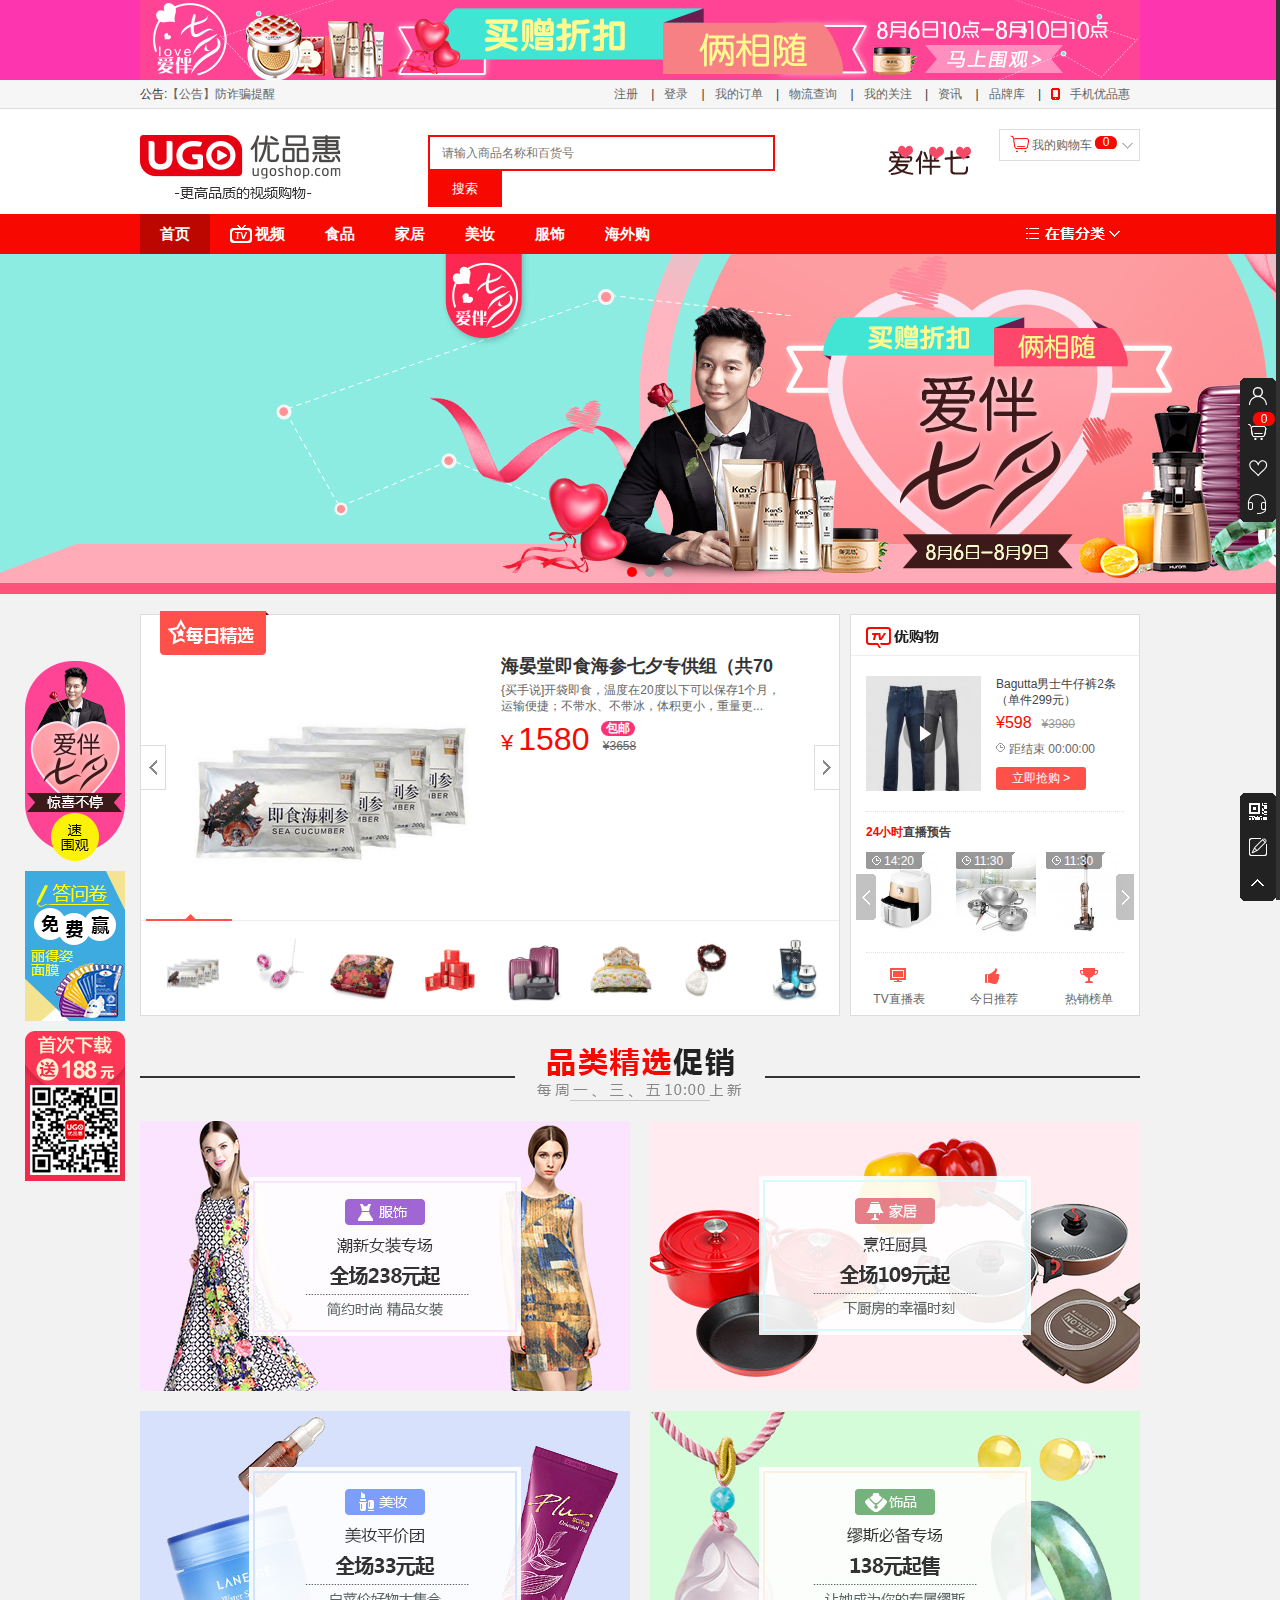
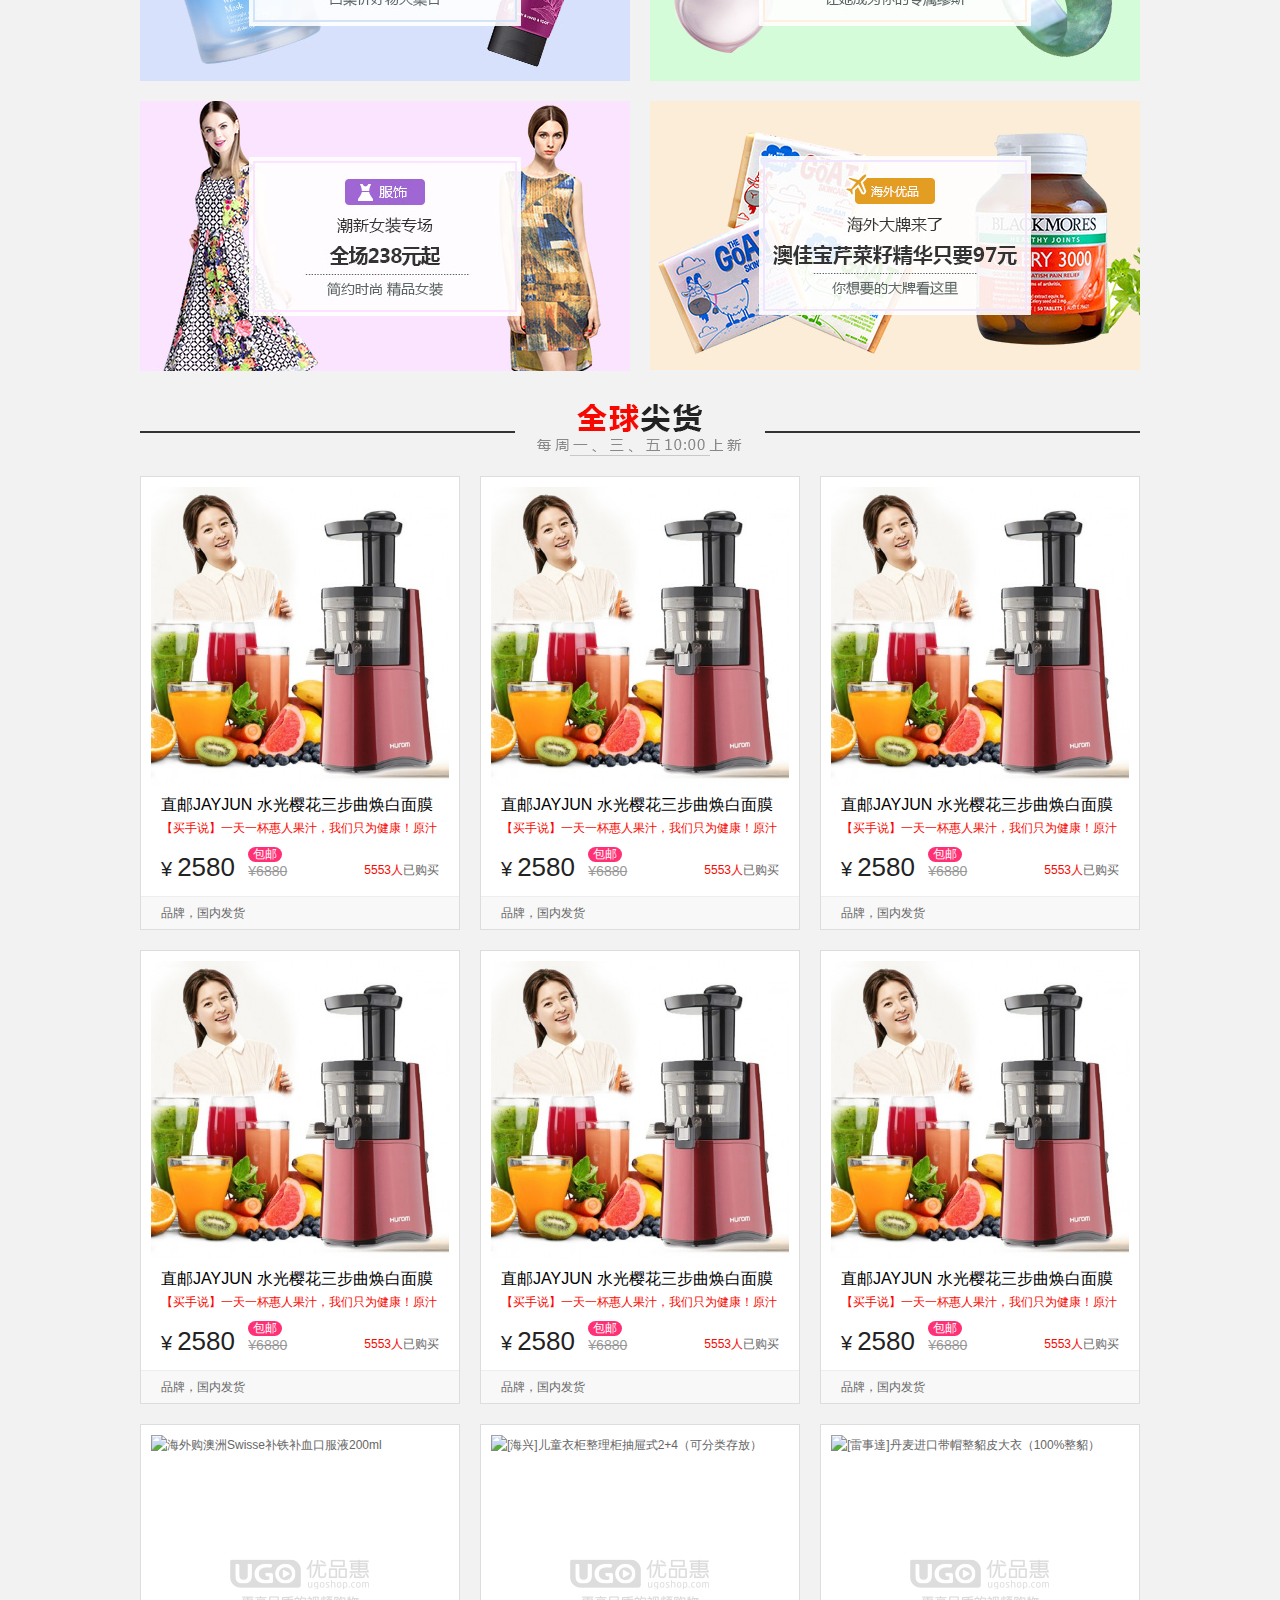
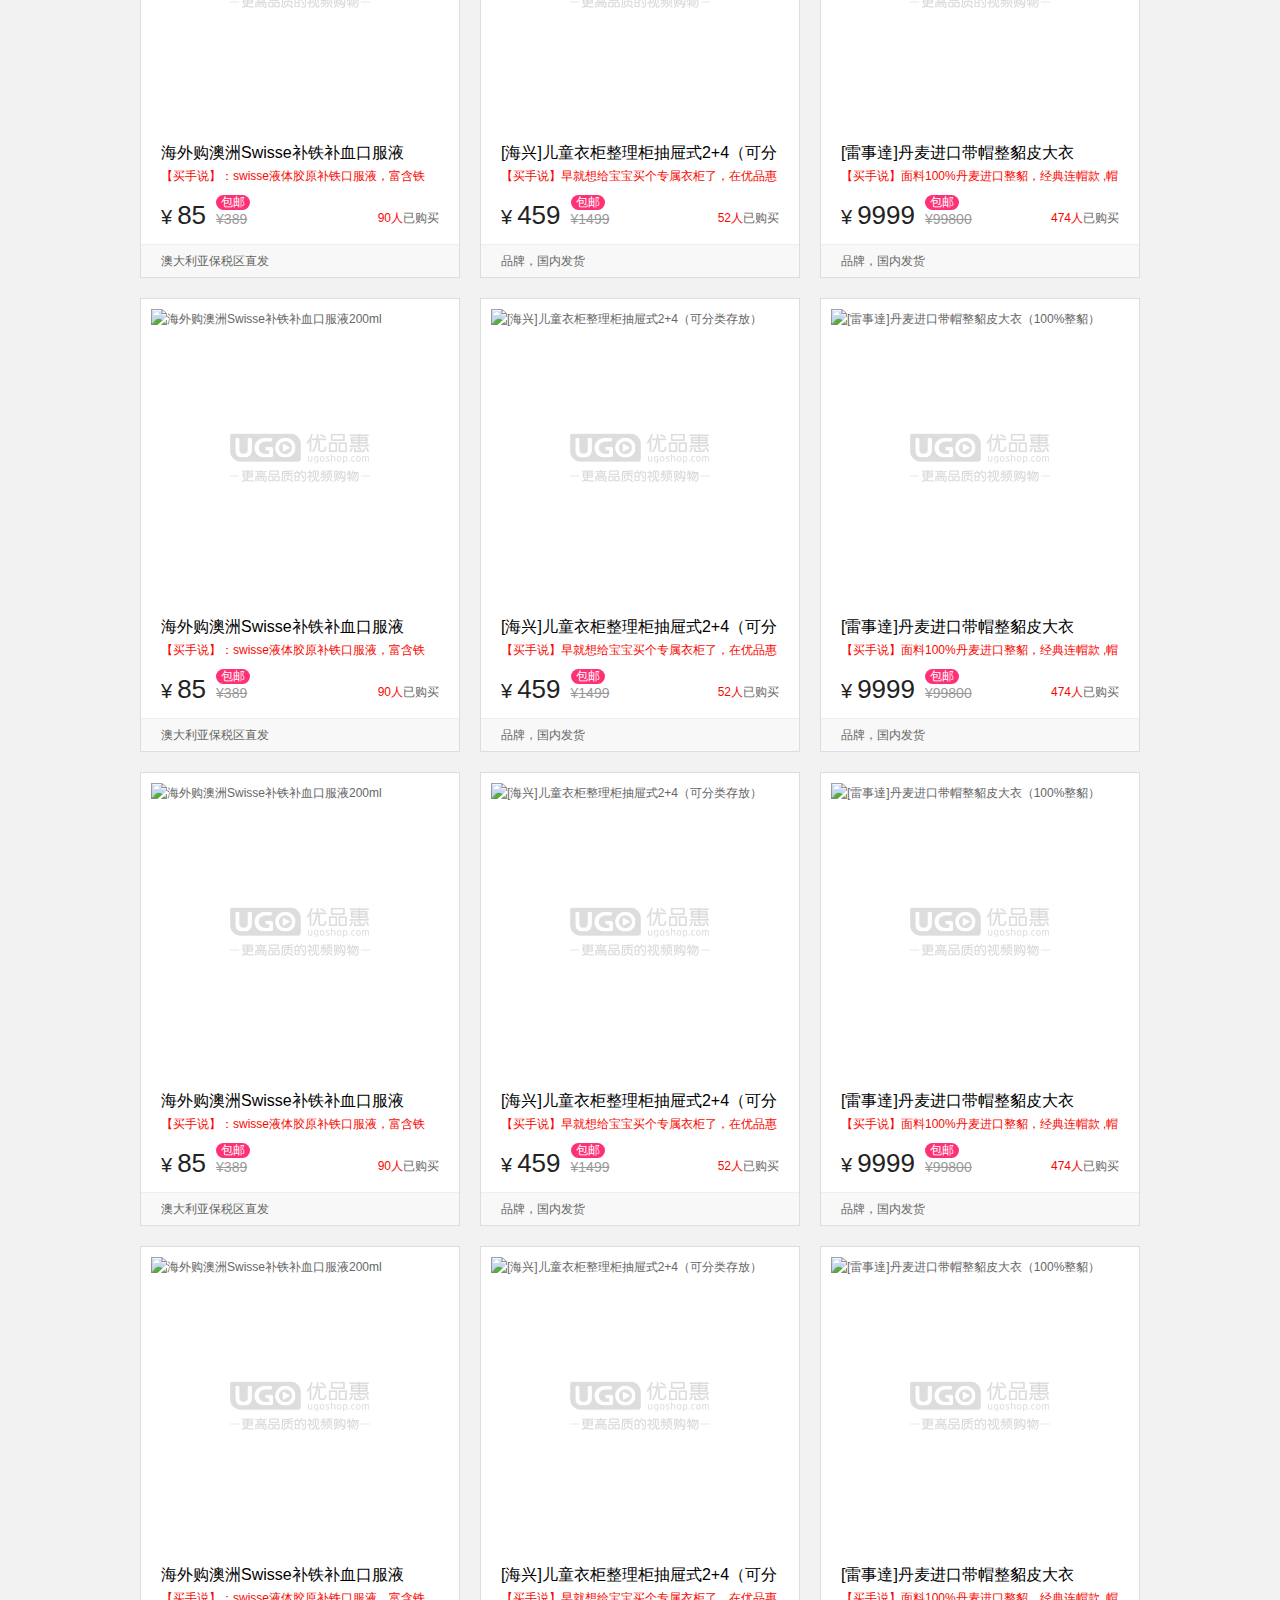
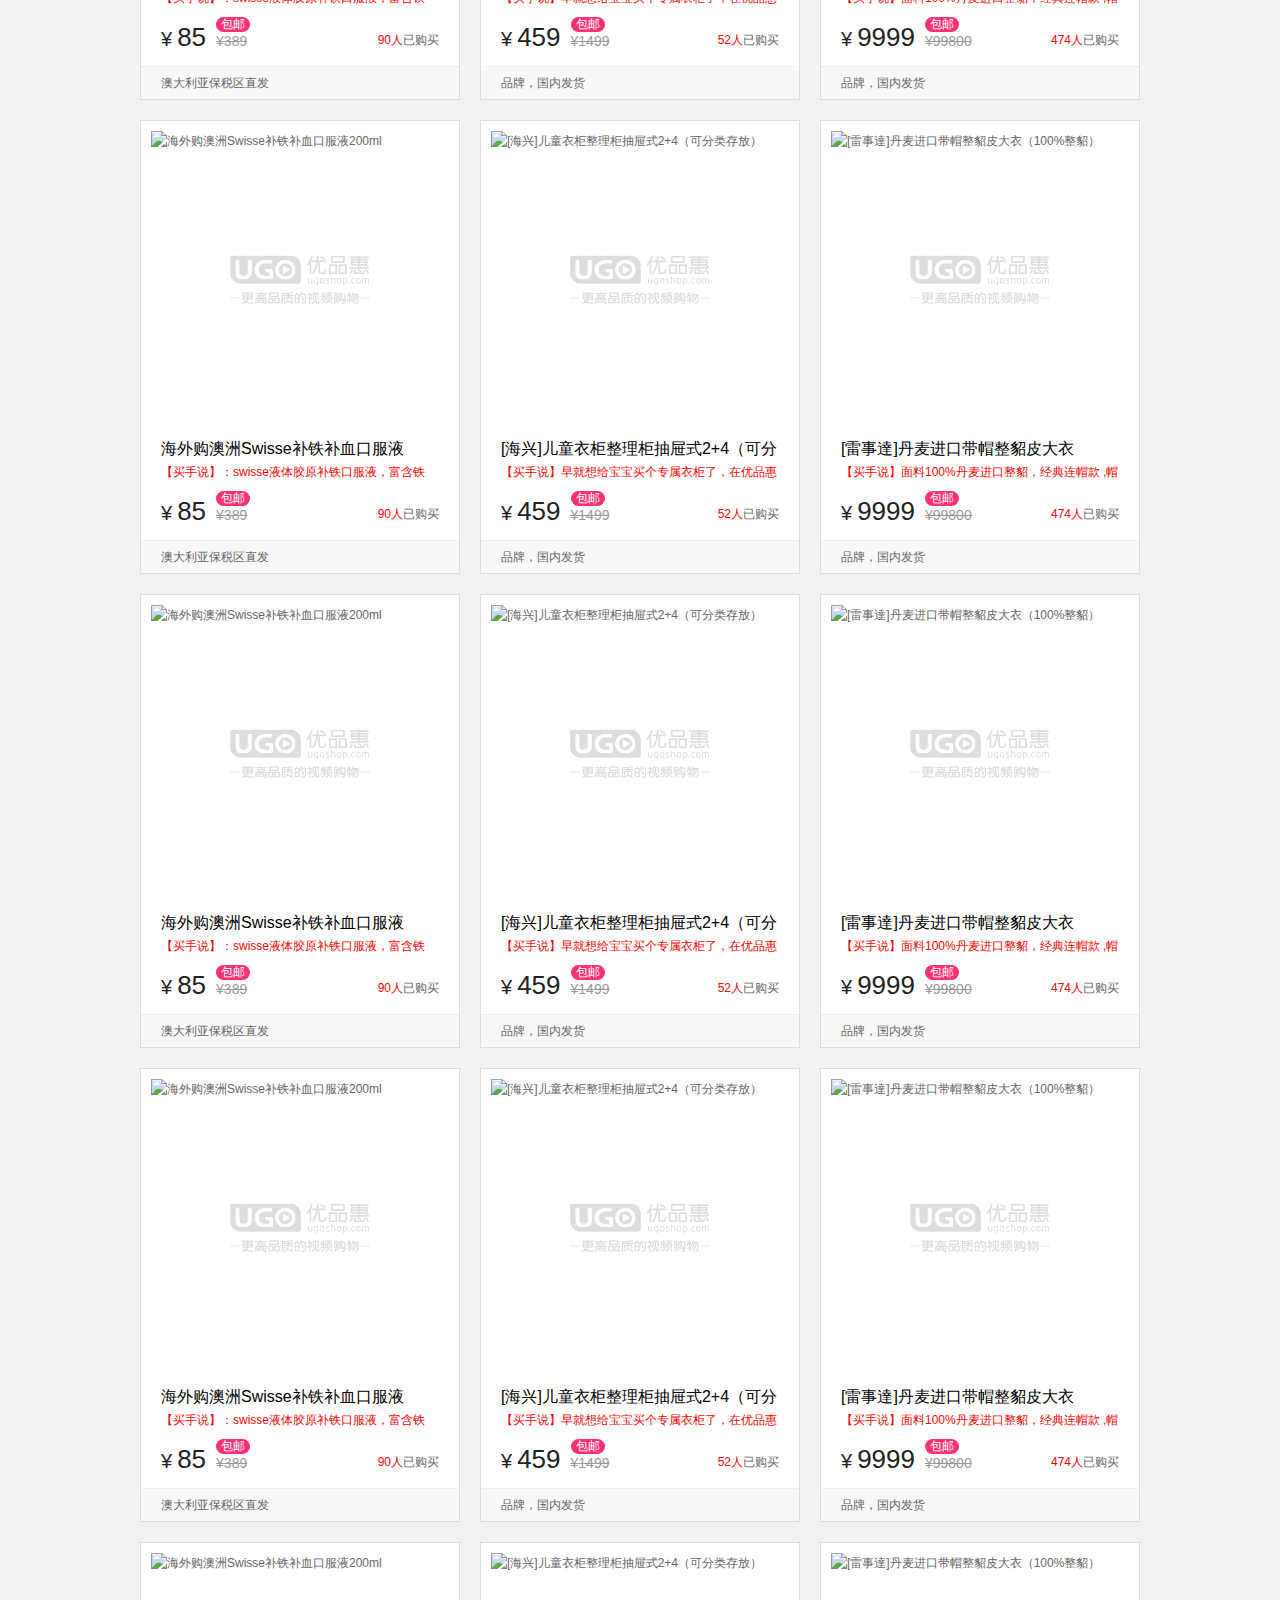
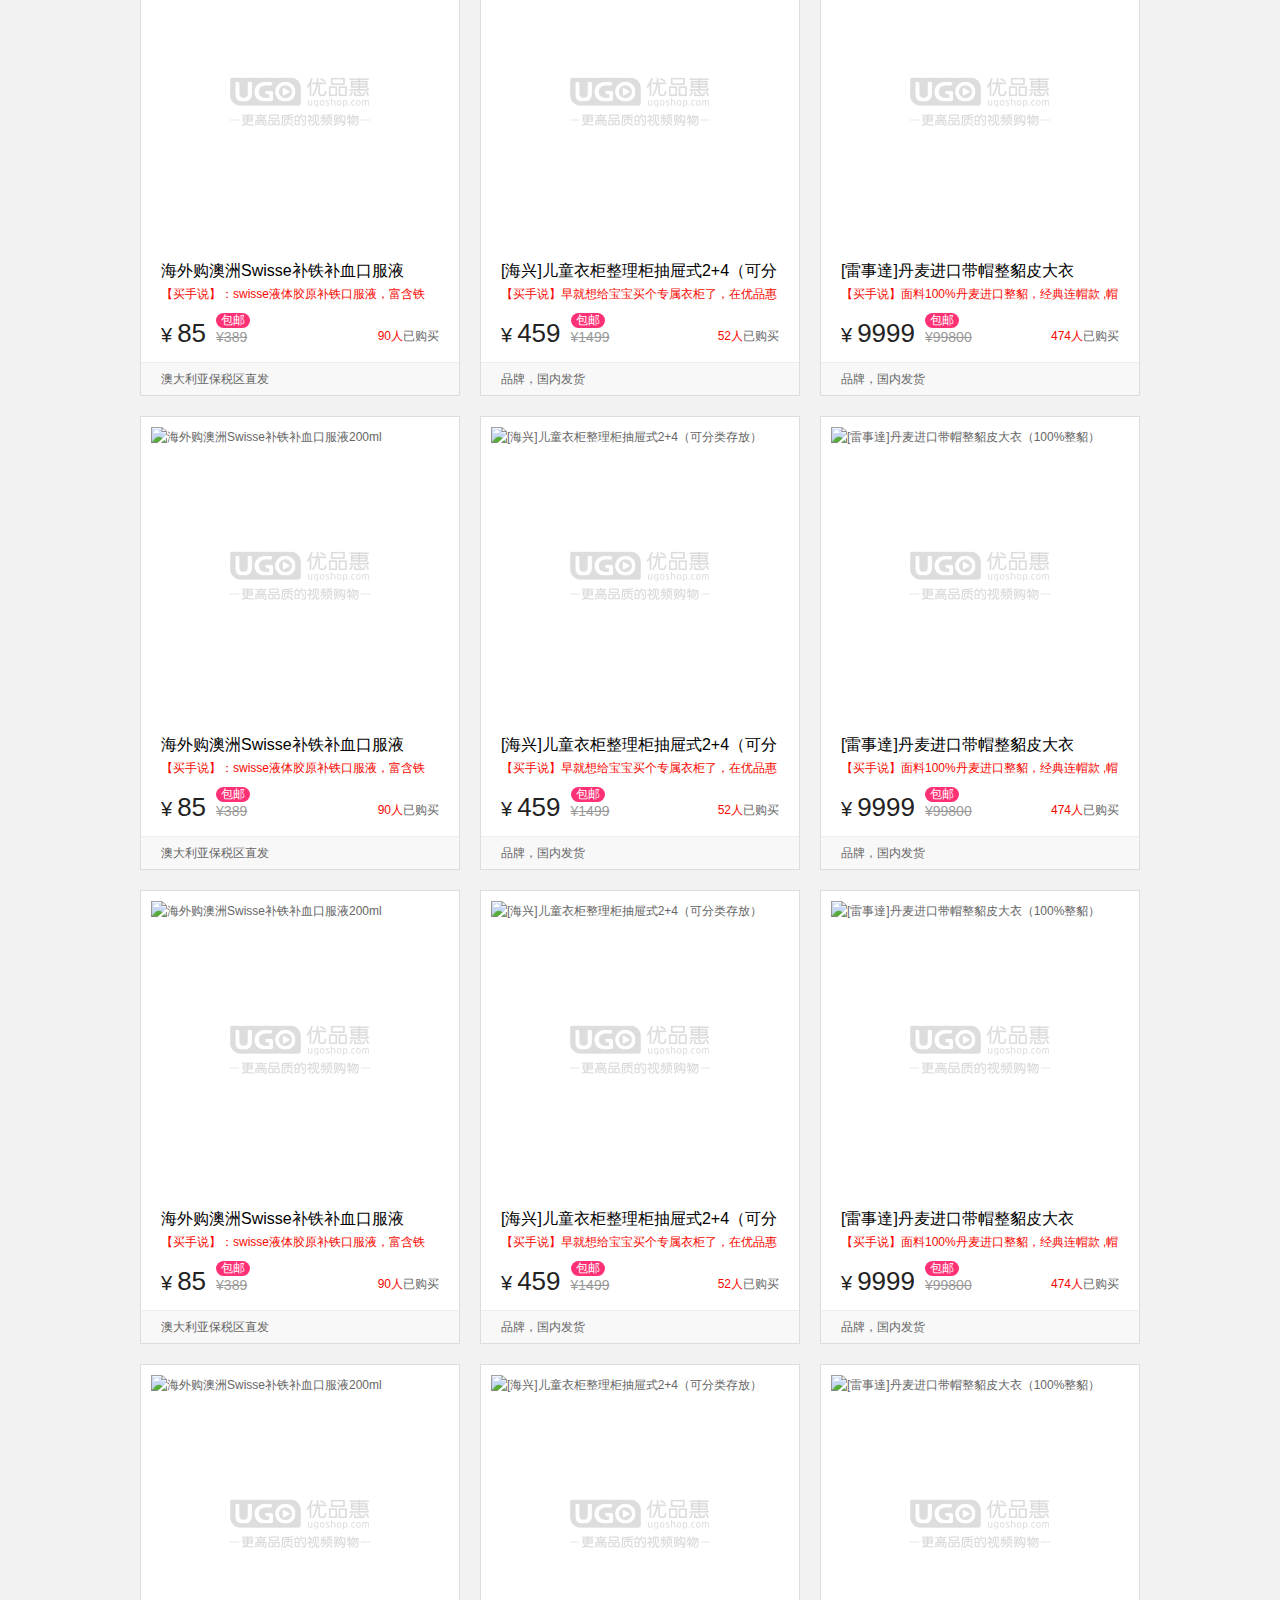
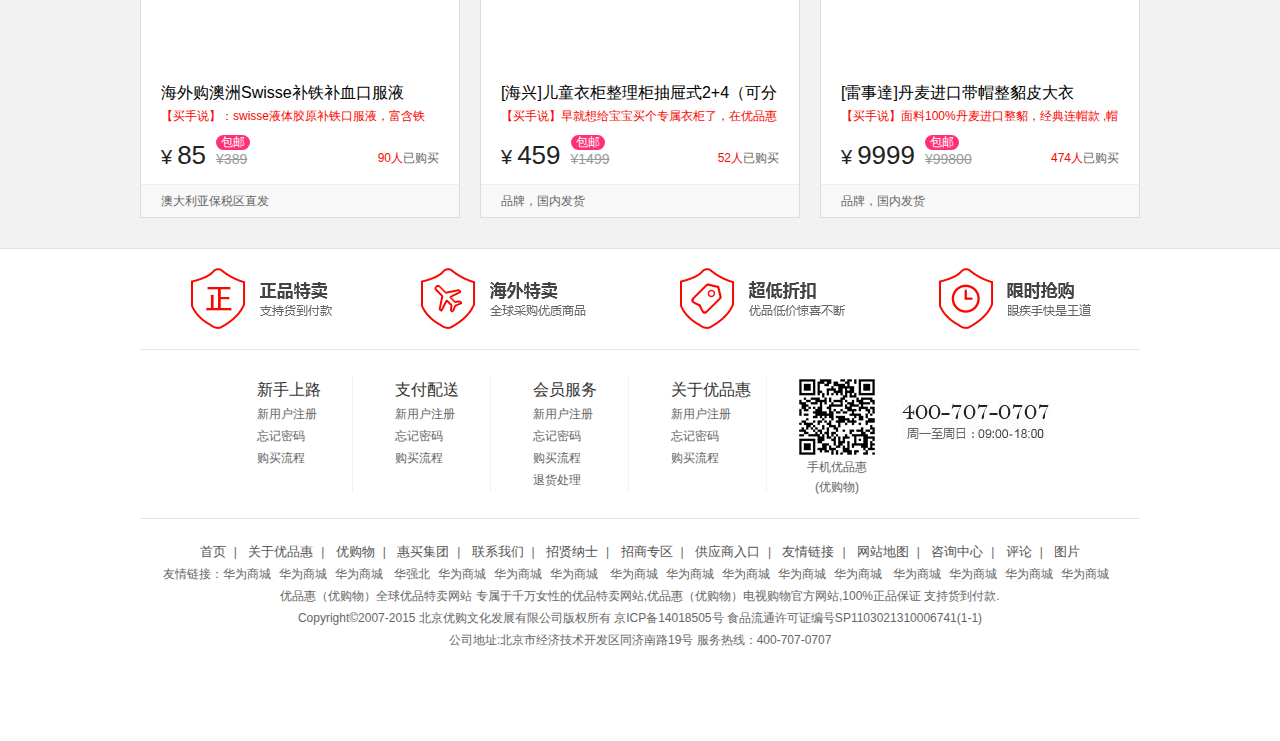
<file: index.html>
﻿<!doctype html>
<html lang="en">
<head>
	<meta charset="UTF-8" />
	<title>首页</title>
	<link rel="shortcut icon" href="ugo.ico"/> 
	<link rel="stylesheet" type="text/css" href="css/style.css"/>
</head>
<body>
	<div id="topad">
		<img src="images/1470595101465281281.jpg"/>
	</div>	
	<div id="topnav" class="clearfix">
		<div>
			<span class="topnav-notice">公告:</span>
			<ul class="show_notice clearfix" style="margin-top: 0px;">
				<li><a href="http://www.ugoshop.com/article-11316.html" target="_blank">【公告】防诈骗提醒</a></li>
				<li><a href="http://www.ugoshop.com/article-7691.html" target="_blank">【注意】自主语音订购说明</a></li>
				<li><a href="http://www.ugoshop.com/article-8162.html" target="_blank">【紧急通知】关于短信发送异常的公告</a></li>
				<li><a href="http://www.ugoshop.com/article-7777.html" target="_blank">优品惠（优购物）5周年庆，盛大聚“惠”</a></li>
			</ul>
			<ul class="topnav-nav clearfix">
				<li class="yg-phone">
					<span><a href="javascript:;"><i><img src="images/phone.png"/></i>  手机优品惠</a></span>
					<div class="down-app">
						<i></i>
						<div class="app-erm">
							<a href="javascript:;"><img src="images/ewm90X90.jpg"/></a>
							<p><a href="#">扫一扫哦~</a></p>
						</div>
					</div>
				</li>
				<li><span><a href="javascript:;">品牌库</a></span> |</li>
				<li><span><a href="javascript:;">资讯</a></span> |</li>
				<li><span><a href="javascript:;">我的关注</a></span> |</li>
				<li><span><a href="javascript:;">物流查询</a></span> |</li>
				<li><span><a href="javascript:;">我的订单</a></span> |</li>
				<li><span><a href="login.html">登录</a></span> |</li>
				<li><span><a href="register.html">注册</a></span> |</li>
			</ul>
		</div>
	</div>
	<div id="search" class="clearfix">
		<div class="search-left">
			<img src="images/logo.png"/>
			<img src="images/logom.jpg"/>
		</div>
		<div class="search-center">
			<input type="input" class="search-box" placeholder="请输入商品名称和百货号"/>
			<input type="button" value="搜索" class="search-btn"/>
		</div>
		<div class="search-right">
			<div class="search-right-ad">
				<img src="images/1470271957734712823.gif"/>
			</div>
			<div class="search-right-shop">
				<img src="images/gwc.png"/>
				<a href="javascript:;">我的购物车</a>
				<span>0</span>
				<i></i>
				<div class="cart-infor">
					<em class="block-line"></em>
					<div class="car-list">
						<p class="none-cart">购物车还没有商品，快去挑选吧~</p>
					</div>
				</div>
			</div>
		</div>
	</div>
	<div id="main-nav">
		<ul class="main-nav-ul">
			<li class="channel-1"><a href="#">首页</a></li>
			<li class="channel-1"><a href="#" class="channel-1-video">视频</a></li>
			<li class="channel-1"><a href="#">食品</a></li>
			<li class="channel-1"><a href="#">家居</a></li>
			<li class="channel-1"><a href="#">美妆</a></li>
			<li class="channel-1"><a href="#">服饰</a></li>
			<li class="channel-1"><a href="#">海外购</a></li>
			<li class="nav-cat">
				<div class="cat-box">
					<div class="samediv">
						<div class="every-top">
							<span><img src="images/newsix_03.png"/></span>
							<a href="#" class="kitchen">品质厨房</a>
						</div>
						<ul class="clearfix">
							<li><a href="#">电视推销</a></li>
							<li><a href="#">品质厨具</a></li>
							<li><a href="#">厨房电器</a></li>
							<li><a href="#">厨房用具</a></li>
						</ul>
					</div>
					<div class="samediv">
						<div class="every-top">
							<span><img src="images/newsix_05.png"/></span>
							<a href="#" class="taste">美食·人生</a>
						</div>
						<ul class="clearfix">
							<li><a href="#">电视推销</a></li>
							<li><a href="#">进口食品</a></li>
							<li><a href="#">阴阳保健</a></li>
							<li><a href="#">特产食品</a></li>
							<li><a href="#">粮油干货</a></li>
							<li><a href="#">酒水茶饮</a></li>
						</ul>
					</div>
					<div class="samediv">
						<div class="every-top">
							<span><img src="images/newsix_07.png"/></span>
							<a href="#" class="life">健康生活</a>
						</div>
						<ul class="clearfix">
							<li><a href="#">电视推销</a></li>
							<li><a href="#">进口食品</a></li>
							<li><a href="#">阴阳保健</a></li>
							<li><a href="#">特产食品</a></li>
							<li><a href="#">粮油干货</a></li>
							<li><a href="#">酒水茶饮</a></li>
							<li><a href="#">电视推销</a></li>
						</ul>
					</div>
					<div class=" samediv">
						<div class="every-top">
							<span><img src="images/newsix_09.png"/></span>
							<a href="#" class="wearing">魅力穿戴</a>
						</div>
						<ul class="clearfix">
							<li><a href="#">电视推销</a></li>
							<li><a href="#">服装内衣</a></li>
							<li><a href="#">鞋包配饰</a></li>
							<li><a href="#">旅游户外</a></li>
						</ul>
					</div>
					<div class=" samediv">
						<div class="every-top">
							<span><img src="images/newsix_13.png"/></span>
							<a href="#" class="collection">珠宝收藏</a>
						</div>
						<ul class="clearfix">
							<li><a href="#">电视推销</a></li>
							<li><a href="#">珍珠财宝</a></li>
							<li><a href="#">翡翠玉石</a></li>
							<li><a href="#">天然木事</a></li>
							<li><a href="#">文化手册</a></li>
						</ul>
					</div>
					<div class=" samediv">
						<div class="every-top">
							<span><img src="images/newsix_11.png"/></span>
							<a href="#" class="makeup">美肤靓装</a>
						</div>
						<ul class="clearfix">
							<li><a href="#">电视推销</a></li>
							<li><a href="#">品牌护肤</a></li>
							<li><a href="#">洗护狐狸</a></li>
							<li><a href="#">彩妆香水</a></li>
							<li><a href="#">美容仪器</a></li>
						</ul>
					</div>
				</div>
			</li>
		</ul>
	</div>
	<div id="banner">
		
		<div class="banner-box">
			<div class="banner-move">
				<a href="#"><img src="images/1470346211347602566.jpg"/></a>
				<a href="#"><img src="images/1469987463906103658.jpg"/></a>
				<a href="#"><img src="images/1469985554761634530.jpg"/></a>
				<a href="#"><img src="images/1470346211347602566.jpg"/></a>
			</div>
			<div class="count-span">
				<span class="active"></span>
				<span></span>
				<span></span>
			</div>
			</div>
		</div>
	</div>
	<div class="webz">
		<div id="index-line">
			<i class="i-day"></i>
			<div class="index-line-left">
				<div class="choice-img">
					<ul>
						<li>
							<a href="#">
								<div class="choice-fl">
									<img alt="海晏堂即食海参七夕专供组（共70头，每头仅23元）" title="优品惠海晏堂即食海参七夕专供组（共70头，每头仅23元）" src="images/1470430030013448825.jpg">
								</div>
								<div class="choice-fr">
									<h3>海晏堂即食海参七夕专供组（共70头，每头仅23元）</h3>
									<p>{买手说]开袋即食，温度在20度以下可以保存1个月，运输便捷；不带水、不带冰，体积更小，重量更...</p>
									<div class="choice-price">
                						<span class="fl-y-price"><i>¥</i>1580</span>
               							<span class="fl-y-sale_price">
               							<b class="i-pos-abs">
                                        	<em class="i-tag i-by">包邮</em>               
               							</b>
                						<em class="line-price"><i>¥</i>3658</em></span>
             						 </div>
								</div>
							</a>
						</li>
						<li>
							<a href="#">
								<div class="choice-fl">
									<img alt="海晏堂即食海参七夕专供组（共70头，每头仅23元）" title="优品惠海晏堂即食海参七夕专供组（共70头，每头仅23元）" src="images/1470430370058456289.jpg">
								</div>
								<div class="choice-fr">
									<h3>珠宝珠宝珠宝珠宝珠宝珠宝珠宝珠宝珠宝</h3>
									<p>{买手说]有钱哟去有钱有钱有钱...</p>
									<div class="choice-price">
                						<span class="fl-y-price"><i>¥</i>3540</span>
               							<span class="fl-y-sale_price">
               							<b class="i-pos-abs">
                                        	<em class="i-tag i-by">包邮</em>               
               							</b>
                						<em class="line-price"><i>¥</i>3438</em></span>
             						 </div>
								</div>
							</a>
						</li>
						<li>
							<a href="#">
								<div class="choice-fl">
									<img alt="海晏堂即食海参七夕专供组（共70头，每头仅23元）" title="优品惠海晏堂即食海参七夕专供组（共70头，每头仅23元）" src="images/1470430458918182466.jpg">
								</div>
								<div class="choice-fr">
									<h3>海晏堂即食海参七夕专供组（共70头，每头仅23元）</h3>
									<p>{买手说]开袋即食，温度在20度以下可以保存1个月，运输便捷；不带水、不带冰，体积更小，重量更...</p>
									<div class="choice-price">
                						<span class="fl-y-price"><i>¥</i>1580</span>
               							<span class="fl-y-sale_price">
               							<b class="i-pos-abs">
                                        	<em class="i-tag i-by">包邮</em>               
               							</b>
                						<em class="line-price"><i>¥</i>3658</em></span>
             						 </div>
								</div>
							</a>
						</li>
						<li>
							<a href="#">
								<div class="choice-fl">
									<img alt="海晏堂即食海参七夕专供组（共70头，每头仅23元）" title="优品惠海晏堂即食海参七夕专供组（共70头，每头仅23元）" src="images/14713676875777973412.jpg">
								</div>
								<div class="choice-fr">
									<h3>抱枕抱枕抱枕抱枕抱枕吧抱枕抱枕</h3>
									<p>{买手说]测试测策划IC黑池而运输便捷；不带水、不带冰，体积更小，重量更...</p>
									<div class="choice-price">
                						<span class="fl-y-price"><i>¥</i>180</span>
               							<span class="fl-y-sale_price">
               							<b class="i-pos-abs">
                                        	<em class="i-tag i-by">包邮</em>               
               							</b>
                						<em class="line-price"><i>¥</i>658</em></span>
             						 </div>
								</div>
							</a>
						</li>
						<li>
							<a href="#">
								<div class="choice-fl">
									<img alt="海晏堂即食海参七夕专供组（共70头，每头仅23元）" title="优品惠海晏堂即食海参七夕专供组（共70头，每头仅23元）" src="images/1470430538790870465.jpg">
								</div>
								<div class="choice-fr">
									<h3>宁夏惠杞红枸杞产地直供10盒（单盒30元）</h3>
									<p>{买手说][买手说]枸杞个大，味道鲜美更小，重量更...</p>
									<div class="choice-price">
                						<span class="fl-y-price"><i>¥</i>5280</span>
               							<span class="fl-y-sale_price">
               							<b class="i-pos-abs">
                                        	<em class="i-tag i-by">包邮</em>               
               							</b>
                						<em class="line-price"><i>¥</i>3658</em></span>
             						 </div>
								</div>
							</a>
						</li>					
						<li>
							<a href="#">
								<div class="choice-fl">
									<img alt="海晏堂即食海参七夕专供组（共70头，每头仅23元）" title="优品惠海晏堂即食海参七夕专供组（共70头，每头仅23元）" src="images/14713677246779597952.jpg">
								</div>
								<div class="choice-fr">
									<h3>直邮Swisse 藤黄果素胶囊 60粒 减脂瘦身</h3>
									<p>【买手说】植物萃取，促进体内脂肪代谢，加快脂肪燃烧、减少脂肪堆积，增加饱腹感</p>
									<div class="choice-price">
                						<span class="fl-y-price"><i>¥</i>4550</span>
               							<span class="fl-y-sale_price">
               							<b class="i-pos-abs">
                                        	<em class="i-tag i-by">包邮</em>               
               							</b>
                						<em class="line-price"><i>¥</i>3644</em></span>
             						 </div>
								</div>
							</a>
						</li>
						<li>
							<a href="#">
								<div class="choice-fl">
									<img alt="海晏堂即食海参七夕专供组（共70头，每头仅23元）" title="优品惠海晏堂即食海参七夕专供组（共70头，每头仅23元）" src="images/1470430846354405464.jpg">
								</div>
								<div class="choice-fr">
									<h3>优品惠[JOLLYONE]繁星璀璨银箔精华液5件（单件160元）</h3>
									<p>{买手说]开袋即食，温度在20度以下可以保存1个月，运输便捷；不带水、不带冰，体积更小，重量更...</p>
									<div class="choice-price">
                						<span class="fl-y-price"><i>¥</i>2120</span>
               							<span class="fl-y-sale_price">
               							<b class="i-pos-abs">
                                        	<em class="i-tag i-by">包邮</em>               
               							</b>
                						<em class="line-price"><i>¥</i>3128</em></span>
             						 </div>
								</div>
							</a>
						</li>
						<li>
							<a href="#">
								<div class="choice-fl">
									<img alt="海晏堂即食海参七夕专供组（共70头，每头仅23元）" title="优品惠海晏堂即食海参七夕专供组（共70头，每头仅23元）" src="images/1471367512154232583.jpg">
								</div>
								<div class="choice-fr">
									<h3>优品惠直邮Swisse 藤黄果素胶囊 60粒 减脂瘦身</h3>
									<p>{买手说]开袋即食，温度在20度以下可以保存1个月，运输便捷；不带水、不带冰，体积更小，重量更...</p>
									<div class="choice-price">
                						<span class="fl-y-price"><i>¥</i>1420</span>
               							<span class="fl-y-sale_price">
               							<b class="i-pos-abs">
                                        	<em class="i-tag i-by">包邮</em>               
               							</b>
                						<em class="line-price"><i>¥</i>3118</em></span>
             						 </div>
								</div>
							</a>
						</li>
					</ul>
				</div>
				<div class="slide-line">
					<span class="show">
						<i></i>
						<img alt="海晏堂即食海参七夕专供组（共70头，每头仅23元）" title="优品惠海晏堂即食海参七夕专供组（共70头，每头仅23元）" src="images/1470430030013448825.jpg">
					</span>
					<span>
						<i></i>
						<img alt="海晏堂即食海参七夕专供组（共70头，每头仅23元）" title="优品惠海晏堂即食海参七夕专供组（共70头，每头仅23元）" src="images/1470430370058456289.jpg">
					</span>
					<span>
						<i></i>
						<img alt="海晏堂即食海参七夕专供组（共70头，每头仅23元）" title="优品惠海晏堂即食海参七夕专供组（共70头，每头仅23元）" src="images/1470430458918182466.jpg">
					</span>
					<span>
						<i></i>
						<img alt="海晏堂即食海参七夕专供组（共70头，每头仅23元）" title="优品惠海晏堂即食海参七夕专供组（共70头，每头仅23元）" src="images/14713676875777973412.jpg">
					</span>
					<span>
						<i></i>
						<img alt="海晏堂即食海参七夕专供组（共70头，每头仅23元）" title="优品惠海晏堂即食海参七夕专供组（共70头，每头仅23元）" src="images/1470430538790870465.jpg">
					</span>
					<span>
						<i></i><img alt="海晏堂即食海参七夕专供组（共70头，每头仅23元）" title="优品惠海晏堂即食海参七夕专供组（共70头，每头仅23元）" src="images/14713677246779597952.jpg">
					</span>
					<span>
						<i></i><img alt="海晏堂即食海参七夕专供组（共70头，每头仅23元）" title="优品惠海晏堂即食海参七夕专供组（共70头，每头仅23元）" src="images/1470430846354405464.jpg">
					</span>
					<span>
						<i></i><img alt="海晏堂即食海参七夕专供组（共70头，每头仅23元）" title="优品惠海晏堂即食海参七夕专供组（共70头，每头仅23元）" src="images/1471367512154232583.jpg">
					</span>
				</div>	
				<div class="prev"></div>
				<div class="next"></div>
			</div>
			<div class="index-line-right">
				<div class="tv-title">
					<img src="images/tv_ugo.jpg"/>
				</div>
				<div class="tv-one">
					<a href="#">
                  <dl>
                    <dt><span></span><i></i><img src="images/1461275247244800843.jpg" title="Bagutta男士牛仔裤2条（单件299元）" width="115" height="115"></dt>
                    <dd>
                      <p class="tv-tit">Bagutta男士牛仔裤2条（单件299元）</p>
                      <p class="tv-price"><span class="t-price"><i>¥</i>598</span><em class="line-price"><i>¥</i>3980</em></p>
                      <p class="tv-time">距结束 00:00:00</p>
                      <p class="tv-bt">立即抢购 &gt;</p>
                    </dd>
                  </dl>
                </a>
				</div>
				<div class="tv-live">
					<p><i>24小时</i>直播预告</p>
					<div class="show-list">
						<div class="show-list-ul">
							<ul>
								<li><a href="#"><i>14:20</i><img src="images/1464310238347989496.jpg"/></a>
									<a href="#"><i>11:30</i><img src="images/1436839232403217573.jpg"/></a>
									<a href="#"><i>11:30</i><img src="images/1469076158819605230.jpg"/></a>
								</li>
								<li><a href="#"><i>09:20</i><img src="images/1464310238347989496.jpg"/></a>
									<a href="#"><i>10:30</i><img src="images/1469076158819605230.jpg"/></a>
									<a href="#"><i>11:30</i><img src="images/1469076158819605230.jpg"/></a>
								</li>
								<li><a href="#"><i>22:20</i><img src="images/1464310238347989496.jpg"/></a>
									<a href="#"><i>21:30</i><img src="images/1469076158819605230.jpg"/></a>
									<a href="#"><i>13:30</i><img src="images/1469076158819605230.jpg"/></a>
								</li>
								<li><a href="#"><i>22:20</i><img src="images/1464310238347989496.jpg"/></a>
									<a href="#"><i>21:30</i><img src="images/1469076158819605230.jpg"/></a>
									<a href="#"><i>13:30</i><img src="images/1469076158819605230.jpg"/></a>
								</li>
								<li><a href="#"><i>22:20</i><img src="images/1464310238347989496.jpg"/></a>
									<a href="#"><i>21:30</i><img src="images/1469076158819605230.jpg"/></a>
									<a href="#"><i>13:30</i><img src="images/1469076158819605230.jpg"/></a>
								</li>
								<li><a href="#"><i>22:20</i><img src="images/1464310238347989496.jpg"/></a>
									<a href="#"><i>21:30</i><img src="images/1469076158819605230.jpg"/></a>
									<a href="#"><i>13:30</i><img src="images/1469076158819605230.jpg"/></a>
								</li>
								<li><a href="#"><i>22:20</i><img src="images/1464310238347989496.jpg"/></a>
									<a href="#"><i>21:30</i><img src="images/1469076158819605230.jpg"/></a>
									<a href="#"><i>13:30</i><img src="images/1469076158819605230.jpg"/></a>
								</li>
								<li><a href="#"><i>22:20</i><img src="images/1464310238347989496.jpg"/></a>
									<a href="#"><i>21:30</i><img src="images/1469076158819605230.jpg"/></a>
									<a href="#"><i>13:30</i><img src="images/1469076158819605230.jpg"/></a>
								</li>
								<li><a href="#"><i>22:20</i><img src="images/1464310238347989496.jpg"/></a>
									<a href="#"><i>21:30</i><img src="images/1469076158819605230.jpg"/></a>
									<a href="#"><i>13:30</i><img src="images/1469076158819605230.jpg"/></a>
								</li>
							</ul>
						</div>
						<div class="show-prev"></div>
						<div class="show-next"></div>
					</div>
					
				</div>
				<div class="tv-link">
					<a href="#">
						<span  class="tv-table"></span>
						<p>TV直播表</p>
					</a>
					<a href="#" >
						<span  class="tv-day"></span>
						<p>今日推荐</p>
					</a>
					<a href="#" >
						<span class="tv-trop"></span>
						<p>热销榜单</p>
					</a>
				</div>
			</div>
		</div>
		<div class="layer-ad">
			<a href="#"><img src="images/1470270932111421559.png"/></a>
			<a href="#"><img src="images/1470360535177746230.png"/></a>
			<a href="#"><img src="images/1469988806227377611.png"/></a>
		</div>
		<div id="colume-title">
			<h1><img src="images/well_chosen.jpg"/></h1>
		</div>
		<div id="home-four">
			<a href="#"><img src="images/1470617178936253343.jpg"/></a>
			<a href="#"><img src="images/1470616831105263685.jpg"/></a>
			<a href="#"><img src="images/1470616886540047057.jpg"/></a>
			<a href="#"><img src="images/1470617080058884351.jpg"/></a>
			<a href="#"><img src="images/1470617178936253343.jpg"/></a>
			<a href="#"><img src="images/1470617022035702589.jpg"/></a>
		</div>
		<div id="colume-title2">
			<h1><img src="images/golbal_goods.jpg"/></h1>
		</div>
		<div id="three-col">
			<ul>
				<li>
					<a href="#">
						<div class="three-box">
								<i></i>
								<div class="img-wrap">
									<img src="images/1455830632851245847.jpg"/>
								</div>
							<div class="three-box-note">
								<em><p class="three-box-title">
									直邮JAYJUN 水光樱花三步曲焕白面膜10片（单片仅9.9元）
								</p></em>
								
							</div>
							<p class="three-subtit">
									【买手说】一天一杯惠人果汁，我们只为健康！原汁原味，出汁多，透明可视
								</p>
							<div class="three-yen">
								<span class="three-price"><i>¥</i>2580</span>
								<span class="sale-price">
	             				<i class="i-pos-abs">
	                                <em class="free-mail">包邮</em>            
	             				</i>
	              					<em class="line-price"><i>¥</i>6880</em></span>
	              					<span class="purchased"><i>5553人</i>已购买</span>
							</div>
						
						</div>
					</a>
					<div class="three-box-bt">
						<span class="country-name">
							品牌，国内发货
						</span>
					</div>
				</li>
				<li>
					<a href="#">
						<div class="three-box">
								<i></i>
								<img src="images/1455830632851245847.jpg"/>
							
							<div class="three-box-note">
								<em><p class="three-box-title">
									直邮JAYJUN 水光樱花三步曲焕白面膜10片（单片仅9.9元）
								</p></em>
								
							</div>
							<p class="three-subtit">
									【买手说】一天一杯惠人果汁，我们只为健康！原汁原味，出汁多，透明可视
								</p>
							<div class="three-yen">
								<span class="three-price"><i>¥</i>2580</span>
								<span class="sale-price">
	             				<i class="i-pos-abs">
	                                <em class="free-mail">包邮</em>            
	             				</i>
	              					<em class="line-price"><i>¥</i>6880</em></span>
	              					<span class="purchased"><i>5553人</i>已购买</span>
							</div>
						
						</div>
					</a>
					<div class="three-box-bt">
						<span class="country-name">
							品牌，国内发货
						</span>
					</div>
				</li>
				<li>
					<a href="#">
						<div class="three-box">
								<i></i>
								<img src="images/1455830632851245847.jpg"/>
							
							<div class="three-box-note">
								<em><p class="three-box-title">
									直邮JAYJUN 水光樱花三步曲焕白面膜10片（单片仅9.9元）
								</p></em>
								
							</div>
							<p class="three-subtit">
									【买手说】一天一杯惠人果汁，我们只为健康！原汁原味，出汁多，透明可视
								</p>
							<div class="three-yen">
								<span class="three-price"><i>¥</i>2580</span>
								<span class="sale-price">
	             				<i class="i-pos-abs">
	                                <em class="free-mail">包邮</em>            
	             				</i>
	              					<em class="line-price"><i>¥</i>6880</em></span>
	              					<span class="purchased"><i>5553人</i>已购买</span>
							</div>
						
						</div>
					</a>
					<div class="three-box-bt">
						<span class="country-name">
							品牌，国内发货
						</span>
					</div>
				</li>
				<li>
					<a href="#">
						<div class="three-box">
								<i></i>
								<img src="images/1455830632851245847.jpg"/>
							
							<div class="three-box-note">
								<em><p class="three-box-title">
									直邮JAYJUN 水光樱花三步曲焕白面膜10片（单片仅9.9元）
								</p></em>
								
							</div>
							<p class="three-subtit">
									【买手说】一天一杯惠人果汁，我们只为健康！原汁原味，出汁多，透明可视
								</p>
							<div class="three-yen">
								<span class="three-price"><i>¥</i>2580</span>
								<span class="sale-price">
	             				<i class="i-pos-abs">
	                                <em class="free-mail">包邮</em>            
	             				</i>
	              					<em class="line-price"><i>¥</i>6880</em></span>
	              					<span class="purchased"><i>5553人</i>已购买</span>
							</div>
						
						</div>
					</a>
					<div class="three-box-bt">
						<span class="country-name">
							品牌，国内发货
						</span>
					</div>
				</li>
				<li>
					<a href="#">
						<div class="three-box">
								<i></i>
								<img src="images/1455830632851245847.jpg"/>
							
							<div class="three-box-note">
								<em><p class="three-box-title">
									直邮JAYJUN 水光樱花三步曲焕白面膜10片（单片仅9.9元）
								</p></em>
								
							</div>
							<p class="three-subtit">
									【买手说】一天一杯惠人果汁，我们只为健康！原汁原味，出汁多，透明可视
								</p>
							<div class="three-yen">
								<span class="three-price"><i>¥</i>2580</span>
								<span class="sale-price">
	             				<i class="i-pos-abs">
	                                <em class="free-mail">包邮</em>            
	             				</i>
	              					<em class="line-price"><i>¥</i>6880</em></span>
	              					<span class="purchased"><i>5553人</i>已购买</span>
							</div>
						
						</div>
					</a>
					<div class="three-box-bt">
						<span class="country-name">
							品牌，国内发货
						</span>
					</div>
				</li>
				<li>
					<a href="#">
						<div class="three-box">
								<i></i>
								<img src="images/1455830632851245847.jpg"/>
							
							<div class="three-box-note">
								<em><p class="three-box-title">
									直邮JAYJUN 水光樱花三步曲焕白面膜10片（单片仅9.9元）
								</p></em>
								
							</div>
							<p class="three-subtit">
									【买手说】一天一杯惠人果汁，我们只为健康！原汁原味，出汁多，透明可视
								</p>
							<div class="three-yen">
								<span class="three-price"><i>¥</i>2580</span>
								<span class="sale-price">
	             				<i class="i-pos-abs">
	                                <em class="free-mail">包邮</em>            
	             				</i>
	              					<em class="line-price"><i>¥</i>6880</em></span>
	              					<span class="purchased"><i>5553人</i>已购买</span>
							</div>
						
						</div>
					</a>
					<div class="three-box-bt">
						<span class="country-name">
							品牌，国内发货
						</span>
					</div>
				</li>
			</ul>
		</div>
	</div>
	<div id="footer">
		<div class="footer-img">
			<img src="images/footer_ad.jpg"/>
		</div>
		<div class="footer-dl">
			<dl class="dl-first">
				<dt>新手上路</dt>
				<dd><a href="#">新用户注册</a></dd>
				<dd><a href="#">忘记密码</a></dd>
				<dd><a href="#">购买流程</a></dd>
			</dl>
			<dl class="dl-first">
				<dt>支付配送</dt>
				<dd><a href="#">新用户注册</a></dd>
				<dd><a href="#">忘记密码</a></dd>
				<dd><a href="#">购买流程</a></dd>
			</dl>
			<dl class="dl-first">
				<dt>会员服务</dt>
				<dd><a href="#">新用户注册</a></dd>
				<dd><a href="#">忘记密码</a></dd>
				<dd><a href="#">购买流程</a></dd>
				<dd><a href="#">退货处理</a></dd>
			</dl>
			<dl class="dl-first">
				<dt>关于优品惠</dt>
				<dd><a href="#">新用户注册</a></dd>
				<dd><a href="#">忘记密码</a></dd>
				<dd><a href="#">购买流程</a></dd>
			</dl>
			<div class="dl-last">
				<div class="dl-last-left">
					<a href="#">
						<img src="images/foot_ewm.jpg"/>
						<i>手机优品惠</i><br />
						<em>(优购物)</em>
					</a>
				</div>
				<div class="dl-last-right">
					<img src="images/foot_dh.jpg"/>
				</div>
				
			</div>
		</div>
		<div class="footer-nav">
			<p class="footer-list">
				<a href="#">首页</a>|
				<a href="#">关于优品惠</a>|
				<a href="#">优购物</a>|
				<a href="#">惠买集团</a>|
				<a href="#">联系我们</a>|
				<a href="#">招贤纳士</a>|
				<a href="#">招商专区</a>|
				<a href="#">供应商入口</a>|
				<a href="#">友情链接</a>|
				<a href="#">网站地图</a>|
				<a href="#">咨询中心</a>|
				<a href="#">评论</a>|
				<a href="#">图片</a>
			</p>
			<div class="footer-link">
					<p >
						友情链接：<a href="#">华为商城</a><a href="#">华为商城</a><a href="#">华为商城</a>
						<a href="#">华强北</a><a href="#">华为商城</a><a href="#">华为商城</a><a href="#">华为商城</a>
						<a href="#">华为商城</a><a href="#">华为商城</a><a href="#">华为商城</a><a href="#">华为商城</a><a href="#">华为商城</a>
						<a href="#">华为商城</a><a href="#">华为商城</a><a href="#">华为商城</a><a href="#">华为商城</a>
					</p>
			</div>
			<p class="copy-right">优品惠（优购物）全球优品特卖网站 专属于千万女性的优品特卖网站,优品惠（优购物）电视购物官方网站,100%正品保证 支持货到付款.</p>
			<p class="copy-right">Copyright©2007-2015   北京优购文化发展有限公司版权所有   京ICP备14018505号   食品流通许可证编号SP1103021310006741(1-1)</p>
			<p class="copy-right"> 公司地址:北京市经济技术开发区同济南路19号   服务热线：400-707-0707</p>
		</div>
	</div>
	<div class="sidebar">
		<ul class="bar-top">
			<li class="fly-user">
				<a href="#" class="side-ava side-ba">
				</a>
				<!--以下是侧边栏弹出的登录注册的大框-->
				<div class="fly-user-box" style="display: none;">
					<a href="javascript:;" class="closex"></a>
					<div class="slide-login">
						<a href="javascript:;" class="slide-pic"><img src="images/72x72.jpg"/></a>
						<p class="slide-login-btn">你好！请 <a href="login.html">登录</a> |    <a href="register.html">注册</a></p>
					</div>
					<p class="slide-login-go">
						<a href="#" class="a-mydd">我的订单</a>
						<a href="#" class="a-myyhq">优惠券</a>
					</p>
				</div>
			</li>
			<li class="fly-cart">
				<a href="javascript:;" class="side-cart side-ba"><em class="cart-num">0</em></a>
				<div class="fly-cart-bar" style="display: none">
					<a href="cart.html">购物车</a>
				</div>
			</li>
			<li class="fly-heart">
				<a href="#" class="side-heart side-ba"></a>
				<div class="fly-cart-bar" style="display: none">
					<a href="#">我的关注</a>
				</div>
			</li>
			<li class="fly-ear">
				<a href="#" class="side-ear side-ba"></a>
				<div class="fly-cart-bar" style="display: none">
					<a href="#">在线客服</a>
				</div>
			</li>
		</ul>
		<ul class="bar-bot">
			<li class="fly-erwei">
				<a href="#" class="side-erwei side-ba"></a>
				<div class="fly-erwei-bar" style="display: none;">
					<a href="#" target="_blank">
						<img src="images/code.jpg"/>
					</a>
				</div>
			</li>
			<li class="fly-surv">
				<a href="#" class="side-survey side-ba"></a>
				<div class="fly-cart-bar" style="display: none">
					<a href="#">调查问卷</a>
				</div>
			</li>
			<li class="fly-back">
				<a href="javascript:scroll(0,0)" class="side-backtop side-ba"></a>
				<div class="fly-cart-bar" style="display: none">
					<a href="javascript:scroll(0,0)">在线客服</a>
				</div>
			</li>
		</ul>
	</div>
	<script src="js/jquery.js" type="text/javascript" charset="utf-8"></script>
	<script src="js/index.js" type="text/javascript" charset="utf-8"></script>
</body>
</html>
</file>
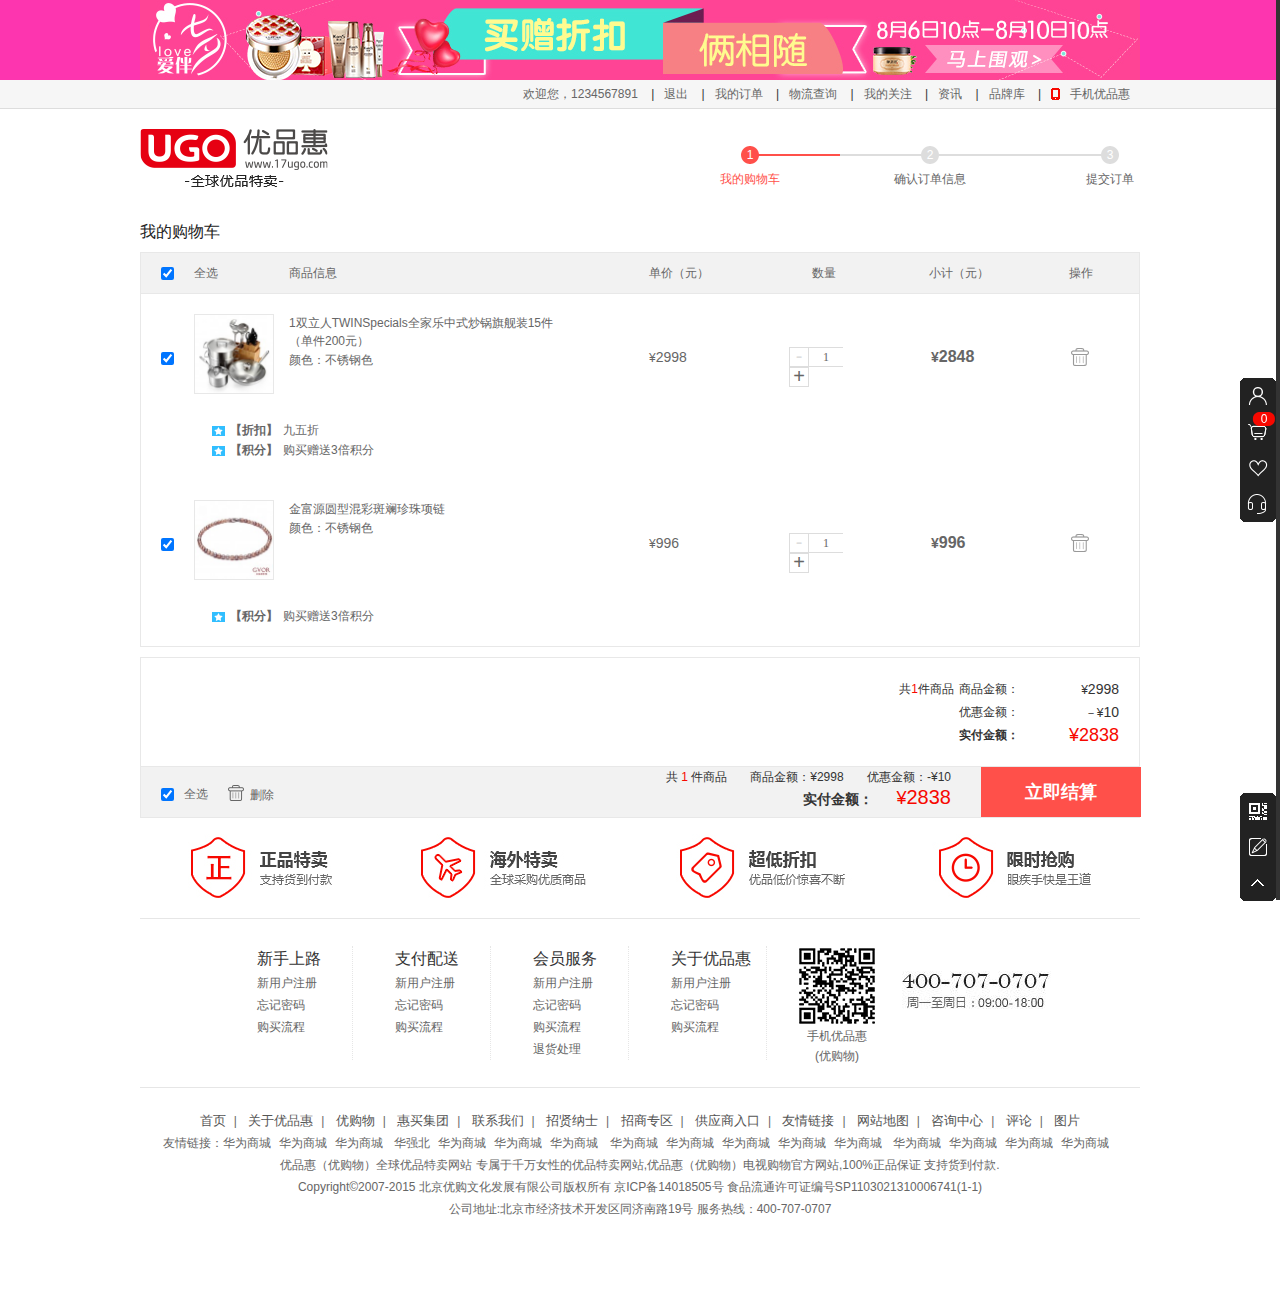
<file: cart.html>
<!DOCTYPE html>
<html>
	<head>
		<meta charset="UTF-8">
		<title>我的购物车</title>
		<link rel="stylesheet" type="text/css" href="css/style.css"/>
	</head>
	<body>
		<div id="topad">
			<img src="images/1470595101465281281.jpg"/>
		</div>	
	</body>
	<div id="topnav">
		<div>
			<ul class="topnav-nav">
				<li>
					<span><a href="javascript:;"><i><img src="images/phone.png"/></i>  手机优品惠</a></span>
					<!--<div class="app-er">
					 	
					</div>-->
				</li>
				<li><span><a href="javascript:;">品牌库</a></span> |</li>
				<li><span><a href="javascript:;">资讯</a></span> |</li>
				<li><span><a href="javascript:;">我的关注</a></span> |</li>
				<li><span><a href="javascript:;">物流查询</a></span> |</li>
				<li><span><a href="javascript:;">我的订单</a></span> |</li>
				<li><span><a href="login.html">退出</a></span> |</li>
				<li><span><a href="register.html">欢迎您，1234567891</a></span> |</li>
			</ul>
		</div>
	</div>
	<div class="webz3 header clearfix">
		<h1 class="logo l">
			<a href="#"><img src="images/logo (1).png"/></a>
		</h1>
		<div class="stepflex">
			<dl class="done">
				<dt>1</dt>
				<dd>我的购物车</dd>
			</dl>
			<dl class="">
				<dt>2</dt>
				<dd>确认订单信息</dd>
			</dl>
			<dl class="last">
				<dt>3</dt>
				<dd>提交订单</dd>
			</dl>
		</div>
	</div>
	<div class="webz3 shopping-cart clearfix">
		<p class="shop-cart-title">
			我的购物车
		</p>
		<div class="cart-con">
			<ul class="cart-on-tit clearfix">
	            <li class="tit-check"><input type="checkbox" checked="checked" data-role="all"><label>全选</label></li>
	            <li class="tit-meg">商品信息</li>
	            <li class="tit-price">单价（元）</li>
	            <li class="tit-quantity">数量</li>
	            <li class="tit-sum">小计（元）</li>
	            <li class="tit-action">操作</li>
			</ul>
			<div class="cart-form">
				<div class="shopping-con">
	    			<div class="c-meg">
	        			<dl>
	           				<dt><a href="#"><img src="images/1446763505207024039.jpg" width="78" height="78"></a></dt>
	            			<dd>
	            				<p class="m-tit">
	            				<a href="#">1双立人TWINSpecials全家乐中式炒锅旗舰装15件（单件200元）</a>
	            				</p>
	                            <p class="m-cor"><span>颜色：不锈钢色</span></p>
	                        </dd>
	        			</dl>
	    			</div>
	    			<div class="c-price"><p class="c-price-num">¥<i>2998</i></p></div>
	    			<div class="c-quantity">
	      		  		<div class="c-amount c-clearfix">
	          			<a href="javascript:;" class="disabled">-</a>
	            		<input type="text" name="amt" value="1">
	           			<a href="javascript:;">+</a>
	       				</div>
	            	</div>
    				<div class="c-sum"><p>¥<i>2848</i></p></div>
    				<div class="c-action"><i class="i-del" data-role="del">删除</i></div>
    				<div class="c-check"><input data-role="product" type="checkbox" checked="checked"></div>
    			</div>
				<div class="shopping-gift">
					<ul class="gift-icon">
                        <li class="i-jf"><i>【折扣】</i>九五折</li>
                    	<li class="i-jf"><i>【积分】</i>购买赠送3倍积分</li>
                    </ul>
				</div>
			</div>
			<div class="cart-form">
				<div class="shopping-con">
	    			<div class="c-meg">
	        			<dl>
	           				<dt><a href="#"><img src="images/1440521671046889688.jpg" width="78" height="78"></a></dt>
	            			<dd>
	            				<p class="m-tit">
	            				<a href="#">金富源圆型混彩斑斓珍珠项链</a>
	            				</p>
	                            <p class="m-cor"><span>颜色：不锈钢色</span></p>
	                        </dd>
	        			</dl>
	    			</div>
	    			<div class="c-price"><p class="c-price-num">¥<i>996</i></p></div>
	    			<div class="c-quantity">
	      		  		<div class="c-amount c-clearfix">
	          			<a href="javascript:;" class="disabled">-</a>
	            		<input type="text" name="amt" value="1">
	           			<a href="javascript:;">+</a>
	       				</div>
	            	</div>
    				<div class="c-sum"><p>¥<i>996</i></p></div>
    				<div class="c-action"><i class="i-del" data-role="del">删除</i></div>
    				<div class="c-check"><input data-role="product" type="checkbox" checked="checked"></div>
    			</div>
				<div class="shopping-gift">
					<ul class="gift-icon">
                    	<li class="i-jf"><i>【积分】</i>购买赠送3倍积分</li>
                    </ul>
				</div>
			</div>
		</div>
		<div class="cart-con c-clearfix">
			<div class="c-balance">
				<div class="c-count">
	                <p class="c-clearfix">
	                	<span class="c-rt">¥<i class="fs-14">2998</i></span>
	                	<span class="c-lt">商品金额：</span>
	                	<span class="c-piece">共<i>1</i>件商品</span></p>
	                <p class="c-clearfix">
	                	<span class="c-rt">－¥<i class="fs-14">10</i></span>
	                	<span class="c-lt">优惠金额：</span>
	                </p>
	                <p class="c-clearfix">
	                	<span class="c-rt c-paid">¥<i>2838</i></span>
	                	<span class="c-lt fw-b">实付金额：</span>
	                </p>
            	</div>
			</div>
			<div class="c-balance-bt ">
				<div class="webz3">
	                <div class="b-check"><input checked="checked" type="checkbox"><label>全选</label></div>
	                <div class="b-del"><i></i>删除</div>
                	<a href="javascript:;" class="balance-bt">立即结算</a>
                    <div class="fixed-balance">
	                    <p class="c-clearfix fix-sum">
	                        <span class="fix-piece">共<i>1</i>件商品</span>
	                        <span>商品金额：¥2998</span>
	                        <span>优惠金额：-¥10</span>
	                    </p>
	                    <p class="c-clearfix sum-price">
	                        <span class="fw-b">实付金额：</span>
	                        <span class="c-paid">¥<i>2838</i></span>
	                    </p>
	                </div>
	            </div>
			</div>
		</div>
	</div>
	<div id="footer">
		<div class="footer-img">
			<img src="images/footer_ad.jpg"/>
		</div>
		<div class="footer-dl">
			<dl class="dl-first">
				<dt>新手上路</dt>
				<dd><a href="#">新用户注册</a></dd>
				<dd><a href="#">忘记密码</a></dd>
				<dd><a href="#">购买流程</a></dd>
			</dl>
			<dl class="dl-first">
				<dt>支付配送</dt>
				<dd><a href="#">新用户注册</a></dd>
				<dd><a href="#">忘记密码</a></dd>
				<dd><a href="#">购买流程</a></dd>
			</dl>
			<dl class="dl-first">
				<dt>会员服务</dt>
				<dd><a href="#">新用户注册</a></dd>
				<dd><a href="#">忘记密码</a></dd>
				<dd><a href="#">购买流程</a></dd>
				<dd><a href="#">退货处理</a></dd>
			</dl>
			<dl class="dl-first">
				<dt>关于优品惠</dt>
				<dd><a href="#">新用户注册</a></dd>
				<dd><a href="#">忘记密码</a></dd>
				<dd><a href="#">购买流程</a></dd>
			</dl>
			<div class="dl-last">
				<div class="dl-last-left">
					<a href="#">
						<img src="images/foot_ewm.jpg"/>
						<i>手机优品惠</i><br />
						<em>(优购物)</em>
					</a>
				</div>
				<div class="dl-last-right">
					<img src="images/foot_dh.jpg"/>
				</div>
				
			</div>
		</div>
		<div class="footer-nav">
			<p class="footer-list">
				<a href="#">首页</a>|
				<a href="#">关于优品惠</a>|
				<a href="#">优购物</a>|
				<a href="#">惠买集团</a>|
				<a href="#">联系我们</a>|
				<a href="#">招贤纳士</a>|
				<a href="#">招商专区</a>|
				<a href="#">供应商入口</a>|
				<a href="#">友情链接</a>|
				<a href="#">网站地图</a>|
				<a href="#">咨询中心</a>|
				<a href="#">评论</a>|
				<a href="#">图片</a>
			</p>
			<div class="footer-link">
					<p >
						友情链接：<a href="#">华为商城</a><a href="#">华为商城</a><a href="#">华为商城</a>
						<a href="#">华强北</a><a href="#">华为商城</a><a href="#">华为商城</a><a href="#">华为商城</a>
						<a href="#">华为商城</a><a href="#">华为商城</a><a href="#">华为商城</a><a href="#">华为商城</a><a href="#">华为商城</a>
						<a href="#">华为商城</a><a href="#">华为商城</a><a href="#">华为商城</a><a href="#">华为商城</a>
					</p>
			</div>
			<p class="copy-right">优品惠（优购物）全球优品特卖网站 专属于千万女性的优品特卖网站,优品惠（优购物）电视购物官方网站,100%正品保证 支持货到付款.</p>
			<p class="copy-right">Copyright©2007-2015   北京优购文化发展有限公司版权所有   京ICP备14018505号   食品流通许可证编号SP1103021310006741(1-1)</p>
			<p class="copy-right"> 公司地址:北京市经济技术开发区同济南路19号   服务热线：400-707-0707</p>
		</div>
	</div>
	<div class="sidebar">
		<ul class="bar-top">
			<li class="fly-user">
				<a href="#" class="side-ava side-ba">
				</a>
				<!--以下是侧边栏弹出的登录注册的大框-->
				<div class="fly-user-box" style="display: none;">
					<a href="javascript:;" class="closex"></a>
					<div class="slide-login">
						<a href="javascript:;" class="slide-pic"><img src="images/72x72.jpg"/></a>
						<p class="slide-login-btn">你好！请 <a href="login.html">登录</a> |    <a href="register.html">注册</a></p>
					</div>
					<p class="slide-login-go">
						<a href="#" class="a-mydd">我的订单</a>
						<a href="#" class="a-myyhq">优惠券</a>
					</p>
				</div>
			</li>
			<li class="fly-cart">
				<a href="#" class="side-cart side-ba"><em class="cart-num">0</em></a>
				<div class="fly-cart-bar" style="display: none">
					<a href="cart.html">购物车</a>
				</div>
			</li>
			<li class="fly-heart">
				<a href="#" class="side-heart side-ba"></a>
				<div class="fly-cart-bar" style="display: none">
					<a href="#">我的关注</a>
				</div>
			</li>
			<li class="fly-ear">
				<a href="#" class="side-ear side-ba"></a>
				<div class="fly-cart-bar" style="display: none">
					<a href="#">在线客服</a>
				</div>
			</li>
		</ul>
		<ul class="bar-bot">
			<li class="fly-erwei">
				<a href="#" class="side-erwei side-ba"></a>
				<div class="fly-erwei-bar" style="display: none;">
					<a href="#" target="_blank">
						<img src="images/code.jpg"/>
					</a>
				</div>
			</li>
			<li class="fly-surv">
				<a href="#" class="side-survey side-ba"></a>
				<div class="fly-cart-bar" style="display: none">
					<a href="#">调查问卷</a>
				</div>
			</li>
			<li class="fly-back">
				<a href="javascript:scroll(0,0)" class="side-backtop side-ba"></a>
				<div class="fly-cart-bar" style="display: none">
					<a href="javascript:scroll(0,0)">在线客服</a>
				</div>
			</li>
		</ul>
	</div>
	<script src="js/jquery.js" type="text/javascript" charset="utf-8"></script>
	<script src="js/index.js" type="text/javascript" charset="utf-8"></script>
	<script src="js/cart.js" type="text/javascript" charset="utf-8"></script>
</html>
</file>
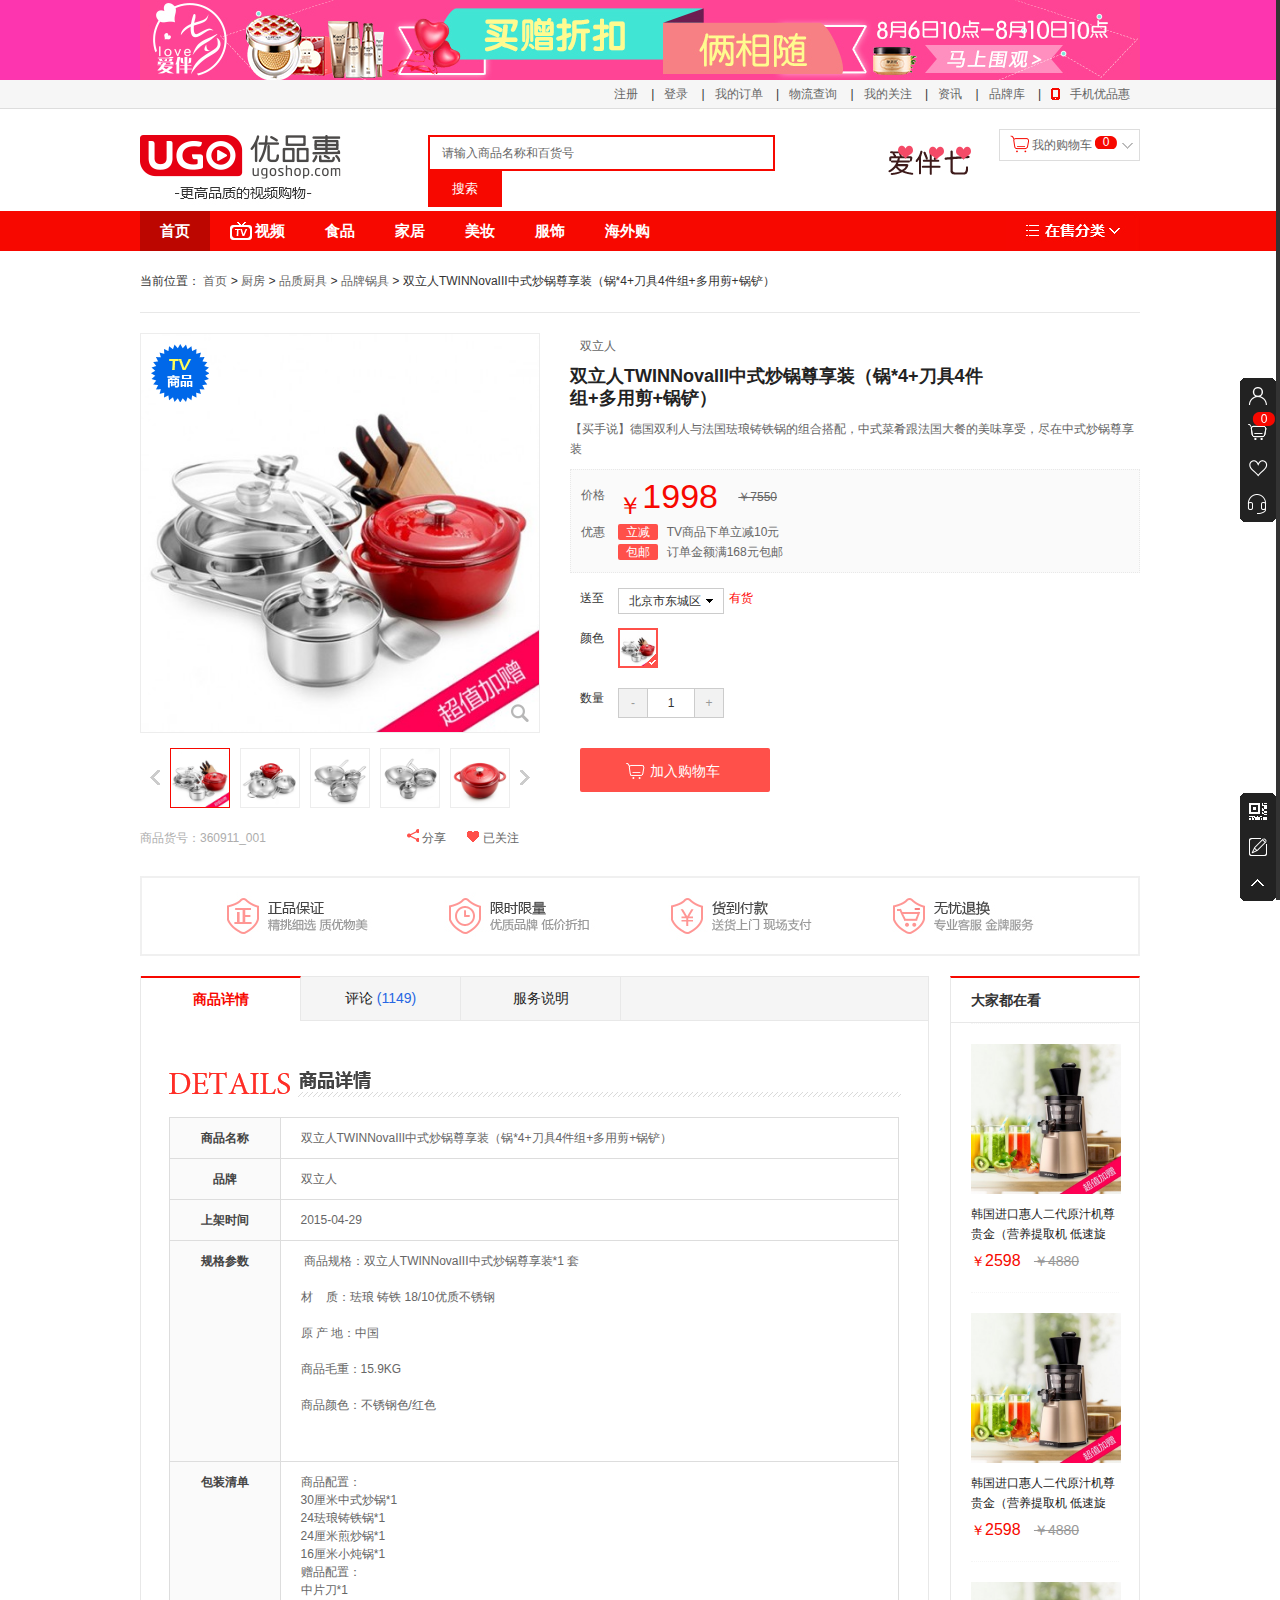
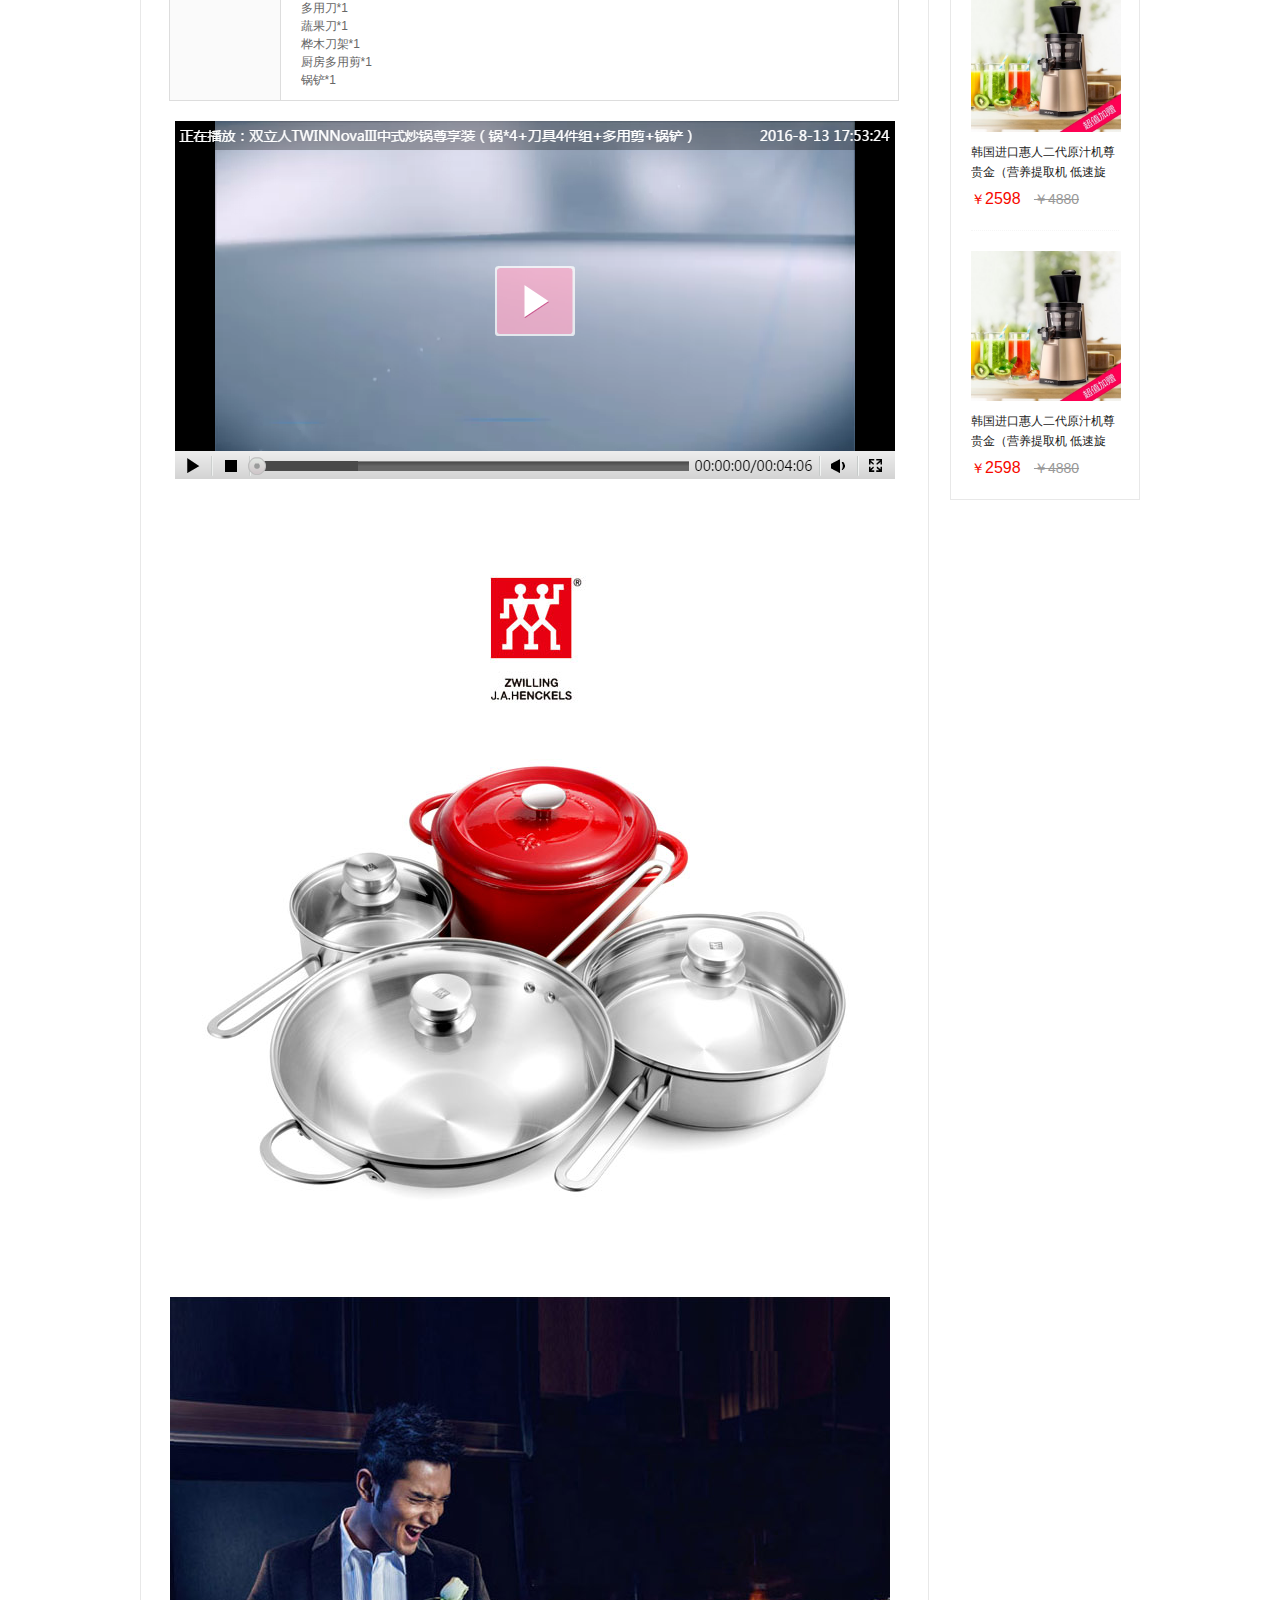
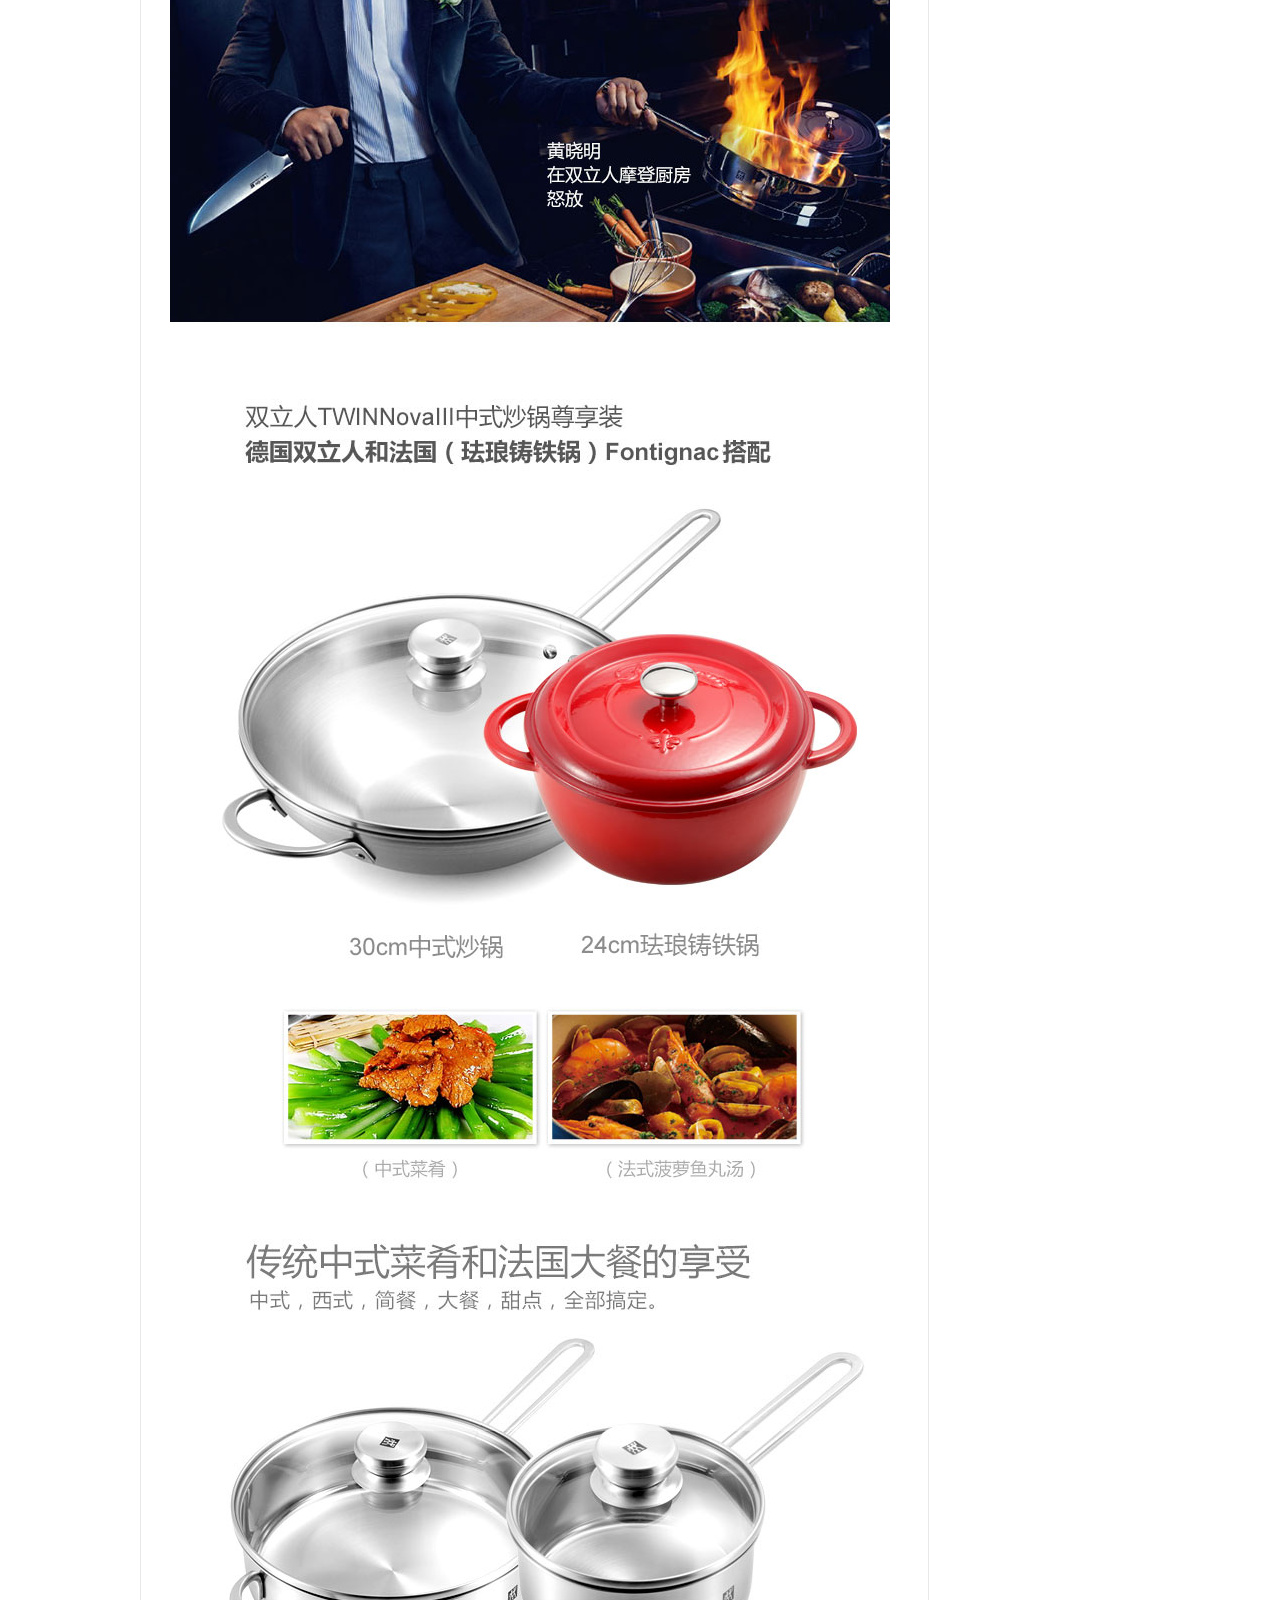
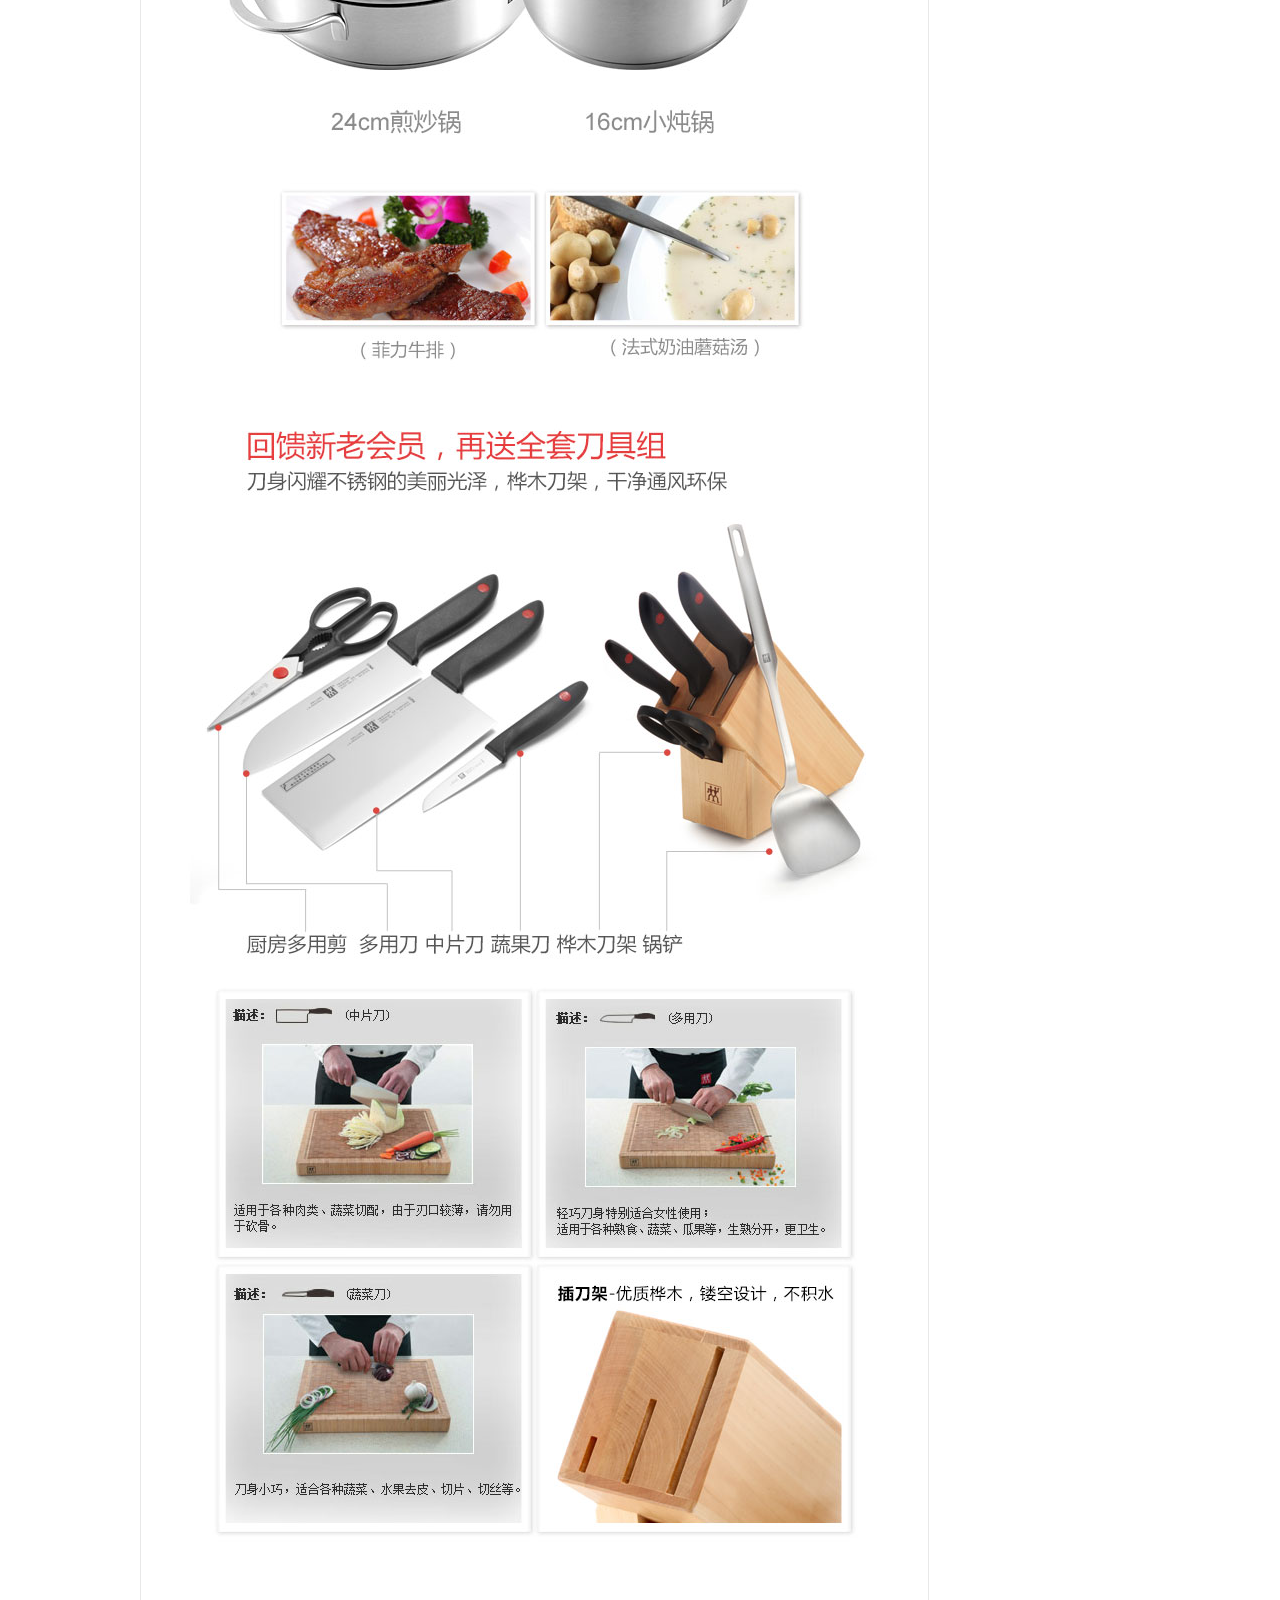
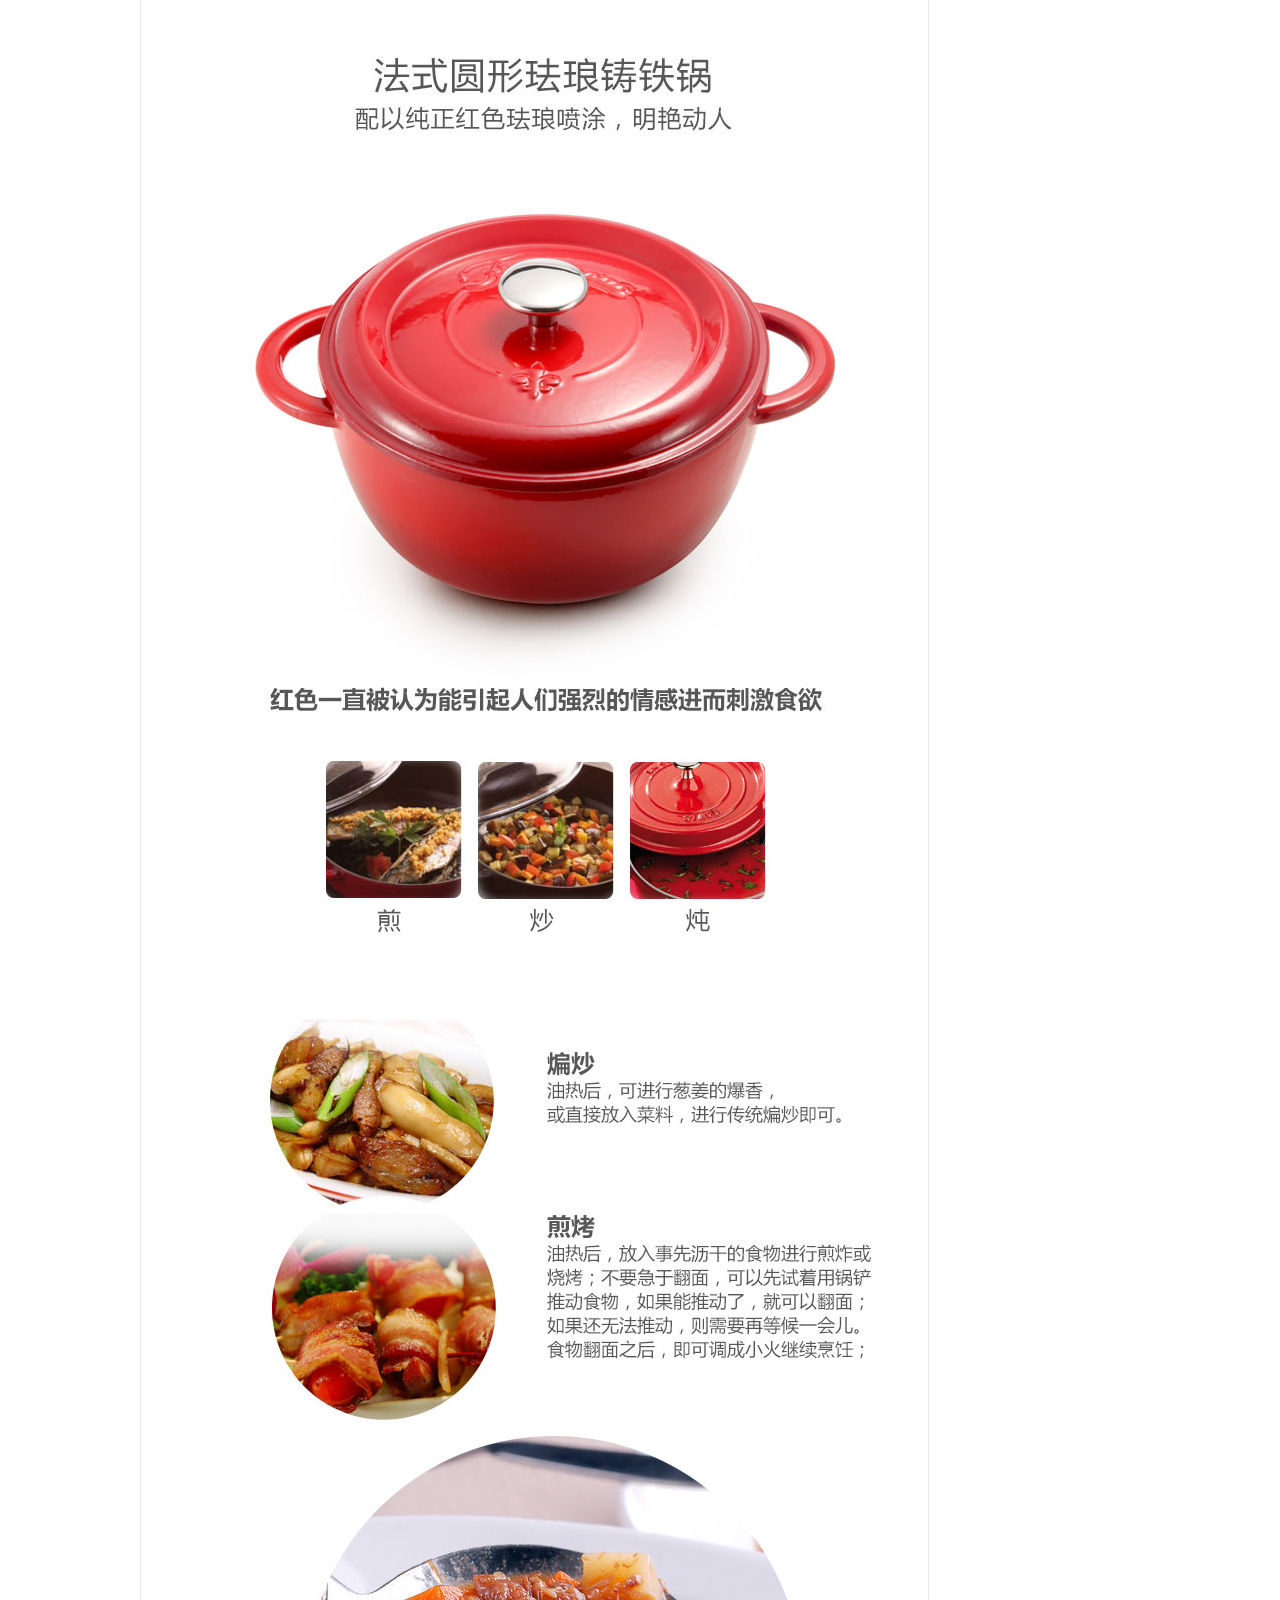
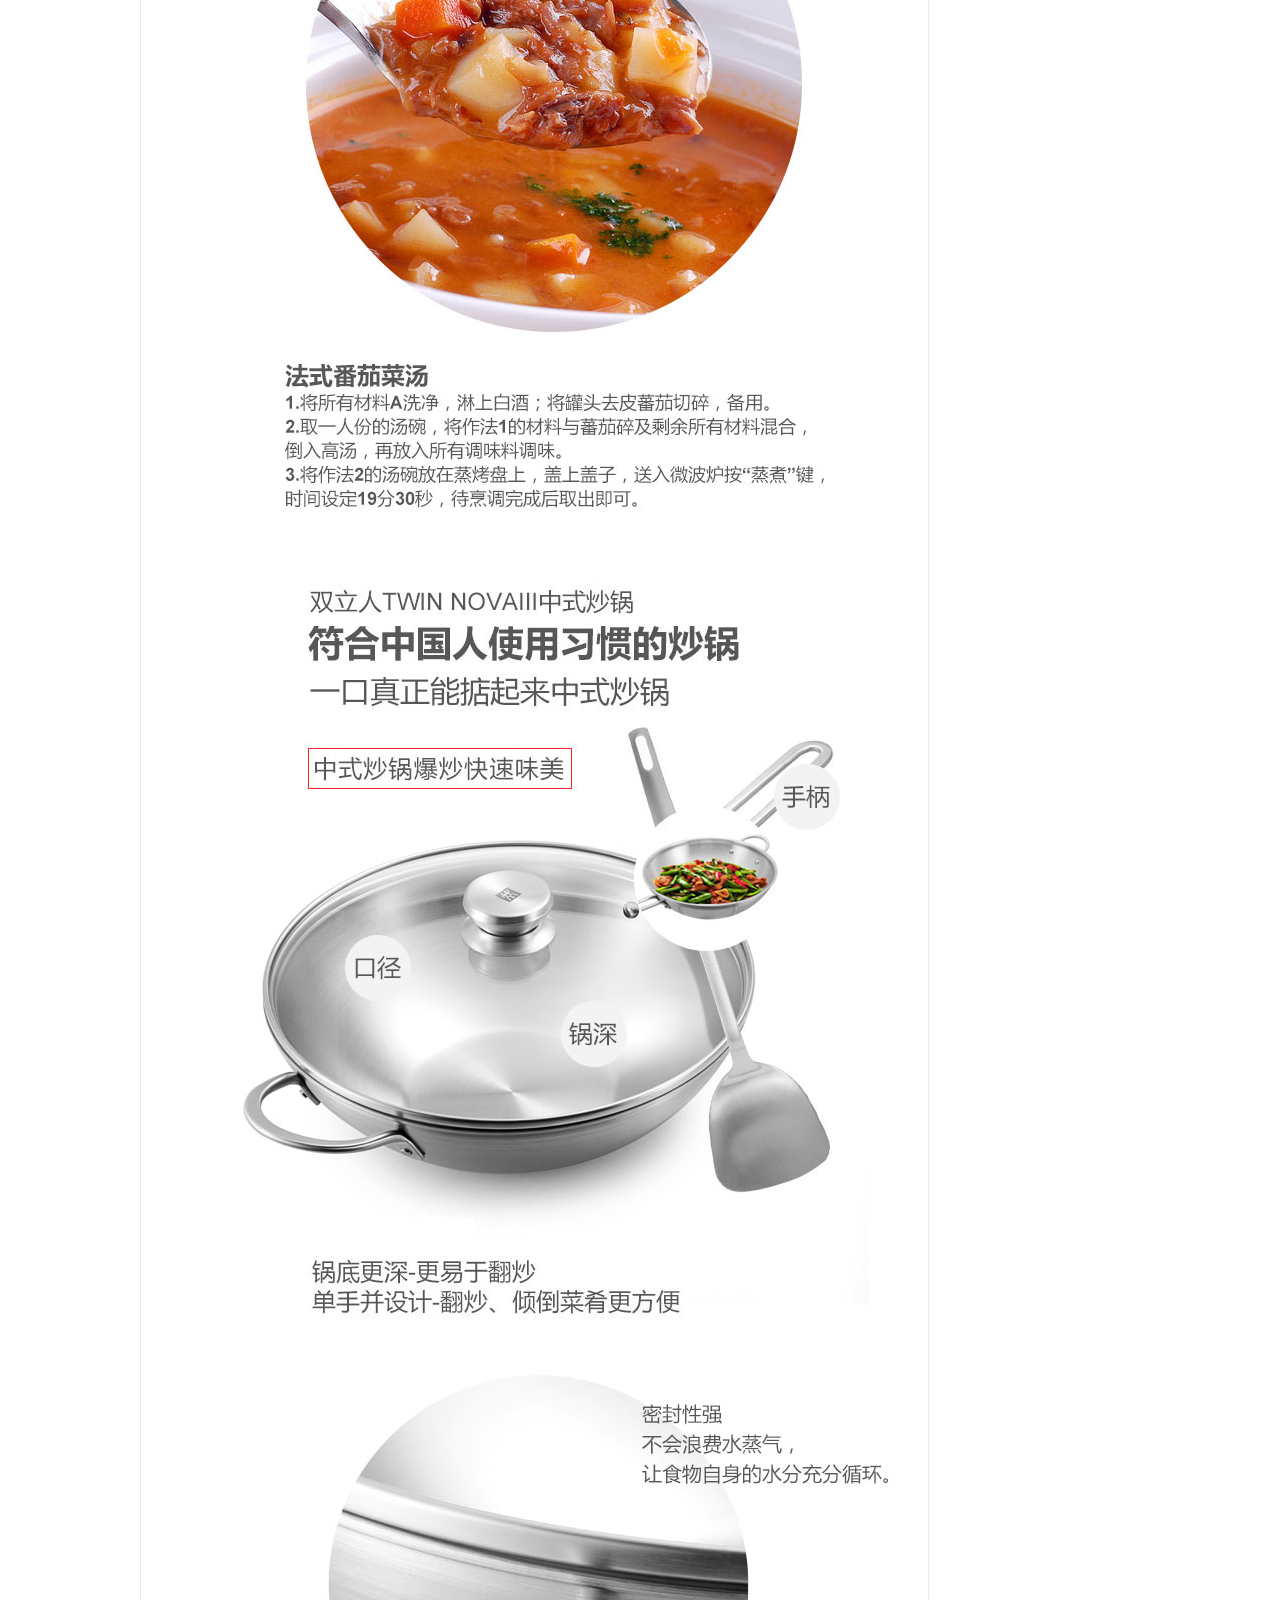
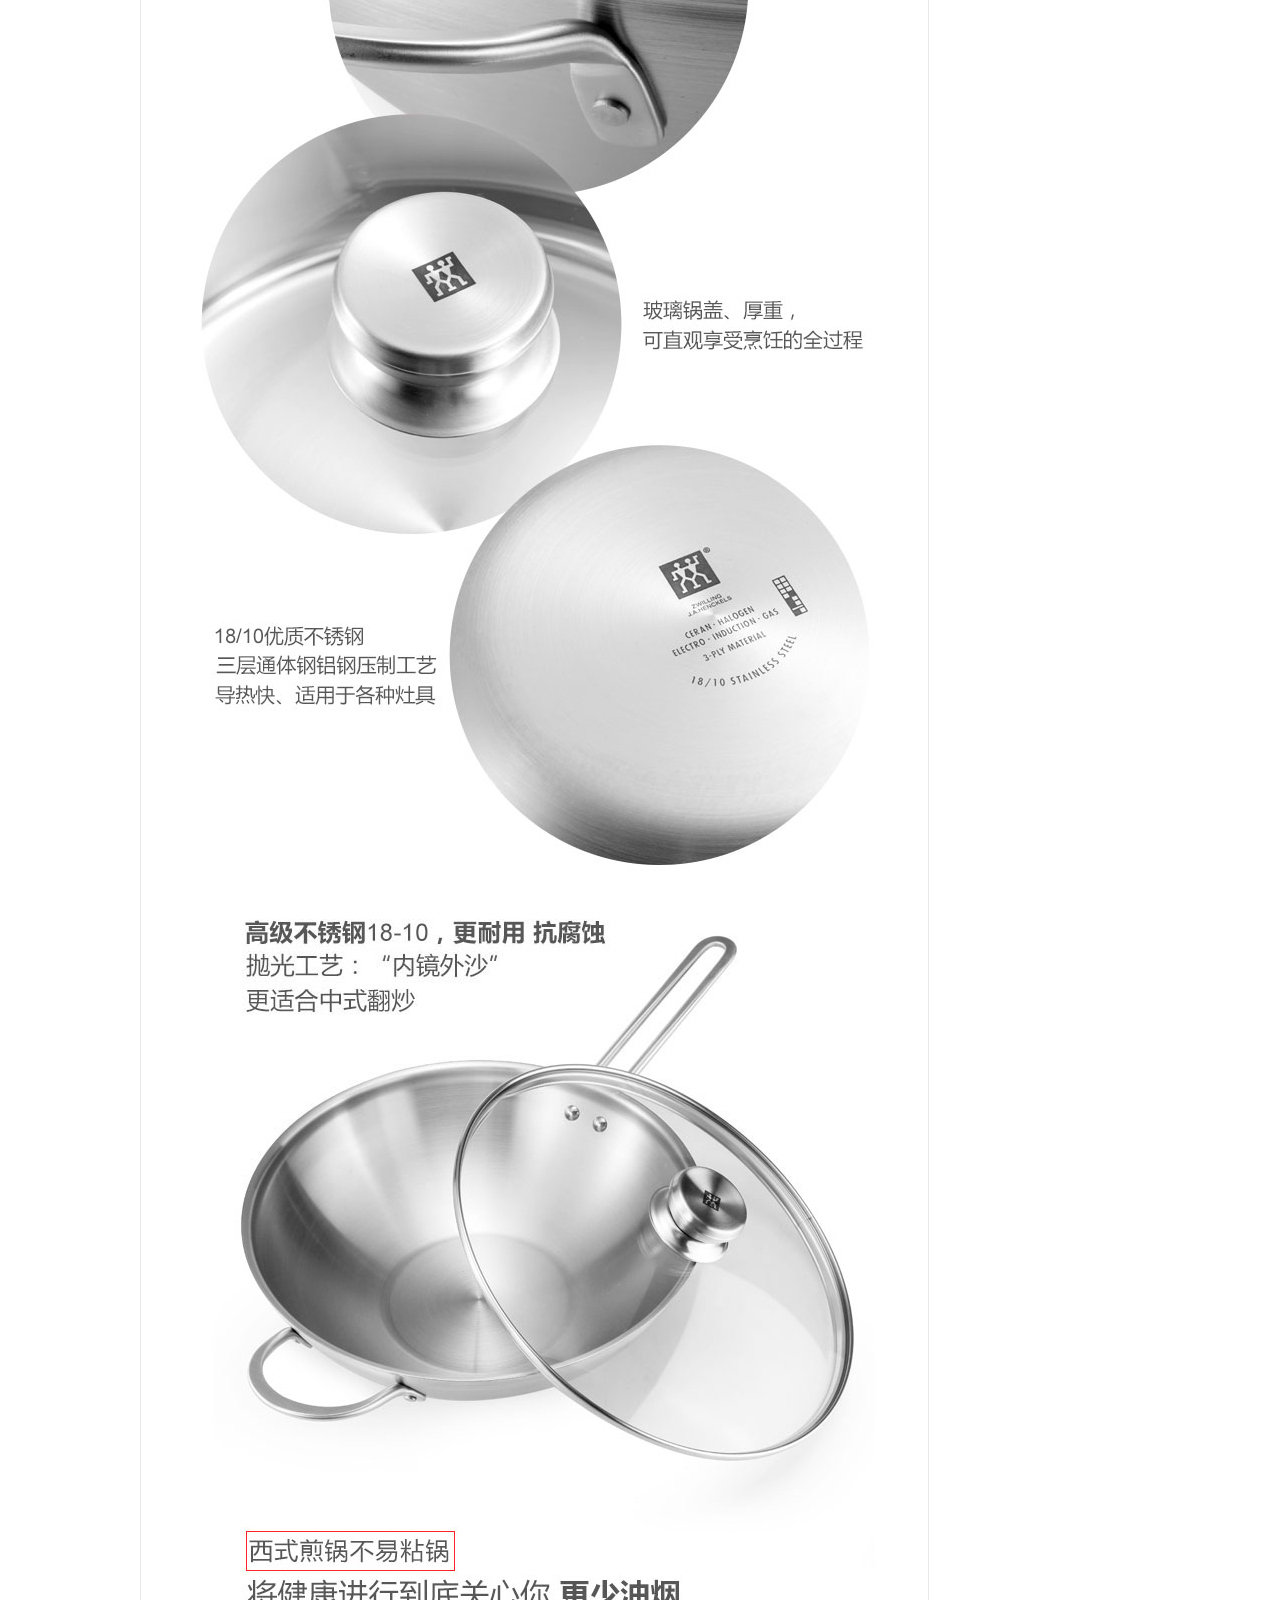
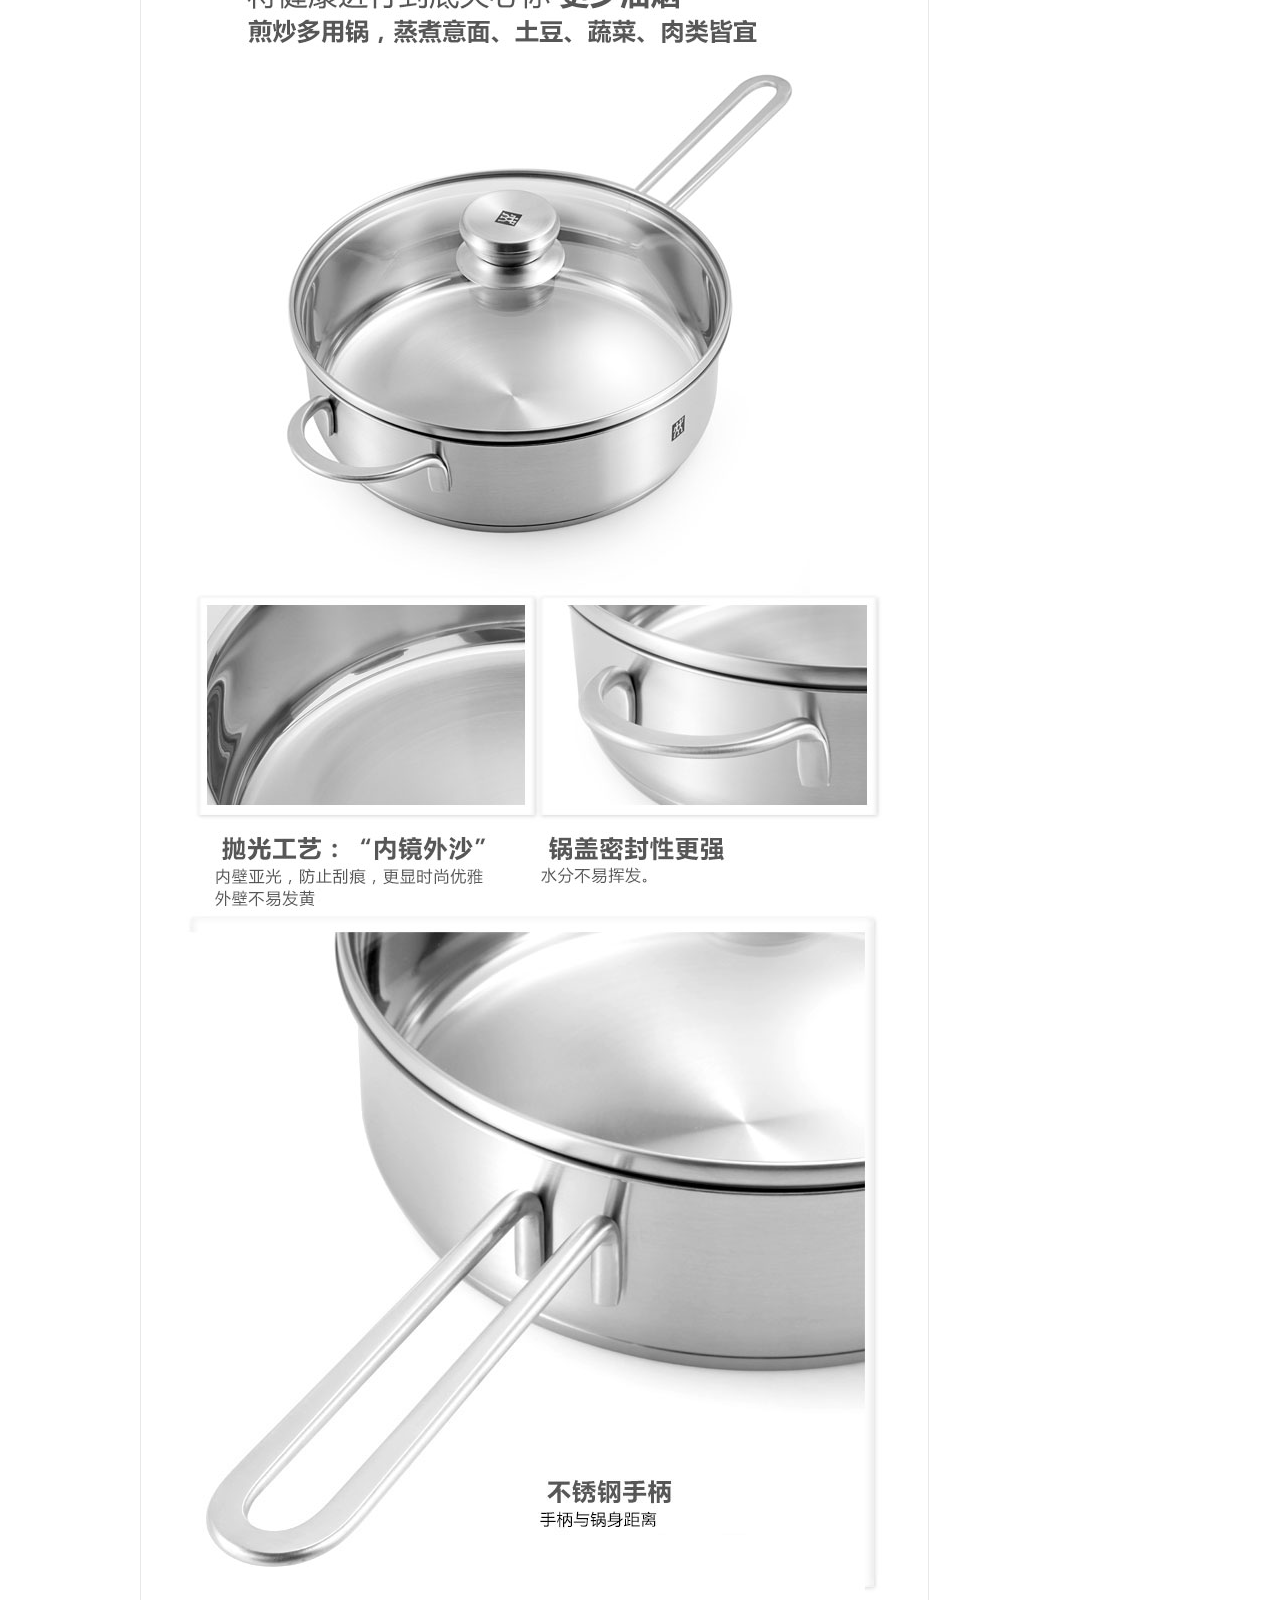
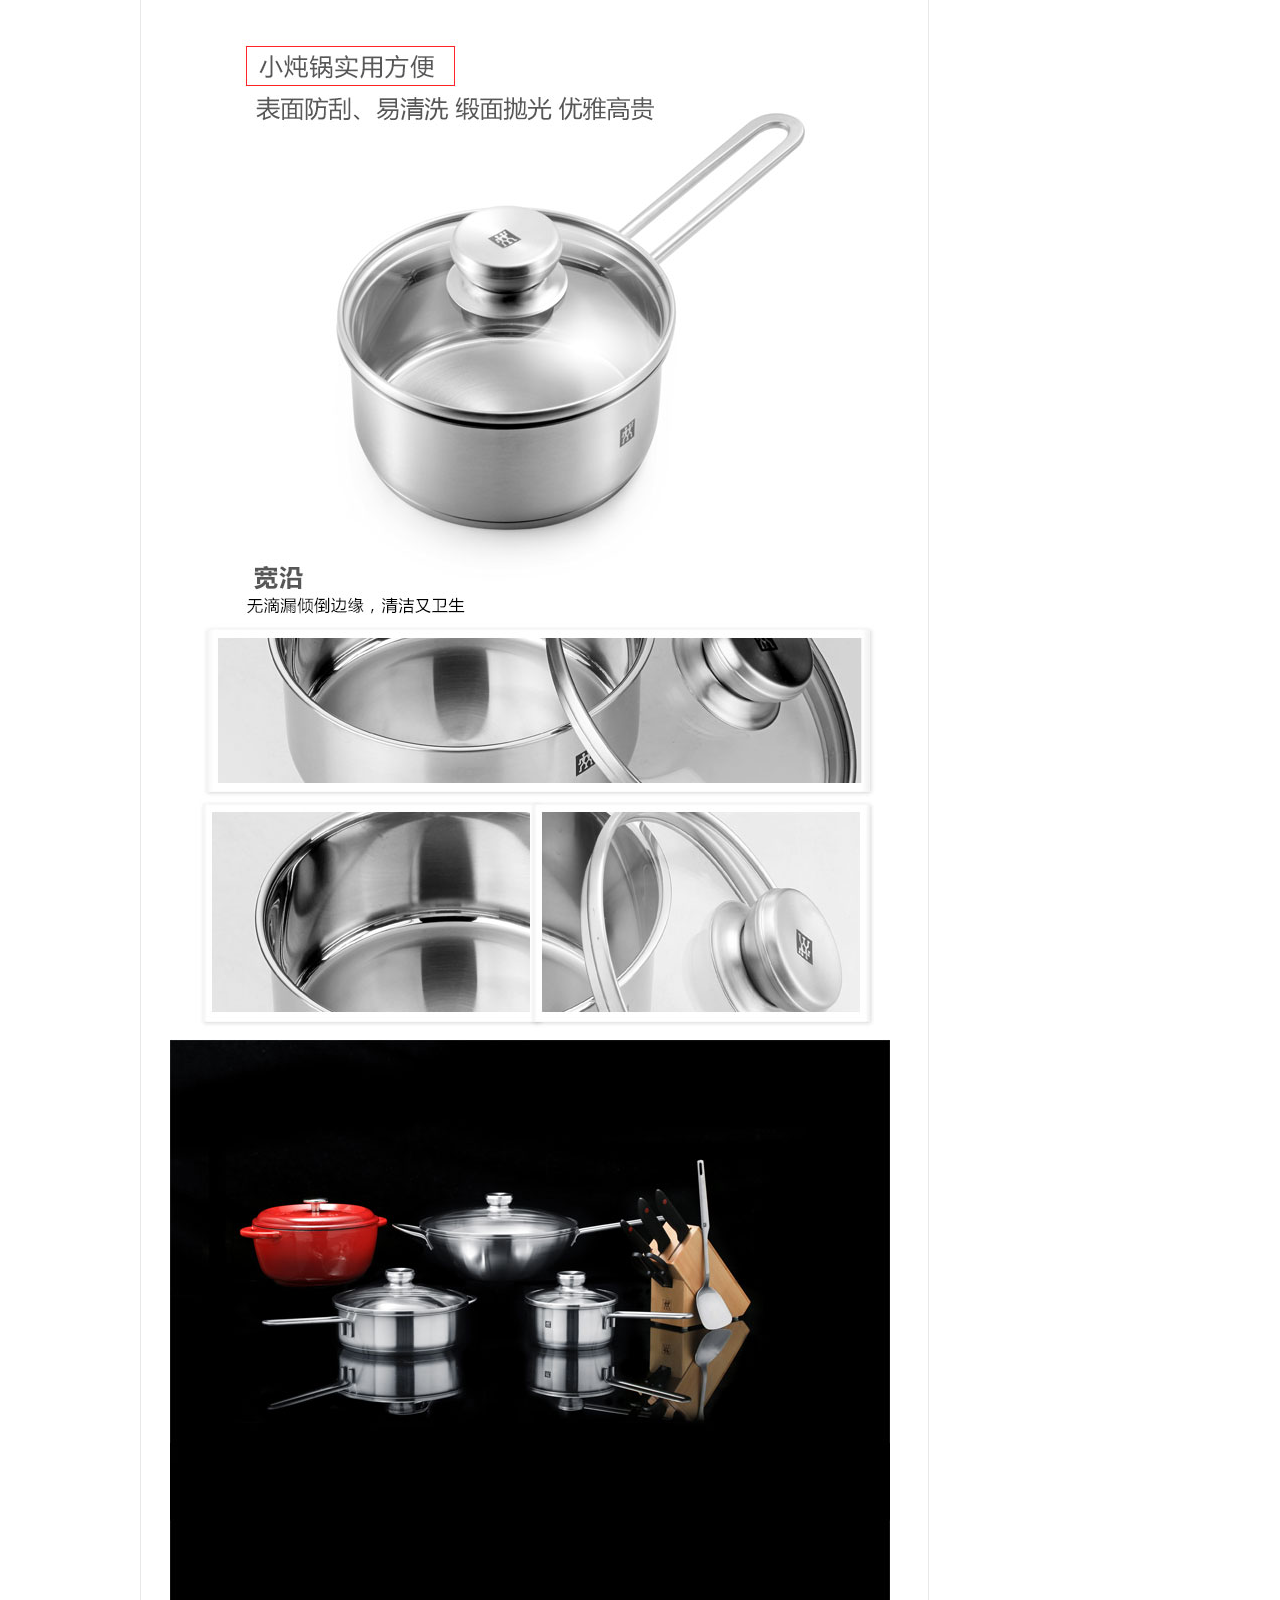
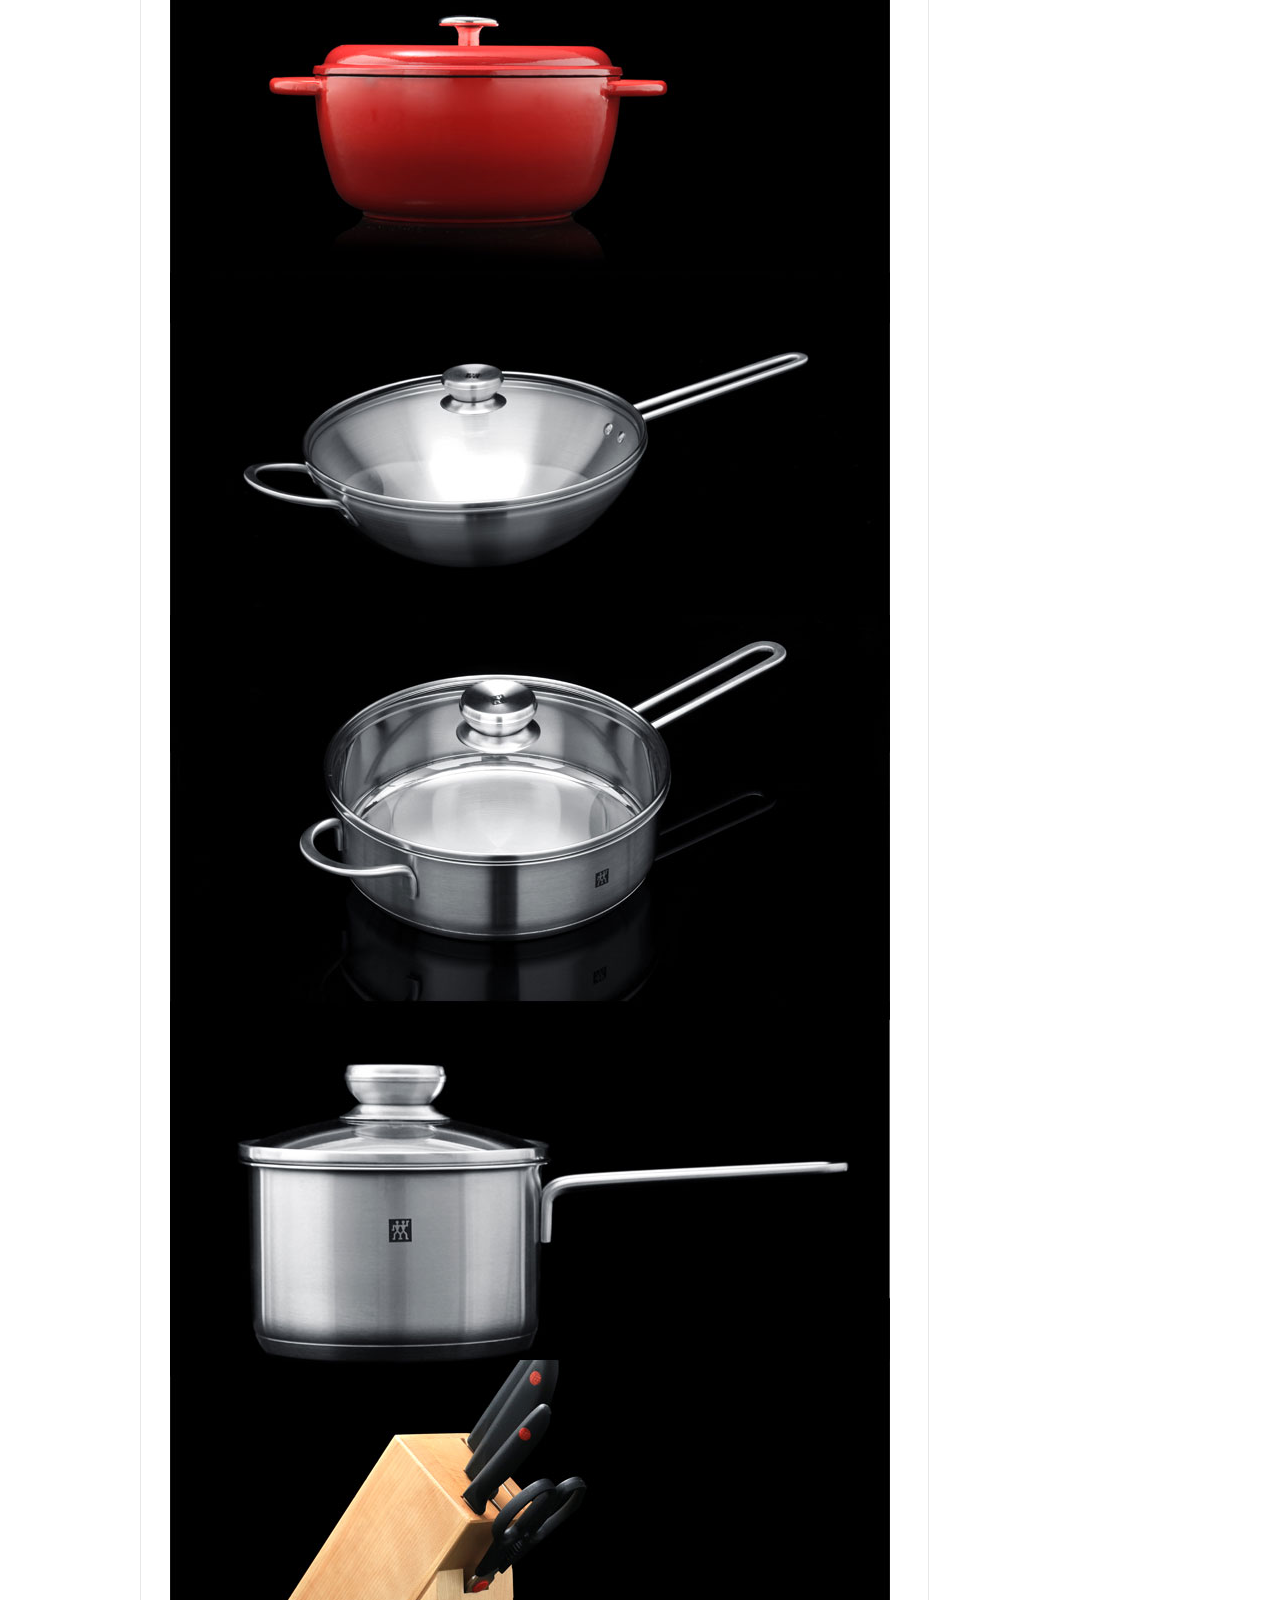
<file: detail.html>
<!DOCTYPE html>
<html>
	<head>
		<meta charset="UTF-8">
		<title>双立人TWINNovaIII中式炒锅尊享装（锅*4+刀具4件组+多用剪+锅铲）</title>
		<link rel="shortcut icon" href="ugo.ico"/> 
		<link rel="stylesheet" type="text/css" href="css/style.css"/>
	</head>
	<body>
	<div id="topad">
			<img src="images/1470595101465281281.jpg"/>
	</div>	
	<div id="topnav">
		<div>
			<ul class="topnav-nav">
				<li class="yg-phone">
					<span><a href="javascript:;"><i><img src="images/phone.png"/></i>  手机优品惠</a></span>
					<div class="down-app">
						<i></i>
						<div class="app-erm">
							<a href="javascript:;"><img src="images/ewm90X90.jpg"/></a>
							<p><a href="#">扫一扫哦~</a></p>
						</div>
					</div>
				</li>				<li><span><a href="javascript:;">品牌库</a></span> |</li>
				<li><span><a href="javascript:;">资讯</a></span> |</li>
				<li><span><a href="javascript:;">我的关注</a></span> |</li>
				<li><span><a href="javascript:;">物流查询</a></span> |</li>
				<li><span><a href="javascript:;">我的订单</a></span> |</li>
				<li><span><a href="login.html">登录</a></span> |</li>
				<li><span><a href="register.html">注册</a></span> |</li>
			</ul>
		</div>
	</div>
	<div id="search">
		<div class="search-left">
			<a href="index.html" target="_blank">
			<img src="images/logo.png"/>
			<img src="images/logom.jpg"/></a>
		</div>
		<div class="search-center">
			<input type="input" class="search-box" value="请输入商品名称和百货号" onblur="this.value='请输入商品名称和百货号'" onfocus="this.value=''"/>
			<input type="button" value="搜索" class="search-btn"/>
		</div>
		<div class="search-right">
			<div class="search-right-ad">
				<img src="images/1470271957734712823.gif"/>
			</div>
			<div class="search-right-shop">
				<img src="images/gwc.png"/>
				<a href="javascript:;">我的购物车</a>
				<span>0</span>
				<i></i>
				<div class="cart-infor">
					<em class="block-line"></em>
					<div class="car-list">
						<p class="none-cart">购物车还没有商品，快去挑选吧~</p>
					</div>
				</div>
			</div>
		</div>
	</div>
	<div id="main-nav">
		<ul class="main-nav-ul">
			<li class="channel-1"><a href="#">首页</a></li>
			<li class="channel-1"><a href="#" class="channel-1-video">视频</a></li>
			<li class="channel-1"><a href="#">食品</a></li>
			<li class="channel-1"><a href="#">家居</a></li>
			<li class="channel-1"><a href="#">美妆</a></li>
			<li class="channel-1"><a href="#">服饰</a></li>
			<li class="channel-1"><a href="#">海外购</a></li>
			<li class="nav-cat">
				<div class="cat-box">
					<div class="samediv">
						<div class="every-top">
							<span><img src="images/newsix_03.png"/></span>
							<a href="#" class="kitchen">品质厨房</a>
						</div>
						<ul class="clearfix">
							<li><a href="#">电视推销</a></li>
							<li><a href="#">品质厨具</a></li>
							<li><a href="#">厨房电器</a></li>
							<li><a href="#">厨房用具</a></li>
						</ul>
					</div>
					<div class="samediv">
						<div class="every-top">
							<span><img src="images/newsix_05.png"/></span>
							<a href="#" class="taste">美食·人生</a>
						</div>
						<ul class="clearfix">
							<li><a href="#">电视推销</a></li>
							<li><a href="#">进口食品</a></li>
							<li><a href="#">阴阳保健</a></li>
							<li><a href="#">特产食品</a></li>
							<li><a href="#">粮油干货</a></li>
							<li><a href="#">酒水茶饮</a></li>
						</ul>
					</div>
					<div class="samediv">
						<div class="every-top">
							<span><img src="images/newsix_07.png"/></span>
							<a href="#" class="life">健康生活</a>
						</div>
						<ul class="clearfix">
							<li><a href="#">电视推销</a></li>
							<li><a href="#">进口食品</a></li>
							<li><a href="#">阴阳保健</a></li>
							<li><a href="#">特产食品</a></li>
							<li><a href="#">粮油干货</a></li>
							<li><a href="#">酒水茶饮</a></li>
							<li><a href="#">电视推销</a></li>
						</ul>
					</div>
					<div class=" samediv">
						<div class="every-top">
							<span><img src="images/newsix_09.png"/></span>
							<a href="#" class="wearing">魅力穿戴</a>
						</div>
						<ul class="clearfix">
							<li><a href="#">电视推销</a></li>
							<li><a href="#">服装内衣</a></li>
							<li><a href="#">鞋包配饰</a></li>
							<li><a href="#">旅游户外</a></li>
						</ul>
					</div>
					<div class=" samediv">
						<div class="every-top">
							<span><img src="images/newsix_13.png"/></span>
							<a href="#" class="collection">珠宝收藏</a>
						</div>
						<ul class="clearfix">
							<li><a href="#">电视推销</a></li>
							<li><a href="#">珍珠财宝</a></li>
							<li><a href="#">翡翠玉石</a></li>
							<li><a href="#">天然木事</a></li>
							<li><a href="#">文化手册</a></li>
						</ul>
					</div>
					<div class=" samediv">
						<div class="every-top">
							<span><img src="images/newsix_11.png"/></span>
							<a href="#" class="makeup">美肤靓装</a>
						</div>
						<ul class="clearfix">
							<li><a href="#">电视推销</a></li>
							<li><a href="#">品牌护肤</a></li>
							<li><a href="#">洗护狐狸</a></li>
							<li><a href="#">彩妆香水</a></li>
							<li><a href="#">美容仪器</a></li>
						</ul>
					</div>
				</div>
			</li>
		</ul>
	</div>
	<div class="webz2">
		<div class="whereami">
			当前位置：
	        <a href="#" title="">首页</a>
	        <code>&gt;</code>
	        <a href="#" title="厨房">厨房</a>
	        <code>&gt;</code>
	        <a href="#" title="品质厨具">品质厨具</a>
	        <code>&gt;</code>
	        <a href="#" title="品牌锅具">品牌锅具</a>
	        <code>&gt;</code> 双立人TWINNovaIII中式炒锅尊享装（锅*4+刀具4件组+多用剪+锅铲）    
		</div>
		<div class="good-show">
			<div class="good-gallery">
				<div class="good-preview">
					<span class="preview-span">
						<div class="move-brick">
							
						</div>
						<img src="images/1439579103097811093.jpg"/>
					</span>
					<div class="zoomdiv">
						<img src="images/zoom1.jpg"/>
					</div>
					<i class="lens">
						<a href="images/1439579103021152372.jpg" target="_blank"></a>
					</i>
					<div class="bgtv"></div>
				</div>
				<div class="good-scroll">
					<a href="javascript:;" class="scroll-prev"></a>
					<a href="javascript:;" class="scroll-next"></a>
					<div class="items-1">
                   		<ul style="left: 0px;">
                        <li class="active">
                            <a href="#micro-video">
                            	<i></i>
                                <img alt="双立人TWINNovaIII中式炒锅尊享装（锅*4+刀具4件组+多用剪+锅铲）" title="优品惠双立人TWINNovaIII中式炒锅尊享装（锅*4+刀具4件组+多用剪+锅铲）" src="images/zoom1.jpg">
                            </a>
                       	</li>
                       	<li class="">
                            <img alt="双立人TWINNovaIII中式炒锅尊享装（锅*4+刀具4件组+多用剪+锅铲）" title="优品惠双立人TWINNovaIII中式炒锅尊享装（锅*4+刀具4件组+多用剪+锅铲）" src="images/zoom2.jpg">
                        </li>
                        <li class="">
                            <img alt="双立人TWINNovaIII中式炒锅尊享装（锅*4+刀具4件组+多用剪+锅铲）" title="优品惠双立人TWINNovaIII中式炒锅尊享装（锅*4+刀具4件组+多用剪+锅铲）" src="images/zoom3.jpg">
                        </li>
                        <li class="">
                            <img alt="双立人TWINNovaIII中式炒锅尊享装（锅*4+刀具4件组+多用剪+锅铲）" title="优品惠双立人TWINNovaIII中式炒锅尊享装（锅*4+刀具4件组+多用剪+锅铲）" src="images/zoom4.jpg">
                       	</li>
                        <li class="">
                            <img alt="双立人TWINNovaIII中式炒锅尊享装（锅*4+刀具4件组+多用剪+锅铲）" title="优品惠双立人TWINNovaIII中式炒锅尊享装（锅*4+刀具4件组+多用剪+锅铲）" src="images/zoom5.jpg">
                        </li>   
                        <li class="">
                            <img alt="双立人TWINNovaIII中式炒锅尊享装（锅*4+刀具4件组+多用剪+锅铲）" title="优品惠双立人TWINNovaIII中式炒锅尊享装（锅*4+刀具4件组+多用剪+锅铲）" src="images/zoom6.jpg">
                        </li>
                        <li class="">
                            <img alt="双立人TWINNovaIII中式炒锅尊享装（锅*4+刀具4件组+多用剪+锅铲）" title="优品惠双立人TWINNovaIII中式炒锅尊享装（锅*4+刀具4件组+多用剪+锅铲）" src="images/zoom7.jpg">
                        </li>
                    </ul>
                	</div>
				</div>
				<div class="good-share">
					<span class="good-code">商品货号：360911_001</span>
					<div class="share-link">
						<a href="#"><span class="share-more"><i></i>&nbsp;分享</span></a>
						<a href="javascript:;"><span class="concern"><i></i>&nbsp;已关注</span></a>
					</div>
				</div>
			</div>
			<div class="good-parameter">
				<div class="brand">
					<span><a href="#" target="_blank">双立人</a></span>
				</div>
				<h1 class="brand-title">双立人TWINNovaIII中式炒锅尊享装（锅*4+刀具4件组+多用剪+锅铲）                    </h1>
				<div class="description">	
                    【买手说】德国双利人与法国珐琅铸铁锅的组合搭配，中式菜肴跟法国大餐的美味享受，尽在中式炒锅尊享装                
				</div>
				<div class="price-box">
					<ul>
						<li>
							<span class="price-label">价格</span>
							<span class="real-price"><i>￥</i>1998</span>
							<span class="line-price">￥7550</span>
						</li>
						<li>
							<span>优惠</span>
							<div>
								<p>
									<span class="tag">立减</span>
									<span>TV商品下单立减10元</span>
								</p>
								<p>
									<span class="tag">包邮</span>
								<span>订单金额满168元包邮</span>
								</p>
							</div>
						</li>
					</ul>
				</div>
				<div class="buy-choice">
					<ul>
						<li class="send-place"><span>送至</span><div>北京市东城区<i></i></div><a href="javascript:;">有货</a></li>
						<li class="good-color"><span>颜色</span><a href="javascript:;" class="color-pic">
								<span><i></i><img src="images/1439579103696176303.jpg"/></span>
							</a>
						</li>
						<li class="good-count"><span>数量</span>
							<div class="count-box">
								<a href="javascript:;" class="count-less">-</a>
								<i class="count-num">1</i>
								<a href="javascript:;" class="count-add">+</a>
								<span class="notice-span">
								!最少购买一件
								</span>
							</div>
						
						</li>
					</ul>
				</div>
				<div class="add-to">
					<button type="button" class="add-to-chart">
						<i></i>加入购物车
						<!--<div class="fly_to_chart">
							<img src="images/1446763505207024039.jpg"/>
						</div>-->
					</button>
				</div>
			</div>
		</div>
		<div class="band-declar">
			<img src="images/declaration2.jpg"/>
		</div>
		<div class="good-details clearfix">
			<div class="group">
				<div class="related">
					<div class="tab clearfix">
						<div class="tab-select">
							<a href="javascript:;" class="tabactive">商品详情</a>
							<a href="javascript:;">评论 <span>(1149)</span></a>
							<a href="javascript:;">服务说明</a>
						</div>
						<div class="ext">
							<div class="options">
                            	<span id="ext-color">颜色：不锈钢色/红色</span>
                            	<span id="ext-size"></span>
                        	</div>
							<div class="ext-cart-infor">
								<span>数量：1</span>
								<span class="ext-cart-price"><i>￥</i>1998</span>
								<button class="add-to-chart">
									<i></i>
									加入购物车
									
								</button>
							</div>
						</div>
					</div>
					<div class="details">
						<h3 class="details-title"></h3>
						<ul class="details-table">
							<li>
								<div class="table-left">
									<span>商品名称</span>
								</div>
								<div class="table-right">
									双立人TWINNovaIII中式炒锅尊享装（锅*4+刀具4件组+多用剪+锅铲）
								</div>
							</li>
							<li>
								<div class="table-left">
									<span>品牌</span>
								</div>
								<div class="table-right">
								双立人
								</div>
							</li>
							<li>
								<div class="table-left">
									<span>上架时间</span>
								</div>
								<div class="table-right">
									2015-04-29
								</div>
							</li>
							<li>
								<div class="table-left">
									<span>规格参数</span>
								</div>
								<div class="table-right">
                                    <p>&nbsp;商品规格：双立人TWINNovaIII中式炒锅尊享装*1 套</p></br>
                                    <div>材 &nbsp; &nbsp;质：珐琅 铸铁 18/10优质不锈钢</div><br>
                                    <div>原 产 地：中国</div><br><div>商品毛重：15.9KG&nbsp;</div><br>
                                    <div>商品颜色：不锈钢色/红色</div><br>
                                    <div>&nbsp;</div> 
								</div>
							</li>
							<li>
								<div class="table-left">
									<span>包装清单</span>
								</div>
								<div class="table-right">
                                	<p></p>
                                	<p>商品配置：</p>
									<p>30厘米中式炒锅*1</p>
									<p>24珐琅铸铁锅*1</p>
									<p>24厘米煎炒锅*1</p>
									<p>16厘米小炖锅*1</p>
									<p>赠品配置：</p>
									<p>中片刀*1</p>
									<p>多用刀*1</p>
									<p>蔬果刀*1</p>
									<p>桦木刀架*1</p>
									<p>厨房多用剪*1</p>
									<p>锅铲*1</p>                               
									<p></p>
								</div>
							</li>
						</ul>
						<div class="details-video">
							<div class="load-video">
								<img src="images/sp160813_175357.png"/>
							</div>
						</div>
						<div class="details-img">
							<p></p>
							<div>功能说明</div>
							<p>
								一，铸铁锅功能说明 1， 煸炒－油热后，可进行葱姜的爆香，或直接放入菜料，进行传统煸炒即可。 2，煎烤－油热后，放入事先沥干的食物进行煎炸或烧烤；不要急于翻面，可以先试着用锅铲推动食物，如果能推动了，就可以翻面；如果还无法推动，则需要再等候一会儿。食物翻面之后，即可调成小火继续烹饪； 3，炖煮（包括桑拿类）－锅热后，放入菜料和各类配料及调味品，盖上锅盖，即可烹饪；待锅中水份煮开，调成小火继续烹饪一段时间，直到烹饪结束。 二，不锈钢锅具功能说明 1，一般炒菜-冷油冷锅，不必预热，操作简单 2，煎炸食物-热油热锅，不粘底。
							</p>
							<div>使用说明</div>
							<p>
								铸铁锅：采用珐琅铸铁材料，适用于多种炉灶以及烤箱，融合传统及现代 制作工艺，传热迅速、持久保温、坚固耐用 －时尚外观：珐琅瓷表面，色彩亮丽，可直接端上餐桌，对餐桌不易产生磨损， 更增添了 更添餐桌上的艺术美感 －美味烹饪
							</p>
							<div>商品特性  </div>
							<p>
								铸铁锅：采用珐琅铸铁材料，适用于多种炉灶以及烤箱，融合传统及现代 制作工艺，传热迅速、持久保温、坚固耐用 －时尚外观：珐琅瓷表面，色彩亮丽，可直接端上餐桌，对餐桌不易产生磨损， 更增添了 更添餐桌上的艺术美感 －美味烹饪
							</p>
							<div>使用方法  </div>
							<p>
								一，铸铁锅使用方法： 1，中小火是指火焰不超过锅具的底盘， 既节省能源，又能避免锅具外壁珐琅瓷表面发黑 2，“水开调小火”：炖、煮、焖、烧等烹饪时，锅中水份一旦煮开，就应调成小火继续烹饪，有效防止溢锅 3，“油热调小火”：煎、炸、爆、烤等烹饪时，油热之后，就应调成小火继续烹饪，食物受热均匀，不会烧焦锅具使用前， 二，不锈钢锅具使用方法： 1，先用温水兑入白醋将锅具清洗一次。 2，清洗锅具，趁锅热，利用余温可轻松洗去污渍。 3，清洗干净锅具，请擦干锅具，保持干燥。 4，切勿在冷锅冷水中放入大量食盐。 5，使用中小火烹饪。
							</p>
							<div>赠品功能说明  </div>
							<p>
								一，中片刀，生食切配。多用刀，熟食切配。蔬果刀，小颗蔬菜和水果。 二，剪刀，剪食物，软性材质。
							</p>						
							<div>赠品特性</div>
							<p>
								一，刀具钢材德国进口，持久锋利 。 二，锅铲，使用，坚固。 三，剪刀，实用锋利。
							</p>
						</div>
					</div>
					<div class="comments clearfix">
						<h3></h3>
						<div class="comments-box">
							<div class="inner-header">
								<div class="select-comments">
									<ul>
										<li>
											<div class="custom-radio">
												<input type="radio" name="comment" value="all" id="all" checked />
												<label for="all">
													<i></i>
													<span class="allinfor">全部评论（1149）</span>
												</label>
											</div>
										</li>
										<li>
											<div class="custom-radio">
												<input type="radio" name="comment" value="good" id="good" />
												<label for="good">
													<i></i>
													<span class="goodinfor">好评（1112）</span>
												</label>
											</div>
										</li>
										<li>
											<div class="custom-radio">
												<input type="radio" name="comment" value="soso" id="soso" />
												<label for="soso">
													<i></i>
													<span class="sosoinfor">中评（21）</span>
												</label>
											</div>
										</li>
										<li>
											<div class="custom-radio">
												<input type="radio" name="comment" value="bad" id="bad" />
												<label for="bad">
													<i></i>
													<span class="badinfor">差评（16）</span>
												</label>
											</div>
										</li>
									</ul>
								</div>
								<div class="show-pic">
									<div class="custom-checkbox">
										<div class="custom-checkbox">
											<input type="checkbox" id="is-show-pic" value="show_pic" name="is-show-pic">
											<label for="is-show-pic"><i></i><span>有晒图</span></label>
										</div>
									</div>
								</div>
							</div>
							<div class="comments-box-list">
								<ul class="comment-list" id="good-comment">
									<li class="clearfix">
										<div class="com-description">
											<p class="text">
                                           		 关注了很久！3.8节的时候终于下单了，以为会赠送点东西（赠品没有，有点小失落）最后通过优惠劵购买优惠了120！还行。商品下午收到还没用，唯一的遗憾就是你发的快递公司很垃圾，下午一肚子火，没有送件上门，还要自己去取件！搞得好像我是快递员，他是买家一样！很窝火。下次还会继续关注，继续下单的。最好能换家好的快递公司！
                                       		 </p>
                                       		 <ul></ul>
                                        	<p class="datetime">2016-03-10 20:16:59</p>
										</div>
										<div class="attr">
											<p>&nbsp;</p><p>&nbsp;</p>
										</div>
										<div class="author">
											<span>138****2978</span>
											<i class="comment-star comment-star-4"></i>
										</div>
									</li>
									<li class="clearfix">
										<div class="com-description">
											<p class="text">
												售后服务有保障。很好的购物方式
											</p>
                                       		 <ul></ul>
                                        	<p class="datetime">2016-03-08 10:31:34</p>
										</div>
										<div class="attr">
											<p>&nbsp;</p><p>&nbsp;</p>
										</div>
										<div class="author">
											<span>159****2668</span>
											<i class="comment-star comment-star-5"></i>
										</div>
									</li>
									<li class="clearfix">
										<div class="com-description">
											<p class="text">
												差评，不好用。
											</p>
                                       		 <ul></ul>
                                        	<p class="datetime">2016-03-10 20:16:59</p>
										</div>
										<div class="attr">
											<p>&nbsp;</p><p>&nbsp;</p>
										</div>
										<div class="author">
											<span>138****2255</span>
											<i class="comment-star comment-star-1"></i>
										</div>
									</li>
								</ul>
							</div>
						</div>
						<div class="comments-page">
							<a class="text" href="#"><code class="code-r"><</code>上一页</a>
							<a href="#">1</a>
							<a href="#">2</a>
							<a href="#">3</a>
							<a href="#">4</a>
							<a href="#">5</a>
							<a href="#">6</a>
							<a href="#">7</a>
							<span>...</span>
							<a href="#" class="p-num">115</a>
							<a class="text" href="#">下一页<code class="code-r" style="margin-left: 5px;">></code></a>
						</div>
					</div>					
					<div class="service">
						<h3></h3>
						<div class="service-img">
							<img src="images/fei-service-pay.jpg" />
							<img src="images/fei-service-ps.jpg" />
							<img src="images/fei-service-tui.jpg" />
						</div>
						<div class="service-expand">
							<div class="box clearfix">
								<span class="label">品牌说明：</span>
								<div class="hide">
									<p class="left">
										
                                        公元1731年6月13日，时值西历双子星座，Peter·Henckels（彼得·亨克斯先生）以双子座作为最初的构想，在德国美丽的莱茵河畔小镇索林根创立了双立人品牌。同时也揭开了这一人类现存最古老商标之一不老传说的序幕。他的后代约翰·阿布雷汉姆·亨克斯将公司名称改成Zwilling J.A.Henckels。 

如今，双立人拥有超过2000种的不锈钢刀剪餐具、锅具、厨房炊具和个人护理用品，使您在生活的每个角落感受到双立人赋予生活的品质与美感，使得双立人世世代代的使用者在心理上越来越认同品牌所创造出的价值感。

双立人公司一直秉承着用创新科技制作高品质产品，并且为顾客提供优质的服务。德国双立人勇敢摆脱成功刀具公司、成功不锈钢锅具公司的自我记载，向自己构造的摩登厨房迈进，创造快乐厨房体验。                                    
									</p>
									<a href="javascript:;" class="more left">
										<span class="">查看更多<i class="hide"><em></em></i></span>
									</a>
								</div>
							</div>
							<div class="box clearfix">
								<span class="label">商品标签：</span>
								<div class="hide">
									<p class="left">
										<a href="#">停火再煮锅</a>
										<a href="#">铜电火锅</a>
										<a href="#">特大蒸锅</a>
										<a href="#">陶瓷蒸锅</a>
										<a href="#">陶晶不粘锅</a>
										<a href="#">铁质不粘锅</a>
										<a href="#">天际电火锅</a>
										<a href="#">透明锅</a>
										<a href="#">淘宝电火锅</a>
										<a href="#">停火再煮锅</a>
										<a href="#">铜电火锅</a>
										<a href="#">特大蒸锅</a>
										<a href="#">陶瓷蒸锅</a>
										<a href="#">陶晶不粘锅</a>
										<a href="#">铁质不粘锅</a>
										<a href="#">天际电火锅</a>
										<a href="#">透明锅</a>
										<a href="#">淘宝电火锅</a>
										<a href="#">停火再煮锅</a>
										<a href="#">铜电火锅</a>
										<a href="#">特大蒸锅</a>
										<a href="#">陶瓷蒸锅</a>
										<a href="#">陶晶不粘锅</a>
										<a href="#">铁质不粘锅</a>
										<a href="#">天际电火锅</a>
										<a href="#">透明锅</a>
										<a href="#">淘宝电火锅</a>
									</p>
									<a href="javascript:;" class="more left">
										<span class="">查看更多<i class="hide"><em></em></i></span>
									</a>
								</div>
							</div>
							<div class="box clearfix">
								<span class="label">使用指南：</span>
								<div class="hide">
									<ul class="left">
										<li><a href="#" target="_blank">1. 小熊电蒸锅DZG-303推荐</a></li>
										<li><a href="#" target="_blank">2. 德铂Debo柏林公爵蒸锅好吗</a></li>
										<li><a href="#" target="_blank">3. 浮士德二合一汤蒸锅</a></li>
										<li><a href="#" target="_blank">4. 蒸锅烧糊了怎么清洗</a></li>
										<li><a href="#" target="_blank">5. 使用蒸锅制作蛋糕</a></li>
										<li><a href="#" target="_blank">6. 电蒸锅的使用及注意点</a></li>
										<li><a href="#" target="_blank">7. 电蒸锅的七大优势</a></li>
										<li><a href="#" target="_blank">8. 如何选购不锈钢蒸锅</a></li>
									</ul>
									<a href="javascript:;" class="more left">
										<span class="">查看更多<i class="hide"><em></em></i></span>
									</a>
								</div>
							</div>
						</div>
					</div>
				</div>
				<div class="same-kind">
					<div class="inner-header">
						<div class="icon-vl">
                        	<i></i>	
                    	</div>
                    	<strong>看看其他同类商品</strong>
					</div>
					<ul class="clearfix">
						<li>
							<a href="#">
								<img src="images/1450653840760132053.jpg"/>
								<span class="title">双立人TWIN NovaIII厨房能手中式炒锅套装（锅*5+厨具*9）</span>
								<span class="price">
                                    <span><i>￥</i>2288</span>
                               		<s><i>￥</i>9912.00</s>
                                </span>
							</a>
						</li>
						<li>
							<a href="#">
								<img src="images/1456278357624251976.jpg"/>
								<span class="title">双立人TWIN NovaIII厨房能手中式炒锅套装（锅*5+厨具*9）</span>
								<span class="price">
                                    <span><i>￥</i>2288</span>
                               		<s><i>￥</i>9912.00</s>
                                </span>
							</a>
						</li>
						<li>
							<a href="#">
								<img src="images/1436839230516453515.jpg"/>
								<span class="title">双立人TWIN NovaIII厨房能手中式炒锅套装（锅*5+厨具*9）</span>
								<span class="price">
                                    <span><i>￥</i>2288</span>
                               		<s><i>￥</i>9912.00</s>
                                </span>
							</a>
						</li>
						<li>
							<a href="#">
								<img src="images/1470178867426651184.jpg"/>
								<span class="title">双立人TWIN NovaIII厨房能手中式炒锅套装（锅*5+厨具*9）</span>
								<span class="price">
                                    <span><i>￥</i>2288</span>
                               		<s><i>￥</i>9912.00</s>
                                </span>
							</a>
						</li>
					</ul>
				</div>
			</div>
			<div class="watching">
				<h3 class="watching-title">大家都在看</h3>
				<ul>
					<li><a href="#">
						<img src="images/1439688857402259845.jpg"/>
						<span class="list-title">韩国进口惠人二代原汁机尊贵金（营养提取机 低速旋转）</span>
						<span class="list-price">
                            <span><i>￥</i>2598</span>
                        	<s><i>￥</i>4880</s>
                       </span>
					</a></li>
					<li>
						<a href="#">
							<img src="images/1439688857402259845.jpg"/>
							<span class="list-title">韩国进口惠人二代原汁机尊贵金（营养提取机 低速旋转）</span>
							<span class="list-price">
	                            <span><i>￥</i>2598</span>
	                        	<s><i>￥</i>4880</s>
	                        </span>
						</a>
					</li>
					<li><a href="#">
						<img src="images/1439688857402259845.jpg"/>
						<span class="list-title">韩国进口惠人二代原汁机尊贵金（营养提取机 低速旋转）</span>
						<span class="list-price">
                            <span><i>￥</i>2598</span>
                        	<s><i>￥</i>4880</s>
                        </span>
					</a></li>
					<li><a href="#">
						<img src="images/1439688857402259845.jpg"/>
						<span class="list-title">韩国进口惠人二代原汁机尊贵金（营养提取机 低速旋转）</span>
						<span class="list-price">
                            <span><i>￥</i>2598</span>
                        	<s><i>￥</i>4880</s>
                        </span>
					</a></li>
				</ul>
			</div>
		</div>
	</div>
		<div id="footer">
		<div class="footer-img">
			<img src="images/footer_ad.jpg"/>
		</div>
		<div class="footer-dl">
			<dl class="dl-first">
				<dt>新手上路</dt>
				<dd><a href="#">新用户注册</a></dd>
				<dd><a href="#">忘记密码</a></dd>
				<dd><a href="#">购买流程</a></dd>
			</dl>
			<dl class="dl-first">
				<dt>支付配送</dt>
				<dd><a href="#">新用户注册</a></dd>
				<dd><a href="#">忘记密码</a></dd>
				<dd><a href="#">购买流程</a></dd>
			</dl>
			<dl class="dl-first">
				<dt>会员服务</dt>
				<dd><a href="#">新用户注册</a></dd>
				<dd><a href="#">忘记密码</a></dd>
				<dd><a href="#">购买流程</a></dd>
				<dd><a href="#">退货处理</a></dd>
			</dl>
			<dl class="dl-first">
				<dt>关于优品惠</dt>
				<dd><a href="#">新用户注册</a></dd>
				<dd><a href="#">忘记密码</a></dd>
				<dd><a href="#">购买流程</a></dd>
			</dl>
			<div class="dl-last">
				<div class="dl-last-left">
					<a href="#">
						<img src="images/foot_ewm.jpg"/>
						<i>手机优品惠</i><br />
						<em>(优购物)</em>
					</a>
				</div>
				<div class="dl-last-right">
					<img src="images/foot_dh.jpg"/>
				</div>
				
			</div>
		</div>
		<div class="footer-nav">
			<p class="footer-list">
				<a href="#">首页</a>|
				<a href="#">关于优品惠</a>|
				<a href="#">优购物</a>|
				<a href="#">惠买集团</a>|
				<a href="#">联系我们</a>|
				<a href="#">招贤纳士</a>|
				<a href="#">招商专区</a>|
				<a href="#">供应商入口</a>|
				<a href="#">友情链接</a>|
				<a href="#">网站地图</a>|
				<a href="#">咨询中心</a>|
				<a href="#">评论</a>|
				<a href="#">图片</a>
			</p>
			<div class="footer-link">
					<p >
						友情链接：<a href="#">华为商城</a><a href="#">华为商城</a><a href="#">华为商城</a>
						<a href="#">华强北</a><a href="#">华为商城</a><a href="#">华为商城</a><a href="#">华为商城</a>
						<a href="#">华为商城</a><a href="#">华为商城</a><a href="#">华为商城</a><a href="#">华为商城</a><a href="#">华为商城</a>
						<a href="#">华为商城</a><a href="#">华为商城</a><a href="#">华为商城</a><a href="#">华为商城</a>
					</p>
			</div>
			<p class="copy-right">优品惠（优购物）全球优品特卖网站 专属于千万女性的优品特卖网站,优品惠（优购物）电视购物官方网站,100%正品保证 支持货到付款.</p>
			<p class="copy-right">Copyright©2007-2015   北京优购文化发展有限公司版权所有   京ICP备14018505号   食品流通许可证编号SP1103021310006741(1-1)</p>
			<p class="copy-right"> 公司地址:北京市经济技术开发区同济南路19号   服务热线：400-707-0707</p>
		</div>
	</div>
	<div class="sidebar">
		<ul class="bar-top">
			<li class="fly-user">
				<a href="#" class="side-ava side-ba">
				</a>
				<!--以下是侧边栏弹出的登录注册的大框-->
				<div class="fly-user-box" style="display: none;">
					<a href="javascript:;" class="closex"></a>
					<div class="slide-login">
						<a href="javascript:;" class="slide-pic"><img src="images/72x72.jpg"/></a>
						<p class="slide-login-btn">你好！请 <a href="login.html">登录</a> |    <a href="register.html">注册</a></p>
					</div>
					<p class="slide-login-go">
						<a href="#" class="a-mydd">我的订单</a>
						<a href="#" class="a-myyhq">优惠券</a>
					</p>
				</div>
			</li>
			<li class="fly-cart">
				<a href="javascript:;" class="side-cart side-ba"><em class="cart-num">0</em></a>
				<div class="fly-cart-bar" style="display: none">
					<a href="cart.html">购物车</a>
				</div>
			</li>
			<li class="fly-heart">
				<a href="#" class="side-heart side-ba"></a>
				<div class="fly-cart-bar" style="display: none">
					<a href="#">我的关注</a>
				</div>
			</li>
			<li class="fly-ear">
				<a href="#" class="side-ear side-ba"></a>
				<div class="fly-cart-bar" style="display: none">
					<a href="#">在线客服</a>
				</div>
			</li>
		</ul>
		<ul class="bar-bot">
			<li class="fly-erwei">
				<a href="#" class="side-erwei side-ba"></a>
				<div class="fly-erwei-bar" style="display: none;">
					<a href="#" target="_blank">
						<img src="images/code.jpg"/>
					</a>
				</div>
			</li>
			<li class="fly-surv">
				<a href="#" class="side-survey side-ba"></a>
				<div class="fly-cart-bar" style="display: none">
					<a href="#">调查问卷</a>
				</div>
			</li>
			<li class="fly-back">
				<a href="javascript:scroll(0,0)" class="side-backtop side-ba"></a>
				<div class="fly-cart-bar" style="display: none">
					<a href="javascript:scroll(0,0)">在线客服</a>
				</div>
			</li>
		</ul>
	</div>
	</body>
	<script src="js/jquery.js" type="text/javascript" charset="utf-8"></script>
	<script src="js/index.js" type="text/javascript" charset="utf-8"></script>
	<script src="js/input.js" type="text/javascript" charset="utf-8"></script>
</html>
</file>
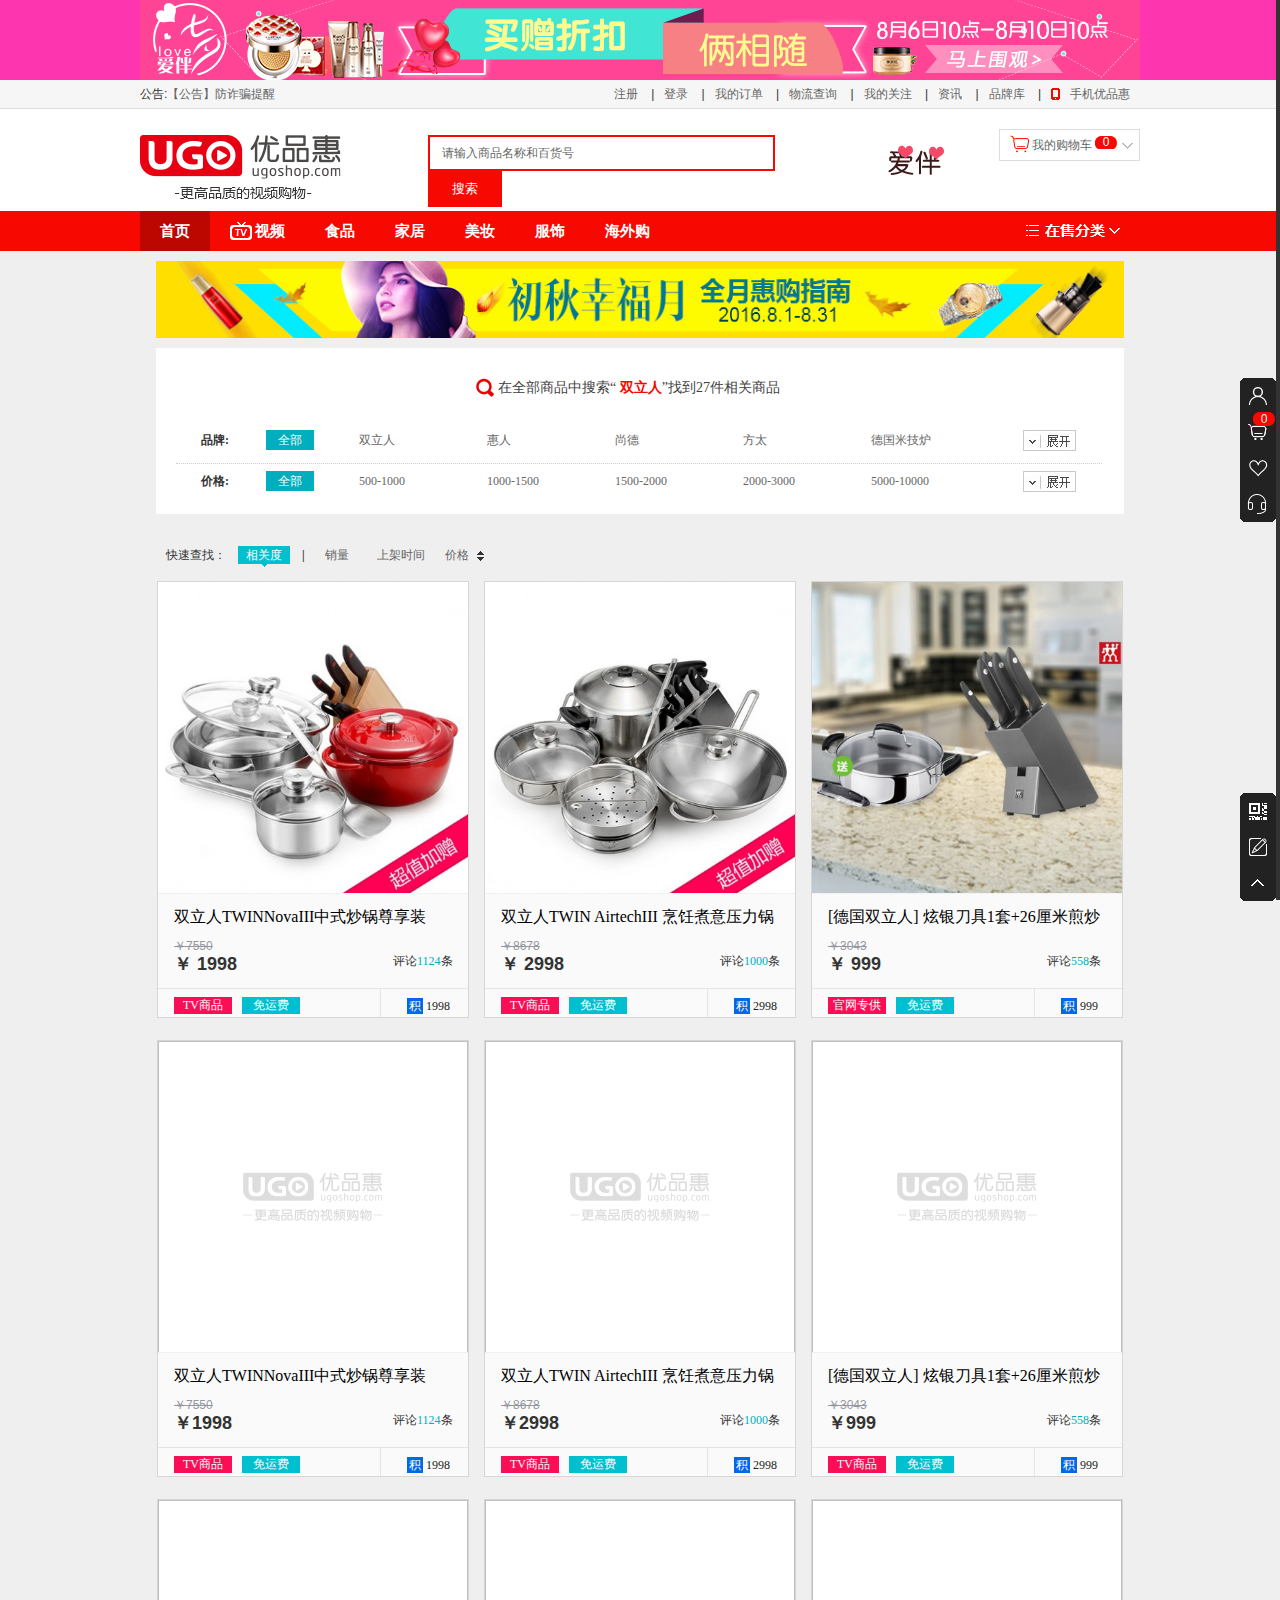
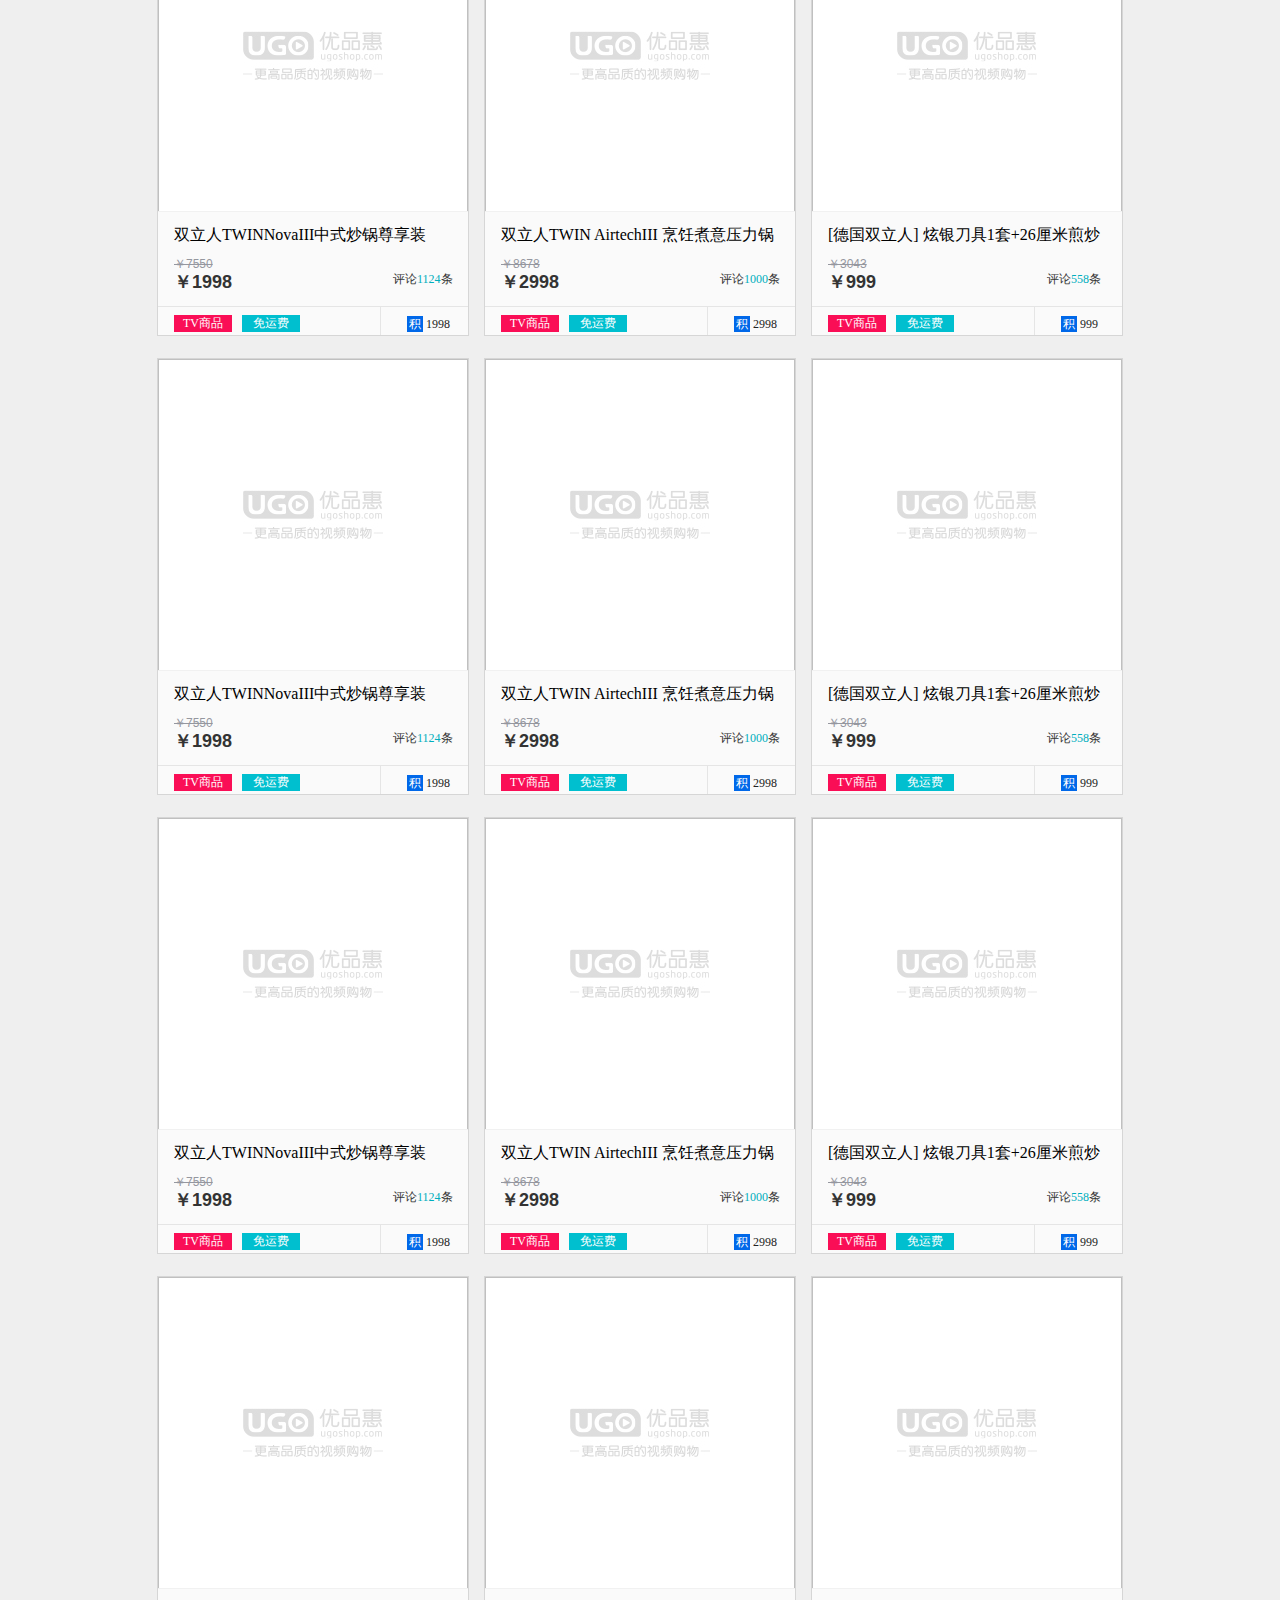
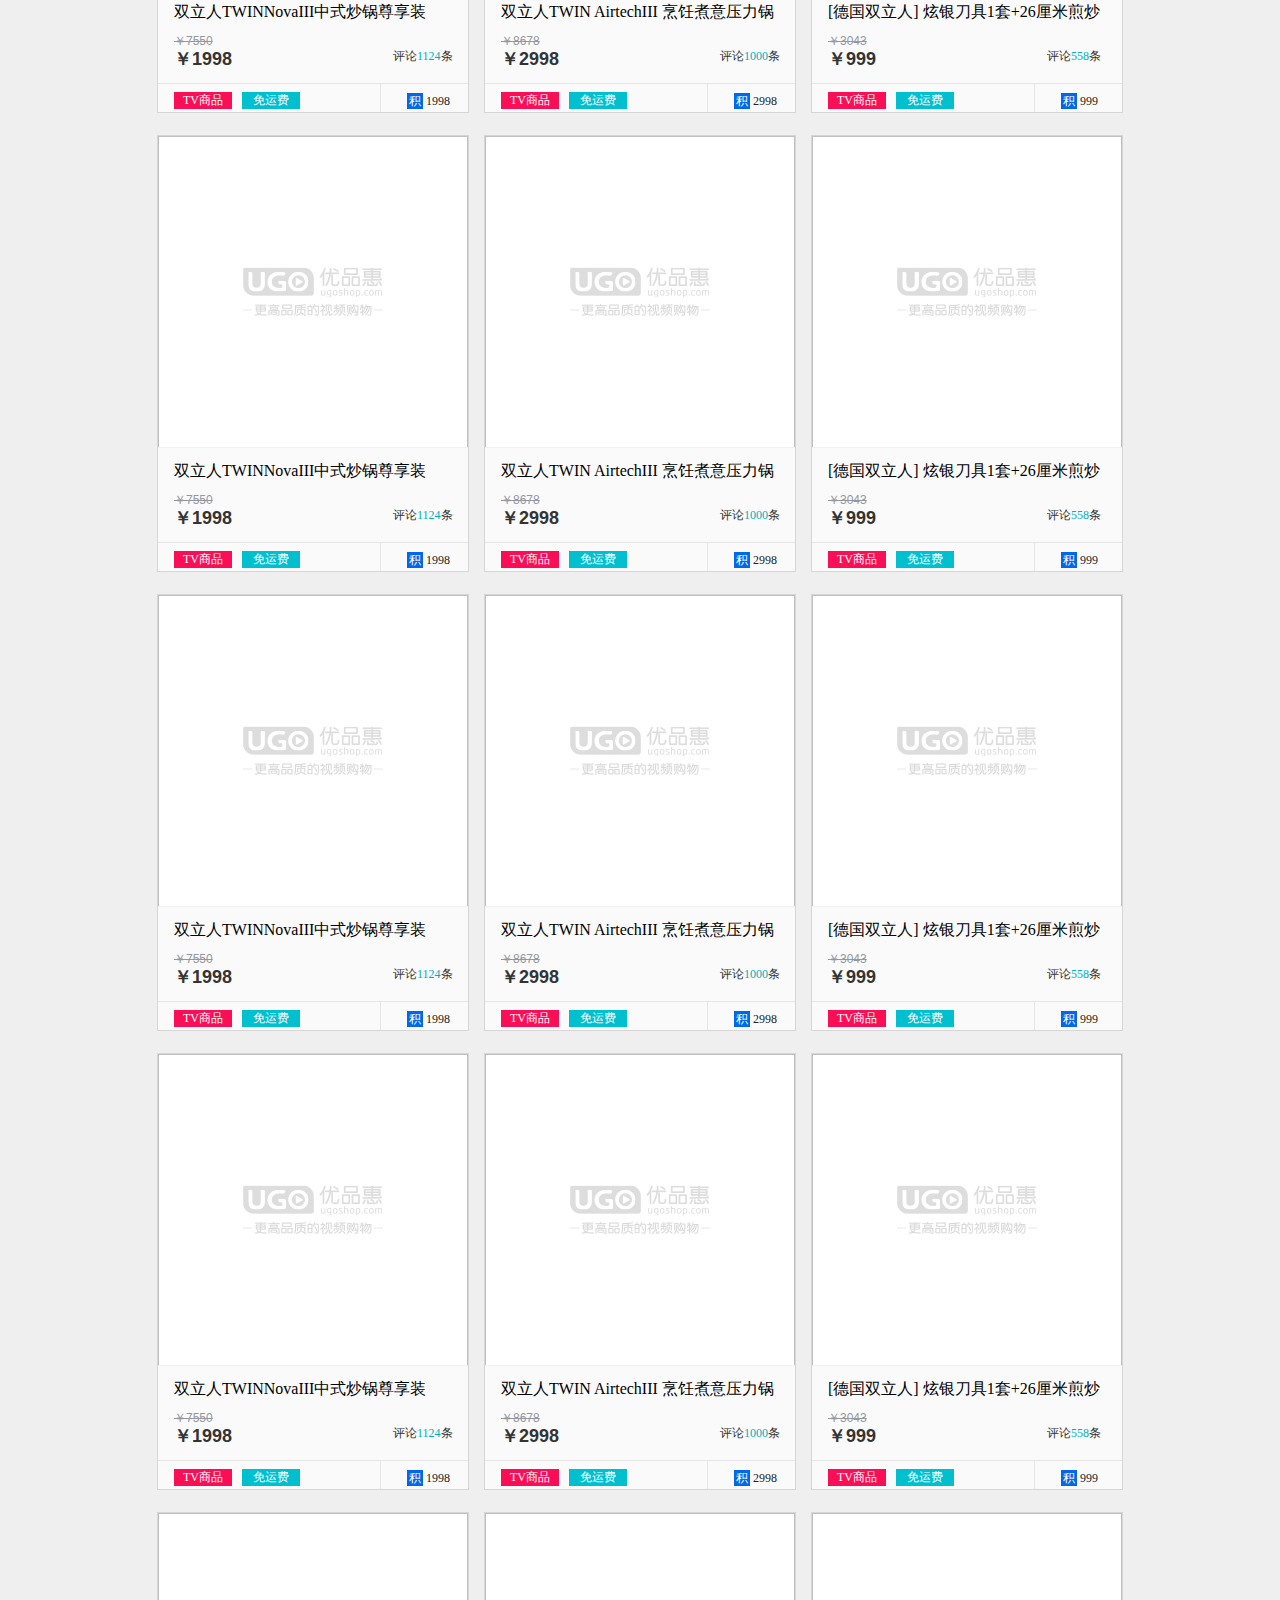
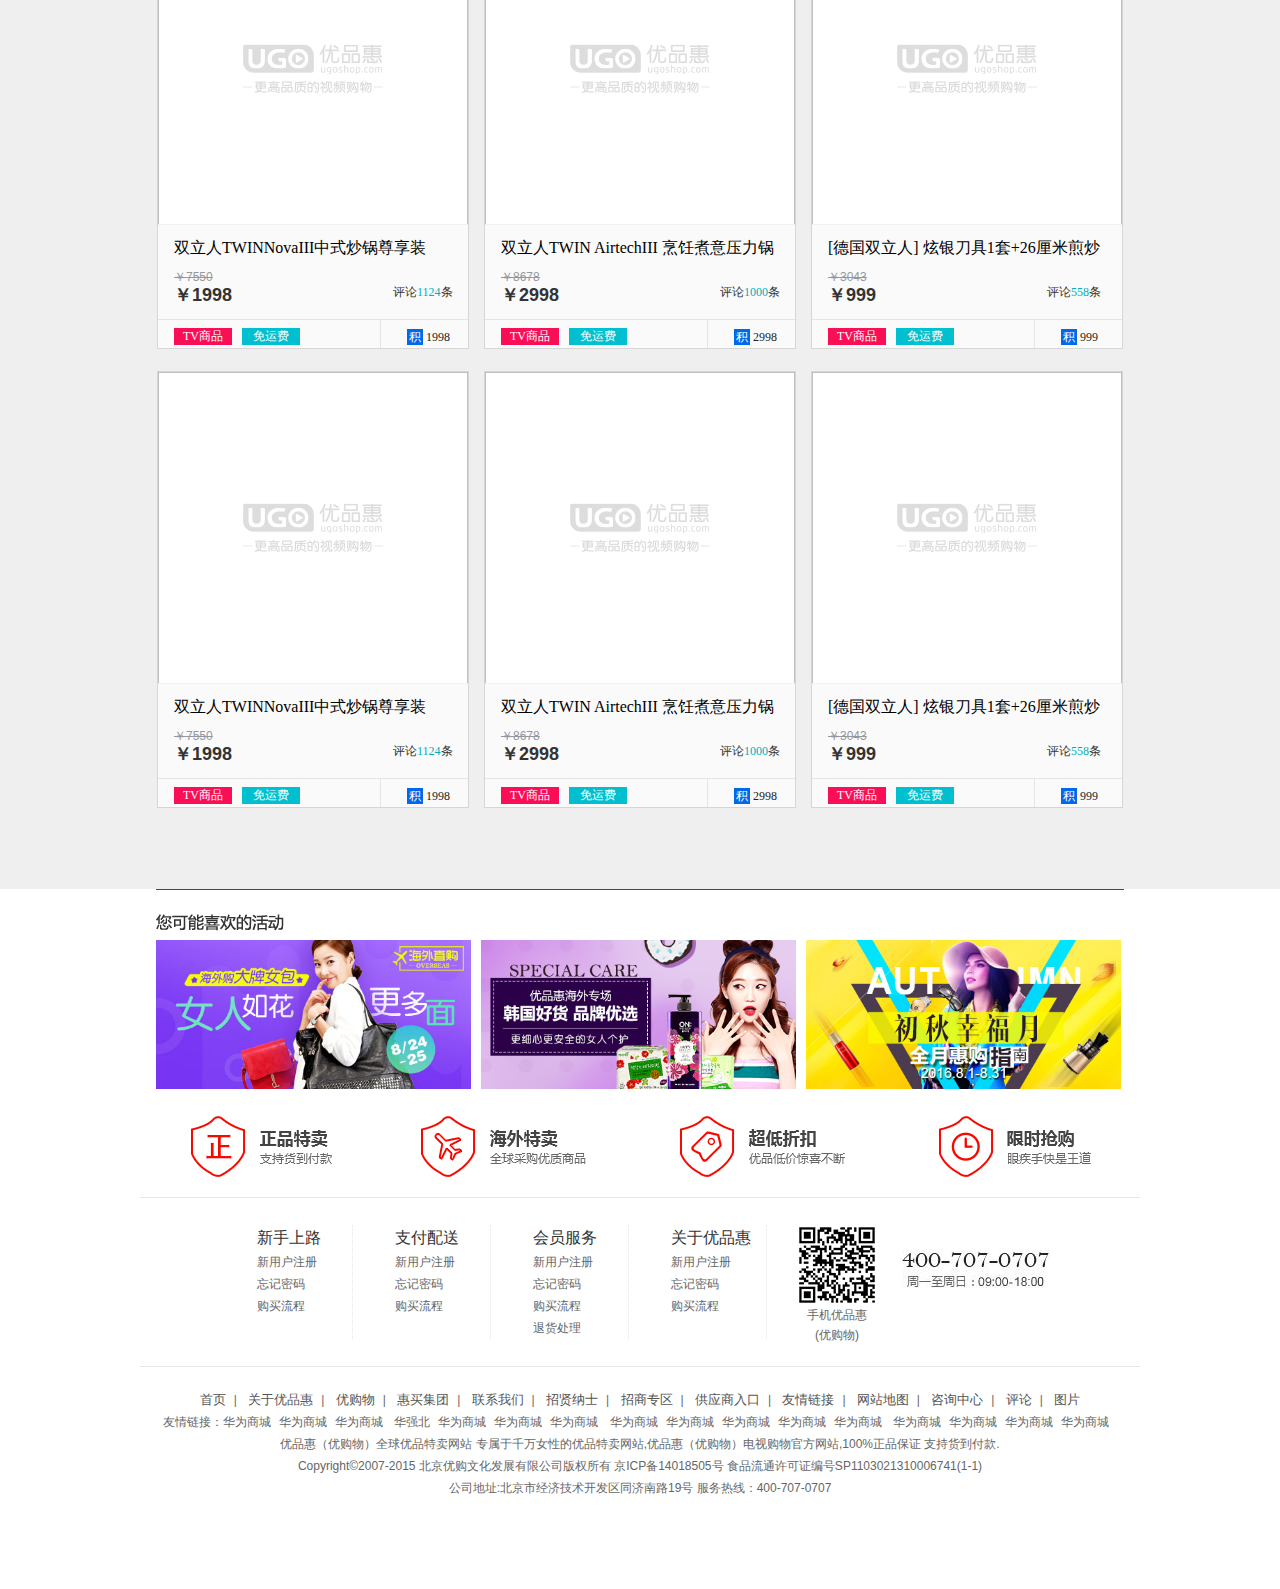
<file: list.html>
<!DOCTYPE html>
<html>
<head>
	<meta charset="UTF-8" />
	<title>双立人</title>
	<link rel="stylesheet" type="text/css" href="css/style.css"/>
</head>
<body>
	<div id="topad">
		<img src="images/1470595101465281281.jpg"/>
	</div>	
	<div id="topnav">
		<div>
			<span class="topnav-notice">公告:</span>
			<ul class="show_notice" style="margin-top: 0px;">
				<li><a href="#" target="_blank">【公告】防诈骗提醒</a></li>
				<li><a href="#" target="_blank">【注意】自主语音订购说明</a></li>
				<li><a href="#" target="_blank">【紧急通知】关于短信发送异常的公告</a></li>
				<li><a href="#" target="_blank">优品惠（优购物）5周年庆，盛大聚“惠”</a></li>
			</ul>
			<ul class="topnav-nav">
				<li class="yg-phone">
					<span><a href="javascript:;"><i><img src="images/phone.png"/></i>  手机优品惠</a></span>
					<div class="down-app">
						<i></i>
						<div class="app-erm">
							<a href="javascript:;"><img src="images/ewm90X90.jpg"/></a>
							<p><a href="#">扫一扫哦~</a></p>
						</div>
					</div>
				</li>
				<li><span><a href="javascript:;">品牌库</a></span> |</li>
				<li><span><a href="javascript:;">资讯</a></span> |</li>
				<li><span><a href="javascript:;">我的关注</a></span> |</li>
				<li><span><a href="javascript:;">物流查询</a></span> |</li>
				<li><span><a href="javascript:;">我的订单</a></span> |</li>
				<li><span><a href="login.html">登录</a></span> |</li>
				<li><span><a href="register.html">注册</a></span> |</li>
			</ul>
		</div>
	</div>
	<div id="search">
		<div class="search-left">
			<img src="images/logo.png"/>
			<img src="images/logom.jpg"/>
		</div>
		<div class="search-center">
			<input type="input" class="search-box" value="请输入商品名称和百货号" onblur="this.value='请输入商品名称和百货号' " onfocus="this.value=''"/>
			<input type="button" value="搜索" class="search-btn"/>
		</div>
		<div class="search-right">
			<div class="search-right-ad">
				<img src="images/1470271957734712823.gif"/>
			</div>
			<div class="search-right-shop">
				<img src="images/gwc.png"/>
				<a href="javascript:;">我的购物车</a>
				<span>0</span>
				<i></i>
				<div class="cart-infor">
					<em class="block-line"></em>
					<div class="car-list">
						<p class="none-cart">购物车还没有商品，快去挑选吧~</p>
					</div>
				</div>
			</div>
		</div>
	</div>
	<div id="main-nav">
		<ul class="main-nav-ul">
			<li class="channel-1"><a href="#">首页</a></li>
			<li class="channel-1"><a href="#" class="channel-1-video">视频</a></li>
			<li class="channel-1"><a href="#">食品</a></li>
			<li class="channel-1"><a href="#">家居</a></li>
			<li class="channel-1"><a href="#">美妆</a></li>
			<li class="channel-1"><a href="#">服饰</a></li>
			<li class="channel-1"><a href="#">海外购</a></li>
			<li class="nav-cat">
				<div class="cat-box">
					<div class="samediv">
						<div class="every-top">
							<span><img src="images/newsix_03.png"/></span>
							<a href="#" class="kitchen">品质厨房</a>
						</div>
						<ul class="clearfix">
							<li><a href="#">电视推销</a></li>
							<li><a href="#">品质厨具</a></li>
							<li><a href="#">厨房电器</a></li>
							<li><a href="#">厨房用具</a></li>
						</ul>
					</div>
					<div class="samediv">
						<div class="every-top">
							<span><img src="images/newsix_05.png"/></span>
							<a href="#" class="taste">美食·人生</a>
						</div>
						<ul class="clearfix">
							<li><a href="#">电视推销</a></li>
							<li><a href="#">进口食品</a></li>
							<li><a href="#">阴阳保健</a></li>
							<li><a href="#">特产食品</a></li>
							<li><a href="#">粮油干货</a></li>
							<li><a href="#">酒水茶饮</a></li>
						</ul>
					</div>
					<div class="samediv">
						<div class="every-top">
							<span><img src="images/newsix_07.png"/></span>
							<a href="#" class="life">健康生活</a>
						</div>
						<ul class="clearfix">
							<li><a href="#">电视推销</a></li>
							<li><a href="#">进口食品</a></li>
							<li><a href="#">阴阳保健</a></li>
							<li><a href="#">特产食品</a></li>
							<li><a href="#">粮油干货</a></li>
							<li><a href="#">酒水茶饮</a></li>
							<li><a href="#">电视推销</a></li>
						</ul>
					</div>
					<div class=" samediv">
						<div class="every-top">
							<span><img src="images/newsix_09.png"/></span>
							<a href="#" class="wearing">魅力穿戴</a>
						</div>
						<ul class="clearfix">
							<li><a href="#">电视推销</a></li>
							<li><a href="#">服装内衣</a></li>
							<li><a href="#">鞋包配饰</a></li>
							<li><a href="#">旅游户外</a></li>
						</ul>
					</div>
					<div class=" samediv">
						<div class="every-top">
							<span><img src="images/newsix_13.png"/></span>
							<a href="#" class="collection">珠宝收藏</a>
						</div>
						<ul class="clearfix">
							<li><a href="#">电视推销</a></li>
							<li><a href="#">珍珠财宝</a></li>
							<li><a href="#">翡翠玉石</a></li>
							<li><a href="#">天然木事</a></li>
							<li><a href="#">文化手册</a></li>
						</ul>
					</div>
					<div class=" samediv">
						<div class="every-top">
							<span><img src="images/newsix_11.png"/></span>
							<a href="#" class="makeup">美肤靓装</a>
						</div>
						<ul class="clearfix">
							<li><a href="#">电视推销</a></li>
							<li><a href="#">品牌护肤</a></li>
							<li><a href="#">洗护狐狸</a></li>
							<li><a href="#">彩妆香水</a></li>
							<li><a href="#">美容仪器</a></li>
						</ul>
					</div>
				</div>
			</li>
		</ul>
	</div>
	<div class="classify">
		<div class="searchd">
			<div class="tvwf">
				<a href="#"><img src="images/1469989336398042926.jpg"/></a>
			</div>
			<div class="search-jg">
				<div class="search-num">
					<p class="search-result">在全部商品中搜索“
                        <strong>双立人</strong>”找到27件相关商品
					</p>
				</div>
				<div class="filter">
					<div class="filter-box">
						<dl class="clearfix">
							<dt>品牌:</dt>
							<dd class="clearfix">
								<div class="allpro">
									<a href="#">全部</a>
								</div>
								<div class="ddpro">
									<span><a href="#">双立人</a></span>
									<span><a href="#">惠人</a></span>
									<span><a href="#">尚德</a></span>
									<span><a href="#">方太</a></span>
									<span><a href="#">德国米技炉</a></span>
								</div>
								<div class="fmore">
									<a href="javascript:;"></a>
								</div>
							</dd>
						</dl>
						<dl class="clearfix">
							<dt>价格:</dt>
							<dd class="clearfix">
								<div class="allpro">
									<a href="#">全部</a>
								</div>
								<div class="ddpro">
									<span><a href="#">500-1000</a></span>
									<span><a href="#">1000-1500</a></span>
									<span><a href="#">1500-2000</a></span>
									<span><a href="#">2000-3000</a></span>
									<span><a href="#">5000-10000</a></span>
								</div>
								<div class="fmore">
									<a href="javascript:;"></a>
								</div>
							</dd>
						</dl>
					</div>
				</div>
			</div>
		</div>
		<div class="classify-con">
			<div class="classify-list">
				<div class="list-con">
					<div class="good-list">
						<div class="good-list-nav">
							<div class="nav-sorting">
								<ul class="nav-sorting-list">
									<li>快速查找：</li>
									<li class="clickbg">
										<a href="#">
											<span class="navspan jian">相关度</span>
										</a>
									</li>
									<li><b>|</b></li>
									<li class="">
										<a href="#">
											<span class="navspan">销量</span>
										</a>
									</li>
									<li class="">
										<a href="#">
											<span class="navspan">上架时间</span>
										</a>
									</li>
									<li class="default nav-price">
										<a href="#">
											价格
										</a>
									</li>
								</ul>
							</div>
						</div>
						<div class="list-show-box clearfix">
							<div class="pruwrap">
								<dl class="pruwrapdl mg1 ">
									<dt>
										<div class="goods-photo">
											<a href="detail.html"><img src="images/1439579103097811093.jpg"/></a>
										</div>
									</dt>
									<dd class="goods-title">
										<a href="detail.html">
										双立人TWINNovaIII中式炒锅尊享装（锅*4+刀具4件组+多用剪+锅铲）
										</a>
									</dd>
									<dd class="goods-picmass">
										<div class="price">
											<div class="l">
												<div class="original-price">￥7550</div>
												<div class="now-price">
                                                    <span>￥</span>
                                                    1998
												</div>
											</div>
										</div>
										<div class="r review">
											评论<a href="#">1124</a>条											
										</div>
									</dd>
									<dd class="goodstatus">
										<div class="l good-label">
											<span class="label-tv l">TV商品</span> 
											<span class="label-main l">免运费</span>
										</div>
										<div class="l good-score">
                                            <span class="score-icon l">积</span>
                                            <span class="score-num l">1998</span>
										</div>
									</dd>
									<dd class="good-discuss">
										<h4 class="discuss-title">会员评价</h4>
										<p class="discuss-con">
											<span><img src="images/leftyin.jpg"></span>
											<span class="str">朋友收到一直说好，东西不错！期待·····</span>
											<span><img src="images/rightyin.jpg"></span>
										</p>
									</dd>
								</dl>
							</div>
							<div class="pruwrap">
								<dl class="pruwrapdl mg1 ">
									<dt>
										<div class="goods-photo">
											<a href="#"><img src="images/1439587764610155932.jpg"/></a>
										</div>
									</dt>
									<dd class="goods-title">
										<a href="#">
										双立人TWIN AirtechIII 烹饪煮意压力锅套组（锅*3+刀具*5+蒸笼三件套）
										</a>
									</dd>
									<dd class="goods-picmass">
										<div class="price">
											<div class="l">
												<div class="original-price">￥8678</div>
												<div class="now-price">
                                                    <span>￥</span>
                                                    2998
												</div>
											</div>
										</div>
										<div class="r review">
											评论<a href="#">1000</a>条											
										</div>
									</dd>
									<dd class="goodstatus">
										<div class="l good-label">
											<span class="label-tv l">TV商品</span> 
											<span class="label-main l">免运费</span>
										</div>
										<div class="l good-score">
                                            <span class="score-icon l">积</span>
                                            <span class="score-num l">2998</span>
										</div>
									</dd>
									<dd class="good-discuss">
										<h4 class="discuss-title">会员评价</h4>
										<p class="discuss-con">
											<span><img src="images/leftyin.jpg"></span>
											<span class="str">朋友收到一直说好，东西不错！期待·····</span>
											<span><img src="images/rightyin.jpg"></span>
										</p>
									</dd>
								</dl>
							</div>
							<div class="pruwrap">
								<dl class="pruwrapdl mg1 ">
									<dt>
										<div class="goods-photo">
											<a href="#"><img src="images/1411610666711013992.jpg"/></a>
										</div>
									</dt>
									<dd class="goods-title">
										<a href="#">
										[德国双立人] 炫银刀具1套+26厘米煎炒锅+厨房多用剪
										</a>
									</dd>
									<dd class="goods-picmass">
										<div class="price">
											<div class="l">
												<div class="original-price">￥3043</div>
												<div class="now-price">
                                                    <span>￥</span>
                                                    999
												</div>
											</div>
										</div>
										<div class="r review">
											评论<a href="#">558</a>条											
										</div>
									</dd>
									<dd class="goodstatus">
										<div class="l good-label">
											<span class="label-tv l">官网专供</span> 
											<span class="label-main l">免运费</span>
										</div>
										<div class="l good-score">
                                            <span class="score-icon l">积</span>
                                            <span class="score-num l">999</span>
										</div>
									</dd>
									<dd class="good-discuss">
										<h4 class="discuss-title">会员评价</h4>
										<p class="discuss-con">
											<span><img src="images/leftyin.jpg"></span>
											<span class="str">朋友收到一直说好，东西不错！期待·····</span>
											<span><img src="images/rightyin.jpg"></span>
										</p>
									</dd>
								</dl>
							</div>
						</div>
						<div class="page-f clearfix">
							
						</div>
					</div>
				</div>
			</div>
			<div class="height10">
				
			</div>
		</div>
	</div>
	<div class="hdlove">
		<div class="bar"></div>
		<ul class="clearfix">
			<li><a href="#"><img src="images/2015082055d5a43a39b24.jpg"/></a></li>
			<li><a href="#"><img src="images/2015090155e50e320a423.png"/></a></li>
			<li><a href="#"><img src="images/201607285799b55f00c85.jpg"/></a></li>
		</ul>
	</div>
		<div id="footer">
		<div class="footer-img">
			<img src="images/footer_ad.jpg"/>
		</div>
		<div class="footer-dl">
			<dl class="dl-first">
				<dt>新手上路</dt>
				<dd><a href="#">新用户注册</a></dd>
				<dd><a href="#">忘记密码</a></dd>
				<dd><a href="#">购买流程</a></dd>
			</dl>
			<dl class="dl-first">
				<dt>支付配送</dt>
				<dd><a href="#">新用户注册</a></dd>
				<dd><a href="#">忘记密码</a></dd>
				<dd><a href="#">购买流程</a></dd>
			</dl>
			<dl class="dl-first">
				<dt>会员服务</dt>
				<dd><a href="#">新用户注册</a></dd>
				<dd><a href="#">忘记密码</a></dd>
				<dd><a href="#">购买流程</a></dd>
				<dd><a href="#">退货处理</a></dd>
			</dl>
			<dl class="dl-first">
				<dt>关于优品惠</dt>
				<dd><a href="#">新用户注册</a></dd>
				<dd><a href="#">忘记密码</a></dd>
				<dd><a href="#">购买流程</a></dd>
			</dl>
			<div class="dl-last">
				<div class="dl-last-left">
					<a href="#">
						<img src="images/foot_ewm.jpg"/>
						<i>手机优品惠</i><br />
						<em>(优购物)</em>
					</a>
				</div>
				<div class="dl-last-right">
					<img src="images/foot_dh.jpg"/>
				</div>
				
			</div>
		</div>
		<div class="footer-nav">
			<p class="footer-list">
				<a href="#">首页</a>|
				<a href="#">关于优品惠</a>|
				<a href="#">优购物</a>|
				<a href="#">惠买集团</a>|
				<a href="#">联系我们</a>|
				<a href="#">招贤纳士</a>|
				<a href="#">招商专区</a>|
				<a href="#">供应商入口</a>|
				<a href="#">友情链接</a>|
				<a href="#">网站地图</a>|
				<a href="#">咨询中心</a>|
				<a href="#">评论</a>|
				<a href="#">图片</a>
			</p>
			<div class="footer-link">
					<p >
						友情链接：<a href="#">华为商城</a><a href="#">华为商城</a><a href="#">华为商城</a>
						<a href="#">华强北</a><a href="#">华为商城</a><a href="#">华为商城</a><a href="#">华为商城</a>
						<a href="#">华为商城</a><a href="#">华为商城</a><a href="#">华为商城</a><a href="#">华为商城</a><a href="#">华为商城</a>
						<a href="#">华为商城</a><a href="#">华为商城</a><a href="#">华为商城</a><a href="#">华为商城</a>
					</p>
			</div>
			<p class="copy-right">优品惠（优购物）全球优品特卖网站 专属于千万女性的优品特卖网站,优品惠（优购物）电视购物官方网站,100%正品保证 支持货到付款.</p>
			<p class="copy-right">Copyright©2007-2015   北京优购文化发展有限公司版权所有   京ICP备14018505号   食品流通许可证编号SP1103021310006741(1-1)</p>
			<p class="copy-right"> 公司地址:北京市经济技术开发区同济南路19号   服务热线：400-707-0707</p>
		</div>
	</div>
	<div class="sidebar">
		<ul class="bar-top">
			<li class="fly-user">
				<a href="#" class="side-ava side-ba">
				</a>
				<!--以下是侧边栏弹出的登录注册的大框-->
				<div class="fly-user-box" style="display: none;">
					<a href="javascript:;" class="closex"></a>
					<div class="slide-login">
						<a href="javascript:;" class="slide-pic"><img src="images/72x72.jpg"/></a>
						<p class="slide-login-btn">你好！请 <a href="#">登录</a> |    <a href="#">注册</a></p>
					</div>
					<p class="slide-login-go">
						<a href="#" class="a-mydd">我的订单</a>
						<a href="#" class="a-myyhq">优惠券</a>
					</p>
				</div>
			</li>
			<li class="fly-cart">
				<a href="#" class="side-cart side-ba"><em class="cart-num">0</em></a>
				<div class="fly-cart-bar" style="display: none">
					<a href="#">购物车</a>
				</div>
			</li>
			<li class="fly-heart">
				<a href="#" class="side-heart side-ba"></a>
				<div class="fly-cart-bar" style="display: none">
					<a href="#">我的关注</a>
				</div>
			</li>
			<li class="fly-ear">
				<a href="#" class="side-ear side-ba"></a>
				<div class="fly-cart-bar" style="display: none">
					<a href="#">在线客服</a>
				</div>
			</li>
		</ul>
		<ul class="bar-bot">
			<li class="fly-erwei">
				<a href="#" class="side-erwei side-ba"></a>
				<div class="fly-erwei-bar" style="display: none;">
					<a href="#" target="_blank">
						<img src="images/code.jpg"/>
					</a>
				</div>
			</li>
			<li class="fly-surv">
				<a href="#" class="side-survey side-ba"></a>
				<div class="fly-cart-bar" style="display: none">
					<a href="#">调查问卷</a>
				</div>
			</li>
			<li class="fly-back">
				<a href="javascript:scroll(0,0)" class="side-backtop side-ba"></a>
				<div class="fly-cart-bar" style="display: none">
					<a href="javascript:scroll(0,0)">在线客服</a>
				</div>
			</li>
		</ul>
	</div>
	<script src="js/jquery.js" type="text/javascript" charset="utf-8"></script>
	<script src="js/index.js" type="text/javascript" charset="utf-8"></script>
	<script src="js/list.js" type="text/javascript" charset="utf-8"></script>
</body>
</html>
</file>
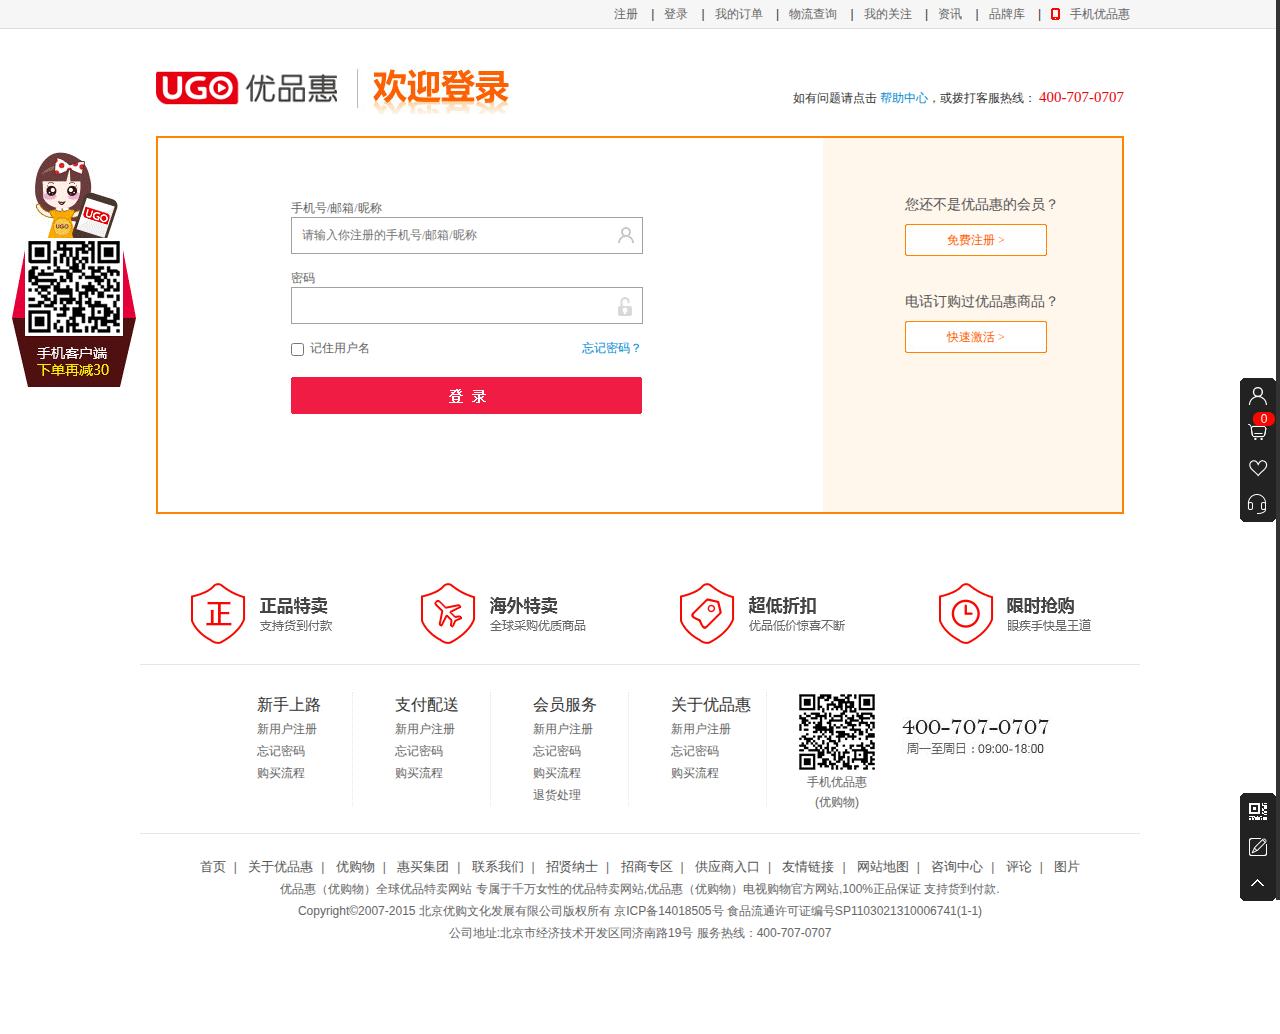
<file: login.html>
<!DOCTYPE html>
<html>
	<head>
		<meta charset="UTF-8">
		<title>登录</title>
		<link rel="stylesheet" type="text/css" href="css/style.css"/>
	</head>
	<body>
	<div id="topnav">
		<div>
			<ul class="topnav-nav">
				<li class="yg-phone">
					<span><a href="javascript:;"><i><img src="images/phone.png"/></i>  手机优品惠</a></span>
					<div class="down-app">
						<i></i>
						<div class="app-erm">
							<a href="javascript:;"><img src="images/ewm90X90.jpg"/></a>
							<p><a href="#">扫一扫哦~</a></p>
						</div>
					</div>
				</li>
				<li><span><a href="javascript:;">品牌库</a></span> |</li>
				<li><span><a href="javascript:;">资讯</a></span> |</li>
				<li><span><a href="javascript:;">我的关注</a></span> |</li>
				<li><span><a href="javascript:;">物流查询</a></span> |</li>
				<li><span><a href="javascript:;">我的订单</a></span> |</li>
				<li><span><a href="login.html">登录</a></span> |</li>
				<li><span><a href="register.html">注册</a></span> |</li>
			</ul>
		</div>
	</div>
		<div class="wel-login">
			<div class="side-ad">
				<a href="#"><img src="images/logEWM.gif"/></a>
			</div>
			<div class="land-logo">
					<a href="#" class="land-logo-left"></a>
					<span class="span1"></span>
					<p>
						如有问题请点击
					<a href="#">帮助中心</a>，或拨打客服热线：
					<strong>400-707-0707</strong>
					</p>
			</div>
			<div class="logo-box">
				<div class="logo-box-l">
					<form action="#" method="post">
						<div class="land-item">
							<span>手机号/邮箱/昵称</span>
							<div class="item-infor">
								<input type="text" placeholder="请输入你注册的手机号/邮箱/昵称" class="tell-reg"/>
								<i class="icon1"></i>
								<div class="dui i-name">
									
								</div>
							</div>
						</div>
						<div class="land-item">
							<span>密码</span>
							<div class="item-infor">
								<input type="password" class="pwd-reg"/>
								<i class="icon2"></i>
							</div>
						</div>
						<div class="item2">
							<input type="checkbox" /><label for="">记住用户名</label>
							<a href="#">忘记密码？</a>
						</div>
						<div class="item-btn">
							<input type="button"/>
						</div>
					</form>
				</div>
				<div class="logo-box-r">
					<div class="free-reg">
						<span>您还不是优品惠的会员？</span>
						<a href="#">免费注册 ></a>
					</div>
					<div class="free-reg">
						<span>电话订购过优品惠商品？</span>
						<a href="#">快速激活 ></a>
					</div>
				</div>
			</div>
		</div>
		<div id="footer">
		<div class="footer-img">
			<img src="images/footer_ad.jpg"/>
		</div>
		<div class="footer-dl">
			<dl class="dl-first">
				<dt>新手上路</dt>
				<dd><a href="#">新用户注册</a></dd>
				<dd><a href="#">忘记密码</a></dd>
				<dd><a href="#">购买流程</a></dd>
			</dl>
			<dl class="dl-first">
				<dt>支付配送</dt>
				<dd><a href="#">新用户注册</a></dd>
				<dd><a href="#">忘记密码</a></dd>
				<dd><a href="#">购买流程</a></dd>
			</dl>
			<dl class="dl-first">
				<dt>会员服务</dt>
				<dd><a href="#">新用户注册</a></dd>
				<dd><a href="#">忘记密码</a></dd>
				<dd><a href="#">购买流程</a></dd>
				<dd><a href="#">退货处理</a></dd>
			</dl>
			<dl class="dl-first">
				<dt>关于优品惠</dt>
				<dd><a href="#">新用户注册</a></dd>
				<dd><a href="#">忘记密码</a></dd>
				<dd><a href="#">购买流程</a></dd>
			</dl>
			<div class="dl-last">
				<div class="dl-last-left">
					<a href="#">
						<img src="images/foot_ewm.jpg"/>
						<i>手机优品惠</i><br />
						<em>(优购物)</em>
					</a>
				</div>
				<div class="dl-last-right">
					<img src="images/foot_dh.jpg"/>
				</div>
				
			</div>
		</div>
		<div class="footer-nav">
			<p class="footer-list">
				<a href="#">首页</a>|
				<a href="#">关于优品惠</a>|
				<a href="#">优购物</a>|
				<a href="#">惠买集团</a>|
				<a href="#">联系我们</a>|
				<a href="#">招贤纳士</a>|
				<a href="#">招商专区</a>|
				<a href="#">供应商入口</a>|
				<a href="#">友情链接</a>|
				<a href="#">网站地图</a>|
				<a href="#">咨询中心</a>|
				<a href="#">评论</a>|
				<a href="#">图片</a>
			</p>
			<p class="copy-right">优品惠（优购物）全球优品特卖网站 专属于千万女性的优品特卖网站,优品惠（优购物）电视购物官方网站,100%正品保证 支持货到付款.</p>
			<p class="copy-right">Copyright©2007-2015   北京优购文化发展有限公司版权所有   京ICP备14018505号   食品流通许可证编号SP1103021310006741(1-1)</p>
			<p class="copy-right"> 公司地址:北京市经济技术开发区同济南路19号   服务热线：400-707-0707</p>
		</div>
	</div>
	<div class="sidebar">
		<ul class="bar-top">
			<li class="fly-user">
				<a href="#" class="side-ava side-ba">
				</a>
				<!--以下是侧边栏弹出的登录注册的大框-->
				<div class="fly-user-box" style="display: none;">
					<a href="javascript:;" class="closex"></a>
					<div class="slide-login">
						<a href="javascript:;" class="slide-pic"><img src="images/72x72.jpg"/></a>
						<p class="slide-login-btn">你好！请 <a href="#">登录</a> |    <a href="#">注册</a></p>
					</div>
					<p class="slide-login-go">
						<a href="#" class="a-mydd">我的订单</a>
						<a href="#" class="a-myyhq">优惠券</a>
					</p>
				</div>
			</li>
			<li class="fly-cart">
				<a href="#" class="side-cart side-ba"><em class="cart-num">0</em></a>
				<div class="fly-cart-bar" style="display: none">
					<a href="#">购物车</a>
				</div>
			</li>
			<li class="fly-heart">
				<a href="#" class="side-heart side-ba"></a>
				<div class="fly-cart-bar" style="display: none">
					<a href="#">我的关注</a>
				</div>
			</li>
			<li class="fly-ear">
				<a href="#" class="side-ear side-ba"></a>
				<div class="fly-cart-bar" style="display: none">
					<a href="#">在线客服</a>
				</div>
			</li>
		</ul>
		<ul class="bar-bot">
			<li class="fly-erwei">
				<a href="#" class="side-erwei side-ba"></a>
				<div class="fly-erwei-bar" style="display: none;">
					<a href="index.html" target="_blank">
						<img src="images/code.jpg"/>
					</a>
				</div>
			</li>
			<li class="fly-surv">
				<a href="#" class="side-survey side-ba"></a>
				<div class="fly-cart-bar" style="display: none">
					<a href="#">调查问卷</a>
				</div>
			</li>
			<li class="fly-back">
				<a href="javascript:scroll(0,0)" class="side-backtop side-ba"></a>
				<div class="fly-cart-bar" style="display: none">
					<a href="javascript:scroll(0,0)">在线客服</a>
				</div>
			</li>
		</ul>
	</div>
	<script src="js/jquery.js" type="text/javascript" charset="utf-8"></script>
	<script src="js/index.js" type="text/javascript" charset="utf-8"></script>
	<script src="js/reg.js" type="text/javascript" charset="utf-8"></script>
	</body>
</html>
</file>
<file: css/style.css>
@charset "UTF-8";
/* css document */
/*----public style-----*/
html, body, ul, li, ol, dl, dd, dt, p, h1, h2, h3, h4, h5, h6, form, fieldset, legend, img, span {
  margin: 0;
  padding: 0; }

fieldset, img {
  border: 0; }

img {
  display: block; }

address, caption, cite, code, dfn, th, var {
  font-style: normal;
  font-weight: normal; }

ul, ol {
  list-style: none; }

input {
  padding-top: 0;
  padding-bottom: 0;
  font-family: "SimSun","microsoft yahei";
  outline: none; }

input::-moz-focus-inner {
  border: 0;
  padding: 0; }

select, input {
  vertical-align: middle; }

select, input, textarea {
  font-size: 12px;
  margin: 0; }

input[type="text"], input[type="password"],
textarea {
  outline-style: none;
  -webkit-appearance: none; }

textarea {
  resize: none; }

table {
  border-collapse: collapse; }

body {
  color: #333;
  /*padding:5px 0*/
  font: 12px/20px "microsoft yahei","SimSun","Arial Narrow",HELVETICA;
  background: #fff; }

/*.clearfix:after{content:".";display:block;height:0;visibility:hidden;clear:both}
.clearfix{zoom:1}
.clearit{clear:both;height:0;font-size:0;overflow:hidden}
.fl{float:left;_display:inline}
.fr{float:right;_display:inline}*/
/*-----QQmusic ScrollType----*/
::-webkit-scrollbar {
  width: 12px;
  height: 12px; }

::-webkit-scrollbar-button:vertical {
  display: none; }

::-webkit-scrollbar-track:vertical {
  background-color: black; }

::-webkit-scrollbar-track-piece {
  background: #FFF; }

::-webkit-scrollbar-thumb:vertical {
  background-color: #8E8E8E;
  border-radius: 5px; }

::-webkit-scrollbar-thumb:vertical:hover {
  background-color: #3B3B3B; }

::-webkit-scrollbar-corner:vertical {
  background-color: #535353; }

::-webkit-scrollbar-resizer:vertical {
  background-color: #FF6E00; }

/*---------------------------*/
a {
  color: #666;
  text-decoration: none; }

a:hover {
  color: #f70800;
  text-decoration: underline; }

i, em {
  font-style: normal; }

.line-price {
  text-decoration: line-through; }

.clearfix:after {
  content: ".";
  display: block;
  height: 0;
  clear: both;
  visibility: hidden; }

.l {
  float: left; }

.r {
  float: right; }

.header {
  padding: 20px 0; }

.c-clearfix {
  zoom: 1;
  clear: both; }

.e-tips {
  width: 270px;
  height: 35px;
  line-height: 35px;
  padding-left: 9px;
  position: absolute;
  left: 353px;
  top: 0;
  background-color: #fff3f3;
  border: 1px solid #ffadb0;
  color: #eb0007; }

.z-tips {
  width: 270px;
  height: 35px;
  line-height: 35px;
  padding-left: 9px;
  background-color: #f6f6f6;
  border: 1px solid #e9e9e9;
  color: #555;
  position: absolute;
  left: 353px;
  top: 0;
  display: none; }

/*-------init chart------*/
.fly_to_chart {
  display: block;
  width: 50px;
  height: 50px;
  position: absolute;
  z-index: 999;
  border-radius: 50%; }

/*--topad start---*/
#topad {
  background: #fd35af;
  width: 100%;
  height: 80px;
  margin: 0 auto;
  text-align: center; }

#topad img {
  margin: 0 auto; }

/*----topnav start*/
#topnav {
  width: 100%;
  background: #f6f6f6;
  height: 28px;
  line-height: 28px;
  border-bottom: 1px solid #ddd; }
  #topnav a:hover {
    text-decoration: none; }
  #topnav div {
    width: 1000px;
    margin: 0 auto; }
    #topnav div .topnav-notice {
      float: left; }
    #topnav div .show_notice {
      float: left; }
      #topnav div .show_notice li {
        display: none;
        width: 190px;
        overflow: hidden;
        white-space: nowrap;
        text-overflow: ellipsis;
        color: #666;
        height: 28px;
        float: left; }
      #topnav div .show_notice li:first-child {
        display: block; }
    #topnav div .topnav-nav li {
      float: right; }
      #topnav div .topnav-nav li span {
        padding: 0 10px; }
        #topnav div .topnav-nav li span a i {
          float: left;
          display: inline-block;
          width: 9px;
          height: 26px;
          margin-left: 10px; }
        #topnav div .topnav-nav li span a img {
          margin-top: 8px;
          height: 12px;
          width: 9px; }
    #topnav div .topnav-nav li.yg-phone:hover .down-app {
      display: block; }
    #topnav div .topnav-nav li.yg-phone {
      position: relative; }
      #topnav div .topnav-nav li.yg-phone .down-app {
        width: 90px;
        height: 118px;
        display: none;
        background-color: #fff;
        padding: 10px;
        position: absolute;
        top: 26px;
        left: -6px;
        box-shadow: 0 0 3px rgba(0, 0, 0, 0.2);
        border: 1px solid #ddd;
        z-index: 22; }
        #topnav div .topnav-nav li.yg-phone .down-app i {
          display: block;
          position: absolute;
          background: url(../images/icon.png) no-repeat 0 -145px;
          width: 18px;
          height: 8px;
          left: 45px;
          top: -7px; }
        #topnav div .topnav-nav li.yg-phone .down-app .app-erm {
          width: 90px;
          height: auto;
          text-align: center; }
          #topnav div .topnav-nav li.yg-phone .down-app .app-erm p {
            color: #f70800;
            font-size: 14px; }
            #topnav div .topnav-nav li.yg-phone .down-app .app-erm p a {
              color: #f70800;
              font-size: 14px; }

#search {
  clear: both;
  width: 1000px;
  margin: 0 auto;
  padding: 20px 0 0;
  margin-bottom: 3px; }
  #search .search-left {
    width: 206px;
    margin-top: 6px;
    margin-right: 82px;
    float: left; }
  #search .search-center {
    width: 420px;
    margin-top: 6px;
    text-align: left;
    float: left; }
    #search .search-center .search-box {
      float: left;
      color: #666;
      text-indent: 10px;
      width: 339px;
      height: 32px;
      border: 2px solid #f70800; }
    #search .search-center .search-btn {
      font-size: 13px;
      float: left;
      height: 36px;
      width: 74px;
      color: #fff;
      background: #f70800;
      border: 0;
      padding: 0;
      cursor: pointer; }
  #search a:hover {
    text-decoration: none; }
  #search .search-right {
    float: right; }
    #search .search-right .search-right-ad {
      float: left; }
    #search .search-right .search-right-shop:hover i {
      background-position: right top; }
    #search .search-right .search-right-shop:hover .cart-infor {
      display: block; }
    #search .search-right .search-right-shop {
      position: relative;
      float: right;
      color: #222;
      width: 119px;
      height: 20px;
      padding: 5px 10px;
      line-height: 20px;
      text-align: center;
      border: 1px solid #ddd; }
      #search .search-right .search-right-shop .cart-infor {
        z-index: 999;
        border: 1px solid #ddd;
        width: 288px;
        height: auto;
        position: absolute;
        top: 30px;
        left: -150px;
        background-color: #fff;
        display: none; }
        #search .search-right .search-right-shop .cart-infor .block-line {
          right: 0;
          top: -1px;
          height: 1px;
          width: 139px;
          display: block;
          background: #fff;
          position: absolute; }
        #search .search-right .search-right-shop .cart-infor .car-list {
          padding: 10px 0 0;
          background-color: #fff; }
          #search .search-right .search-right-shop .cart-infor .car-list .none-cart {
            height: 74px;
            text-align: center;
            line-height: 74px; }
      #search .search-right .search-right-shop a, #search .search-right .search-right-shop img {
        float: left;
        padding: 0 3px 2px 0; }
      #search .search-right .search-right-shop span {
        float: left;
        width: 22px;
        height: 14px;
        line-height: 14px;
        text-align: center;
        color: #fff;
        overflow: hidden;
        background: url(../images/icon.png) no-repeat 0 -100px; }
      #search .search-right .search-right-shop i {
        display: block;
        position: absolute;
        right: 6px;
        top: 12px;
        width: 11px;
        height: 7px;
        background: url(../images/icon.png) no-repeat -189px -59px; }

#main-nav {
  clear: both;
  margin: 0 auto;
  height: 40px;
  background: #f70800;
  line-height: 40px; }
  #main-nav .main-nav-ul {
    width: 1000px;
    margin: 0 auto; }
    #main-nav .main-nav-ul li.channel-1 {
      float: left; }
      #main-nav .main-nav-ul li.channel-1 a {
        display: block;
        padding: 0 20px;
        line-height: 40px;
        height: 40px;
        overflow: hidden;
        font-size: 15px;
        color: #fff;
        font-weight: 700; }
      #main-nav .main-nav-ul li.channel-1 .channel-1-video {
        background: url(../images/icon-tv.png) no-repeat 20px center;
        padding-left: 45px; }
      #main-nav .main-nav-ul li.channel-1 a:hover {
        background-color: #e20700;
        text-decoration: none; }
    #main-nav .main-nav-ul li.channel-1:first-child {
      background: #bc0600; }
    #main-nav .main-nav-ul .nav-cat:hover .cat-box {
      display: block; }
    #main-nav .main-nav-ul .nav-cat {
      float: right;
      height: 40px;
      width: 134px;
      background: url(../images/searchbar.jpg) no-repeat 0 -65px;
      position: relative; }
      #main-nav .main-nav-ul .nav-cat .cat-box {
        display: none;
        background: #fff;
        z-index: 888;
        right: 1px;
        top: 40px;
        position: absolute;
        width: 998px;
        height: 246px;
        border: 1px solid #f70800; }
        #main-nav .main-nav-ul .nav-cat .cat-box a:hover {
          text-decoration: none; }
        #main-nav .main-nav-ul .nav-cat .cat-box div:last-child {
          border-right: none; }
        #main-nav .main-nav-ul .nav-cat .cat-box .samediv {
          float: left;
          width: 135px;
          height: 245px;
          padding: 0 15px 0 14px;
          border-right: 1px solid #ededed;
          text-align: center; }
          #main-nav .main-nav-ul .nav-cat .cat-box .samediv .every-top {
            width: 113px;
            height: 42px;
            padding: 6px 18px 0 6px;
            border-bottom: 1px dashed #EDEDED; }
            #main-nav .main-nav-ul .nav-cat .cat-box .samediv .every-top span {
              float: left;
              height: 42px;
              width: 30px; }
            #main-nav .main-nav-ul .nav-cat .cat-box .samediv .every-top a {
              padding: 0;
              float: left;
              height: 30px;
              width: 81px;
              line-height: 47px;
              color: #000;
              font-size: 14px;
              font-weight: 700; }
            #main-nav .main-nav-ul .nav-cat .cat-box .samediv .every-top a.kitchen:hover {
              color: #FF4074; }
            #main-nav .main-nav-ul .nav-cat .cat-box .samediv .every-top a.taste:hover {
              color: #49A2FF; }
            #main-nav .main-nav-ul .nav-cat .cat-box .samediv .every-top a.life:hover {
              color: #66BC09; }
            #main-nav .main-nav-ul .nav-cat .cat-box .samediv .every-top a.wearing:hover {
              color: #FF7C1C; }
            #main-nav .main-nav-ul .nav-cat .cat-box .samediv .every-top a.collection:hover {
              color: #FF4074; }
            #main-nav .main-nav-ul .nav-cat .cat-box .samediv .every-top a.makeup:hover {
              color: #75B8FF; }
          #main-nav .main-nav-ul .nav-cat .cat-box .samediv ul {
            padding-top: 5px; }
            #main-nav .main-nav-ul .nav-cat .cat-box .samediv ul li {
              line-height: 24px; }
    #main-nav .main-nav-ul .nav-cat:hover {
      background-position: 0 -133px; }

/*---webz-----*/
#banner {
  width: 100%;
  margin: 0 auto;
  height: 340px;
  overflow: hidden;
  position: relative; }
  #banner .banner-box {
    width: 1000px;
    margin: 0 auto;
    height: 340px; }
    #banner .banner-box .banner-move {
      left: 0;
      top: 0;
      position: absolute;
      width: 7680px; }
      #banner .banner-box .banner-move a {
        float: left; }
      #banner .banner-box .banner-move img {
        height: 340px;
        width: 1920px; }
    #banner .banner-box .count-span {
      position: absolute;
      bottom: 17px;
      right: 599px; }
      #banner .banner-box .count-span span {
        cursor: pointer;
        float: left;
        background: #A4A4A4;
        border-radius: 50%;
        margin-right: 8px;
        display: block;
        width: 10px;
        height: 10px; }
      #banner .banner-box .count-span span.active {
        background: red; }

/*------footer start(public)---------*/
#footer {
  width: 1000px;
  margin: 0 auto;
  padding-bottom: 90px; }
  #footer .footer-dl {
    height: 115px;
    border-bottom: 1px solid #e6e6e6;
    padding: 26px 0 26px 75px;
    margin: 0 auto; }
    #footer .footer-dl .dl-first {
      float: left;
      width: 95px;
      height: 114px;
      padding-left: 42px;
      border-right: 1px dotted #e6e6e6;
      text-align: left; }
      #footer .footer-dl .dl-first dt {
        color: #333;
        font-size: 16px;
        height: 26px;
        line-height: 26px; }
      #footer .footer-dl .dl-first dd {
        height: 22px;
        line-height: 22px; }
    #footer .footer-dl .dl-last {
      margin-left: 30px;
      float: left; }
      #footer .footer-dl .dl-last .dl-last-left, #footer .footer-dl .dl-last .dl-last-right {
        float: left;
        text-align: center; }
      #footer .footer-dl .dl-last .dl-last-right {
        margin: 25px 0 0 25px; }
  #footer .footer-nav {
    color: #666;
    clear: both;
    padding-top: 22px;
    line-height: 22px;
    text-align: center; }
    #footer .footer-nav .footer-list a {
      color: #555;
      padding: 0 8px;
      font-size: 13px; }
    #footer .footer-nav .footer-link {
      width: 960px;
      margin: 0 auto; }
      #footer .footer-nav .footer-link a {
        padding-right: 8px; }

/*-------web z--------*/
.webz {
  width: 100%;
  margin: 0 auto;
  background: #f2f2f2;
  border-bottom: 1px solid #e3e3e3; }

/*-----colume title------*/
#colume-title {
  clear: both;
  width: 1000px;
  padding-top: 40px;
  height: 20px;
  line-height: 20px;
  margin: 0 auto 23px;
  border-bottom: 2px solid #333;
  position: relative; }
  #colume-title h1 {
    height: 55px;
    width: 250px;
    position: absolute;
    top: 50%;
    left: 50%;
    margin-left: -125px; }

#home-four {
  width: 1000px;
  margin: 0 auto;
  overflow: hidden; }
  #home-four a {
    display: block;
    float: left;
    margin-right: 20px;
    padding-top: 20px; }
    #home-four a img {
      width: 490px;
      height: 270px; }
  #home-four a:nth-child(2n) {
    margin-right: 0; }

#colume-title2 {
  width: 1000px;
  padding-top: 40px;
  height: 20px;
  line-height: 20px;
  margin: 0 auto 23px;
  border-bottom: 2px solid #333;
  position: relative; }
  #colume-title2 h1 {
    height: 55px;
    width: 250px;
    position: absolute;
    top: 50%;
    left: 50%;
    margin-left: -125px; }

#three-col {
  width: 1000px;
  margin: 0 auto;
  padding-bottom: 30px;
  overflow: hidden; }
  #three-col ul {
    width: 1020px; }
    #three-col ul li:hover {
      border-color: #f70800; }
    #three-col ul li {
      float: left;
      margin-top: 20px;
      margin-right: 20px;
      width: 318px;
      height: 452px;
      overflow: hidden;
      border: 1px solid #ddd; }
      #three-col ul li a:hover {
        text-decoration: none; }
      #three-col ul li .three-box-bt {
        height: 32px;
        line-height: 32px;
        background-color: #f8f8f8;
        color: #666;
        font-size: 12px;
        border-top: 1px solid #eee;
        padding: 0 20px; }
      #three-col ul li .three-box {
        padding: 10px;
        background-color: #fff;
        position: relative; }
        #three-col ul li .three-box .img-wrap {
          display: block;
          width: 298px;
          height: 298px;
          background: url(../images/zwt.jpg) no-repeat center center; }
        #three-col ul li .three-box img {
          display: block;
          position: relative;
          width: 298px;
          height: 298px;
          overflow: hidden;
          z-index: 2; }
      #three-col ul li .three-box-note {
        margin-top: 10px;
        height: 20px;
        line-height: 20px;
        overflow: hidden;
        padding: 0 10px; }
        #three-col ul li .three-box-note em:hover {
          color: #000000;
          text-decoration: underline; }
        #three-col ul li .three-box-note .three-box-title {
          color: #000;
          font-size: 16px;
          display: block;
          overflow: hidden; }
      #three-col ul li .three-subtit {
        color: #f70800;
        margin-top: 5px;
        overflow: hidden;
        height: 16px;
        line-height: 16px;
        font-size: 12px;
        padding: 0 10px; }
      #three-col ul li .three-yen {
        position: relative;
        margin-top: 21px;
        height: 26px;
        padding: 0 10px 3px 10px; }
        #three-col ul li .three-yen .i-pos-abs {
          position: absolute;
          top: -18px;
          left: 0;
          background: #ff3175;
          width: 24px;
          height: 15px;
          line-height: 15px;
          text-align: center;
          color: #fff;
          font-size: 12px;
          border-radius: 10px;
          padding: 0 5px;
          display: inline-block; }
        #three-col ul li .three-yen .three-price {
          font-size: 26px;
          color: #222;
          font-family: arial;
          margin-right: 10px; }
          #three-col ul li .three-yen .three-price i {
            font-size: 20px;
            margin-right: 5px; }
        #three-col ul li .three-yen .sale-price {
          position: relative;
          margin-top: 9px;
          z-index: 1;
          text-decoration: none; }
          #three-col ul li .three-yen .sale-price .line-price {
            color: #999;
            font-size: 14px;
            text-decoration: line-through; }
        #three-col ul li .three-yen .purchased {
          padding-top: 3px;
          float: right; }
          #three-col ul li .three-yen .purchased i {
            color: #f70800; }

/*-------index-line---------*/
#index-line {
  width: 1000px;
  margin: 0 auto;
  padding-top: 20px;
  position: relative; }
  #index-line .i-day {
    background: url(../images/icons.png) 0 0;
    width: 110px;
    height: 44px;
    position: absolute;
    top: 17px;
    left: 20px;
    z-index: 1; }
  #index-line .index-line-right {
    float: left;
    width: 288px;
    height: 400px;
    border: 1px solid #ddd;
    margin-left: 10px;
    background: #fff; }
    #index-line .index-line-right .tv-link {
      padding: 15px 15px 10px 18px;
      overflow: hidden;
      float: left;
      width: 300px; }
      #index-line .index-line-right .tv-link a:hover span {
        -ms-transform: translateY(-2px);
        -webkit-transform: translateY(-2px);
        transform: translateY(-2px); }
      #index-line .index-line-right .tv-link a {
        width: 60px;
        float: left;
        text-align: center;
        margin-right: 35px;
        display: inline;
        color: #666; }
        #index-line .index-line-right .tv-link a p {
          margin-top: 5px; }
        #index-line .index-line-right .tv-link a span {
          width: 18px;
          height: 16px;
          display: block;
          margin: 0 auto;
          text-align: center;
          background: url(../images/icons.png) no-repeat; }
      #index-line .index-line-right .tv-link .tv-table {
        background-position: 0 -202px; }
      #index-line .index-line-right .tv-link .tv-day {
        background-position: -26px -200px; }
      #index-line .index-line-right .tv-link .tv-trop {
        background-position: -56px -200px; }
    #index-line .index-line-right .tv-live {
      padding: 10px 0 20px 0;
      margin: 0 15px;
      border-bottom: 1px dotted #e2e0e0; }
      #index-line .index-line-right .tv-live p {
        font-size: 12px;
        color: #444;
        font-weight: bold; }
        #index-line .index-line-right .tv-live p i {
          color: #f70800; }
      #index-line .index-line-right .tv-live .show-list {
        margin-top: 10px;
        height: 80px;
        position: relative; }
        #index-line .index-line-right .tv-live .show-list .show-prev, #index-line .index-line-right .tv-live .show-list .show-next {
          position: absolute;
          top: 22px;
          width: 20px;
          height: 46px;
          cursor: pointer;
          background: url(../images/icons.png); }
        #index-line .index-line-right .tv-live .show-list .show-prev {
          background-position: -56px -46px;
          left: -10px; }
        #index-line .index-line-right .tv-live .show-list .show-next {
          background-position: -77px -46px;
          right: -10px; }
        #index-line .index-line-right .tv-live .show-list .show-list-ul {
          height: 80px;
          overflow: hidden;
          position: relative; }
          #index-line .index-line-right .tv-live .show-list .show-list-ul ul {
            width: 2970px;
            left: 0;
            position: absolute; }
            #index-line .index-line-right .tv-live .show-list .show-list-ul ul li {
              position: relative;
              float: left;
              height: 80px;
              overflow: hidden;
              width: 270px; }
              #index-line .index-line-right .tv-live .show-list .show-list-ul ul li a {
                width: 80px;
                height: 80px;
                display: block;
                margin-right: 10px;
                float: left;
                position: relative; }
                #index-line .index-line-right .tv-live .show-list .show-list-ul ul li a img {
                  width: 80px;
                  height: 80px; }
                #index-line .index-line-right .tv-live .show-list .show-list-ul ul li a i {
                  display: block;
                  position: absolute;
                  top: 0;
                  left: 0;
                  width: 45px;
                  height: 17px;
                  line-height: 18px;
                  background: url(../images/icons.png) -45px -160px;
                  color: #fff;
                  font-family: arial;
                  padding-left: 18px; }
    #index-line .index-line-right .tv-title {
      height: 21px;
      border-bottom: 1px solid #eee;
      padding: 12px 0 7px 15px;
      overflow: hidden; }
    #index-line .index-line-right .tv-one {
      height: 115px;
      padding: 20px 0;
      margin: 0 15px;
      overflow: hidden;
      border-bottom: 1px dotted #e2e0e0; }
      #index-line .index-line-right .tv-one dt {
        float: left;
        margin-right: 15px;
        position: relative;
        height: 115px;
        overflow: hidden;
        width: 115px; }
        #index-line .index-line-right .tv-one dt i {
          position: absolute;
          z-index: 2;
          width: 42px;
          height: 42px;
          top: 50%;
          left: 50%;
          margin-top: -21px;
          margin-left: -21px;
          background: url(../images/icons.png) 0 -157px; }
        #index-line .index-line-right .tv-one dt span {
          position: absolute;
          width: 100%;
          height: 100%;
          z-index: 1;
          background: #000;
          opacity: .10;
          filter: alpha(opacity=10); }
        #index-line .index-line-right .tv-one dt span:hover {
          opacity: .30;
          filter: alpha(opacity=30); }
        #index-line .index-line-right .tv-one dt img {
          width: 115px;
          height: 115px; }
      #index-line .index-line-right .tv-one dd {
        float: left;
        width: 128px; }
        #index-line .index-line-right .tv-one dd .tv-tit {
          color: #444;
          line-height: 16px;
          height: 32px;
          overflow: hidden; }
        #index-line .index-line-right .tv-one dd .tv-price {
          margin-top: 5px;
          color: #999; }
          #index-line .index-line-right .tv-one dd .tv-price .t-price {
            color: #f70800;
            font-size: 16px;
            margin-right: 10px; }
        #index-line .index-line-right .tv-one dd .tv-time {
          margin-top: 5px;
          color: #666;
          padding-left: 13px;
          background: url(../images/icons.png) no-repeat -45px -178px; }
        #index-line .index-line-right .tv-one dd .tv-bt {
          margin-top: 8px;
          width: 90px;
          height: 23px;
          line-height: 23px;
          color: #fff;
          background-color: #ff504a;
          font-size: 12px;
          display: inline-block;
          text-align: center;
          border-radius: 3px; }
  #index-line .index-line-left {
    float: left;
    width: 698px;
    height: 400px;
    border: 1px solid #ddd;
    background: #fff;
    position: relative; }
    #index-line .index-line-left .prev, #index-line .index-line-left .next {
      width: 26px;
      height: 45px;
      position: absolute;
      top: 130px;
      cursor: pointer;
      background: url(../images/icons.png); }
    #index-line .index-line-left .prev {
      left: -1px;
      background-position: 0 -46px; }
    #index-line .index-line-left .next {
      right: -1px;
      background-position: -28px -46px; }
    #index-line .index-line-left .slide-line {
      margin: 0 5px;
      float: left; }
      #index-line .index-line-left .slide-line span {
        display: block;
        float: left;
        width: 66px;
        margin: 14px 10px 10px 10px;
        position: relative;
        cursor: pointer; }
        #index-line .index-line-left .slide-line span img {
          width: 66px;
          height: 66px; }
        #index-line .index-line-left .slide-line span i {
          display: none;
          background: url(../images/icons.png) 0 -144px;
          width: 86px;
          height: 7px;
          position: absolute;
          top: -21px;
          left: -10px; }
      #index-line .index-line-left .slide-line span.show i {
        display: block; }
    #index-line .index-line-left .choice-img {
      height: 305px;
      border-bottom: 1px solid #eee;
      overflow: hidden;
      width: 698px;
      float: left;
      position: relative; }
      #index-line .index-line-left .choice-img a:hover {
        text-decoration: none;
        color: inherit; }
      #index-line .index-line-left .choice-img ul {
        width: 5584px;
        left: 0px;
        display: block;
        opacity: 1;
        position: absolute; }
        #index-line .index-line-left .choice-img ul li {
          float: left;
          width: 698px;
          overflow: hidden;
          position: relative;
          height: 305px; }
          #index-line .index-line-left .choice-img ul li a .choice-fl {
            float: left;
            width: 340px;
            margin-right: 20px;
            height: 305px; }
          #index-line .index-line-left .choice-img ul li a .choice-fr {
            float: left;
            width: 290px; }
            #index-line .index-line-left .choice-img ul li a .choice-fr h3 {
              margin-top: 40px;
              color: #333;
              font-weight: bold;
              width: 290px;
              overflow: hidden;
              height: 22px;
              line-height: 22px;
              font-size: 18px; }
            #index-line .index-line-left .choice-img ul li a .choice-fr p {
              color: #666;
              font-size: 12px;
              margin-top: 5px;
              line-height: 16px;
              height: 32px;
              overflow: hidden;
              text-overflow: ellipsis; }
            #index-line .index-line-left .choice-img ul li a .choice-fr .choice-price {
              margin-top: 15px;
              position: relative; }
              #index-line .index-line-left .choice-img ul li a .choice-fr .choice-price .fl-y-price {
                font-size: 32px;
                color: #f70800;
                font-family: arial;
                margin-right: 10px; }
                #index-line .index-line-left .choice-img ul li a .choice-fr .choice-price .fl-y-price i {
                  font-size: 22px;
                  margin-right: 5px; }
              #index-line .index-line-left .choice-img ul li a .choice-fr .choice-price .fl-y-sale_price .i-tag {
                position: absolute;
                background: #ff3175;
                width: 24px;
                height: 15px;
                line-height: 15px;
                text-align: center;
                color: #fff;
                font-size: 12px;
                border-radius: 10px;
                padding: 0 5px;
                display: inline-block;
                left: 100px;
                top: -8px; }
              #index-line .index-line-left .choice-img ul li a .choice-fr .choice-price .fl-y-sale_price .line-price {
                text-decoration: line-through; }

/*----side-bar----*/
.layer-ad {
  position: absolute;
  left: 50%;
  margin-left: -615px;
  width: 100px;
  top: 661px; }
  .layer-ad img {
    padding-bottom: 10px; }

.sidebar {
  border-right: 4px solid;
  z-index: 999;
  width: 36px;
  position: fixed;
  height: 100%;
  right: 0;
  top: 0; }
  .sidebar li a:hover {
    text-decoration: none; }
  .sidebar .bar-bot {
    position: absolute;
    bottom: -1px;
    right: 0;
    width: 36px;
    height: 108px; }
    .sidebar .bar-bot li a.side-erwei {
      background-position: 0 -184px; }
    .sidebar .bar-bot li a.side-survey {
      background-position: 0 -230px; }
    .sidebar .bar-bot li a.side-backtop {
      background-position: 0 -276px; }
    .sidebar .bar-bot .fly-erwei-bar {
      position: absolute;
      top: -74px;
      right: 36px; }
    .sidebar .bar-bot .fly-erwei, .sidebar .bar-bot .fly-surv, .sidebar .bar-bot .fly-back {
      position: relative; }
  .sidebar li a.side-ba {
    display: block;
    width: 36px;
    height: 36px;
    cursor: pointer;
    background: url(../images/xfbj.png) no-repeat;
    z-index: 2;
    position: relative; }
  .sidebar .fly-cart-bar {
    width: 90px;
    height: 36px;
    line-height: 36px;
    background: url(../images/xfbj.png) no-repeat 0 -412px;
    right: 36px;
    top: 0;
    text-align: center;
    position: absolute;
    z-index: 1; }
    .sidebar .fly-cart-bar a {
      color: #fff; }
  .sidebar .bar-top {
    position: absolute;
    top: 50%;
    margin-top: -72px;
    right: 0;
    width: 36px;
    height: 144px; }
    .sidebar .bar-top li a.side-cart {
      background-position: 0 -46px; }
    .sidebar .bar-top li a.side-heart {
      background-position: 0 -92px; }
    .sidebar .bar-top li a.side-ear {
      background-position: 0 -138px; }
    .sidebar .bar-top .fly-cart {
      position: relative; }
      .sidebar .bar-top .fly-cart .cart-num {
        display: block;
        z-index: 3;
        position: absolute;
        right: 0;
        top: -2px;
        width: 24px;
        height: 14px;
        line-height: 15px;
        overflow: hidden;
        text-align: center;
        color: #fff;
        background: url(../images/xfbj.png) no-repeat 0 -342px; }
    .sidebar .bar-top .fly-cart:hover .cart-num {
      color: #f70800;
      background-position: 1px -374px; }
    .sidebar .bar-top .fly-ear, .sidebar .bar-top .fly-heart {
      position: relative; }
    .sidebar .bar-top .fly-user .fly-user-box {
      position: absolute;
      right: 36px;
      top: 0;
      background: url(../images/centerbj.jpg) no-repeat;
      width: 257px;
      height: 228px;
      padding: 2px;
      z-index: 1; }
    .sidebar .bar-top .fly-user .closex {
      display: block;
      position: absolute;
      width: 12px;
      height: 12px;
      right: 12px;
      top: 20px;
      background: url(../images/xfbj.png) no-repeat -69px -357px;
      cursor: pointer; }
    .sidebar .bar-top .fly-user .slide-login {
      width: 74px;
      height: 74px;
      margin: 30px auto 10px;
      display: block; }
      .sidebar .bar-top .fly-user .slide-login .slide-pic {
        width: 74px;
        height: 74px;
        margin: 0 auto;
        display: block;
        margin-bottom: 10px; }
      .sidebar .bar-top .fly-user .slide-login .slide-login-btn {
        width: 110px;
        margin-left: -18px;
        text-align: center; }
        .sidebar .bar-top .fly-user .slide-login .slide-login-btn a {
          color: #f70800; }
    .sidebar .bar-top .fly-user .slide-login-go {
      position: absolute;
      bottom: 2px;
      left: 2px;
      width: 207px;
      background-color: #f8f8f8;
      padding: 16px 25px; }
      .sidebar .bar-top .fly-user .slide-login-go a {
        display: inline-block;
        width: 88px;
        height: 28px;
        color: #222;
        text-align: center;
        line-height: 28px;
        margin-left: 9px;
        border: 1px solid #ddd;
        border-radius: 5px; }
      .sidebar .bar-top .fly-user .slide-login-go a:hover {
        border-color: #f70800;
        color: #f70800; }
  .sidebar .bar-bot {
    position: absolute;
    bottom: -1px;
    right: 0;
    width: 36px;
    height: 108px; }

/*--------------index over---------------------------*/
/*----login start--------*/
.wel-login {
  width: 968px;
  margin: 0 auto;
  font: 12px '瀹嬩綋';
  padding-bottom: 50px; }
  .wel-login .side-ad {
    position: absolute;
    top: 152px;
    left: 50%;
    margin: 0 0 0 -628px; }
  .wel-login .reg-nav {
    height: 42px;
    margin-top: 5px; }
    .wel-login .reg-nav ul li {
      display: block;
      float: left;
      margin-right: 2px;
      width: 225px;
      height: 42px;
      background: url(../images/welreg_01.gif) 0 -102px no-repeat;
      cursor: pointer;
      line-height: 42px;
      font-size: 14px;
      color: #777777;
      font-weight: 600;
      text-align: center; }
      .wel-login .reg-nav ul li span.icon-on1 {
        background-position: 0 -233px; }
      .wel-login .reg-nav ul li span.icon-on2 {
        background-position: 0 -286px; }
      .wel-login .reg-nav ul li .icon-mob {
        background: url(../images/welreg_01.gif) 0 -213px no-repeat;
        height: 16px;
        padding-left: 20px; }
      .wel-login .reg-nav ul li .icon-tel {
        background: url(../images/welreg_01.gif) 0 -303px no-repeat;
        height: 16px;
        padding-left: 20px; }
    .wel-login .reg-nav ul li.on {
      background-position: 0 -58px;
      color: #fff; }
  .wel-login .land-logo {
    height: 112px;
    width: 968px;
    height: 57px;
    margin-top: 30px;
    margin-bottom: 20px; }
    .wel-login .land-logo .land-logo-left, .wel-login .land-logo span {
      float: left;
      width: 185px;
      height: 57px;
      background: url(../images/welland.gif) 0 0 no-repeat; }
    .wel-login .land-logo a {
      color: #0089cf; }
    .wel-login .land-logo .span1, .wel-login .land-logo .span2 {
      width: 169px;
      height: 57px;
      background-position: 0 -60px; }
    .wel-login .land-logo .span2 {
      background: url(../images/welreg_01.gif) no-repeat 0 0; }
    .wel-login .land-logo p {
      float: right;
      padding-top: 30px; }
      .wel-login .land-logo p strong {
        font-size: 15px;
        color: #eb0007;
        font-weight: normal; }
  .wel-login .logo-box2 {
    padding-top: 45px;
    width: 964px;
    border: 2px solid #ff8400; }
    .wel-login .logo-box2 .item {
      height: 52px; }
      .wel-login .logo-box2 .item span {
        float: left;
        text-align: right;
        width: 187px;
        padding-right: 15px;
        height: 37px;
        line-height: 37px;
        color: #666666; }
    .wel-login .logo-box2 .telereg {
      display: none; }
    .wel-login .logo-box2 #itemh3 {
      height: 117px; }
    .wel-login .logo-box2 .phone-reg .land-item {
      float: left; }
      .wel-login .logo-box2 .phone-reg .land-item span {
        display: block; }
      .wel-login .logo-box2 .phone-reg .land-item .item-infor {
        position: relative; }
        .wel-login .logo-box2 .phone-reg .land-item .item-infor .dui {
          display: none;
          position: absolute;
          width: 16px;
          height: 15px;
          background: url(../images/welland.gif) 0 -275px no-repeat;
          margin-top: 5px; }
        .wel-login .logo-box2 .phone-reg .land-item .item-infor .i-name {
          position: absolute;
          top: 7px;
          right: 9px;
          z-index: 10; }
        .wel-login .logo-box2 .phone-reg .land-item .item-infor em {
          font-size: 13px;
          color: #eb0007; }
        .wel-login .logo-box2 .phone-reg .land-item .item-infor .reg-submit {
          width: 126px;
          height: 33px;
          border: none;
          background: url(../images/welreg_01.gif) 0 -175px no-repeat;
          margin-bottom: 40px;
          cursor: pointer; }
        .wel-login .logo-box2 .phone-reg .land-item .item-infor .ck {
          width: 11px;
          margin-top: -4px; }
        .wel-login .logo-box2 .phone-reg .land-item .item-infor a {
          color: #0089cf; }
        .wel-login .logo-box2 .phone-reg .land-item .item-infor input {
          color: #000;
          width: 315px;
          padding: 5px 25px 5px 10px;
          height: 25px;
          line-height: 25px;
          border: 1px solid #a2a2a2; }
        .wel-login .logo-box2 .phone-reg .land-item .item-infor .icon-1, .wel-login .logo-box2 .phone-reg .land-item .item-infor .icon-2 {
          position: absolute;
          top: 10px;
          right: 9px;
          z-index: 10;
          display: block;
          width: 16px;
          height: 16px;
          background: url(../images/welland.gif) 0 -229px no-repeat; }
        .wel-login .logo-box2 .phone-reg .land-item .item-infor .icon-2 {
          height: 19px;
          background-position: 0 -251px; }
        .wel-login .logo-box2 .phone-reg .land-item .item-infor .text1 {
          float: left;
          font: 15px Arial;
          color: #222;
          width: 102px;
          padding: 5px 10px 5px 10px;
          height: 25px;
          line-height: 25px;
          border: 1px solid #a2a2a2; }
        .wel-login .logo-box2 .phone-reg .land-item .item-infor .yimg {
          line-height: 35px; }
          .wel-login .logo-box2 .phone-reg .land-item .item-infor .yimg img {
            margin: 3px 5px 0;
            float: left; }
          .wel-login .logo-box2 .phone-reg .land-item .item-infor .yimg a {
            color: #0089cf; }
          .wel-login .logo-box2 .phone-reg .land-item .item-infor .yimg .phone-message {
            padding: 0;
            float: left;
            width: 116px;
            height: 26px;
            border: none;
            background: url(../images/welreg_01.gif) 0 -146px no-repeat;
            cursor: pointer;
            margin: 6px 0 0 10px;
            display: block;
            line-height: 26px;
            text-align: center;
            color: #858585; }
  .wel-login .logo-box {
    overflow: hidden;
    width: 964px;
    border: 2px solid #ff8400; }
    .wel-login .logo-box .logo-box-l {
      float: left;
      width: 532px;
      padding-left: 133px;
      color: #666666;
      padding-top: 62px; }
    .wel-login .logo-box .land-item span {
      display: block; }
    .wel-login .logo-box .land-item .item-infor {
      position: relative; }
      .wel-login .logo-box .land-item .item-infor .dui {
        position: absolute;
        width: 16px;
        height: 15px;
        background: url(../images/welland.gif) 0 -275px no-repeat;
        margin-top: 5px;
        display: none; }
      .wel-login .logo-box .land-item .item-infor .i-name {
        position: absolute;
        top: 7px;
        right: 188px;
        z-index: 10; }
      .wel-login .logo-box .land-item .item-infor input {
        color: #CCCCCC;
        width: 315px;
        padding: 5px 25px 5px 10px;
        height: 25px;
        line-height: 25px;
        border: 1px solid #a2a2a2; }
      .wel-login .logo-box .land-item .item-infor .icon1, .wel-login .logo-box .land-item .item-infor .icon2 {
        position: absolute;
        top: 10px;
        right: 189px;
        z-index: 10;
        display: block;
        width: 16px;
        height: 16px;
        background: url(../images/welland.gif) 0 -229px no-repeat; }
      .wel-login .logo-box .land-item .item-infor .icon2 {
        height: 19px;
        background-position: 0 -251px; }
    .wel-login .logo-box .item-infor:nth-child(2) {
      margin-bottom: 16px; }
    .wel-login .logo-box .item2 {
      width: 351px;
      padding-bottom: 20px; }
      .wel-login .logo-box .item2 input {
        margin-right: 6px; }
      .wel-login .logo-box .item2 a {
        float: right;
        color: #0089cf; }
    .wel-login .logo-box .item-btn input {
      width: 351px;
      height: 37px;
      background: url(../images/welland.gif) 0 -117px no-repeat;
      border: none;
      cursor: pointer; }
    .wel-login .logo-box .logo-box-r {
      float: left;
      width: 217px;
      background-color: #fff6ec;
      height: 316px;
      padding-left: 82px;
      padding-top: 58px; }
      .wel-login .logo-box .logo-box-r .free-reg {
        width: 219px;
        height: 57px;
        padding-bottom: 40px; }
        .wel-login .logo-box .logo-box-r .free-reg span {
          font-size: 14px;
          color: #555; }
        .wel-login .logo-box .logo-box-r .free-reg a {
          display: block;
          width: 142px;
          height: 32px;
          background: url(../images/welland.gif) 0 -155px no-repeat;
          line-height: 32px;
          text-align: center;
          color: #ff6000;
          margin-top: 10px; }

/*--login over---------------*/
/*---detail start-----------*/
.webz2 {
  width: 100%;
  margin: 0 auto;
  border-bottom: 1px solid #e3e3e3; }

.whereami {
  padding: 20px 0;
  background: #fff;
  border-bottom: 1px solid #e8e8e8;
  margin: 0 auto 20px;
  width: 1000px; }

.good-show {
  width: 1000px;
  height: 513px;
  margin: 0 auto 30px; }
  .good-show .good-gallery {
    position: relative;
    float: left;
    margin-right: 30px;
    width: 400px;
    z-index: 100; }
    .good-show .good-gallery .good-share {
      margin-top: 20px; }
      .good-show .good-gallery .good-share .good-code {
        float: left;
        color: #adadad; }
      .good-show .good-gallery .good-share .share-link {
        height: 18px;
        width: 134px;
        float: right; }
        .good-show .good-gallery .good-share .share-link i {
          display: inline-block;
          width: 13px;
          height: 13px;
          background: url(../images/icons2.png); }
        .good-show .good-gallery .good-share .share-link .share-more {
          float: left;
          padding-right: 20px; }
          .good-show .good-gallery .good-share .share-link .share-more i {
            background-position: -71px -289px; }
        .good-show .good-gallery .good-share .share-link .concern {
          float: left; }
          .good-show .good-gallery .good-share .share-link .concern i {
            background-position: -100px -268px; }
    .good-show .good-gallery .good-preview {
      margin-bottom: 15px;
      border: 1px solid #EDEDED;
      width: 398px;
      height: 398px;
      position: relative; }
      .good-show .good-gallery .good-preview .bgtv {
        background: transparent url("../images/newbq.png") repeat scroll 0 -55px;
        height: 58px;
        left: 10px;
        position: absolute;
        top: 10px;
        width: 58px;
        z-index: 99; }
      .good-show .good-gallery .good-preview .lens {
        bottom: 10px;
        right: 10px;
        width: 18px;
        height: 18px;
        display: block;
        position: absolute;
        background: url("../images/icons2.png") -62px -10px;
        z-index: 11; }
        .good-show .good-gallery .good-preview .lens a {
          display: block;
          width: 18px;
          height: 18px; }
      .good-show .good-gallery .good-preview .preview-span {
        display: block;
        width: 398px;
        height: 398px;
        overflow: hidden;
        position: relative; }
        .good-show .good-gallery .good-preview .preview-span .move-brick {
          position: absolute;
          width: 124.375px;
          height: 124.375px;
          border: 1px solid #aaa;
          background: #ffffff;
          opacity: 0.5;
          z-index: 10;
          left: 0;
          top: 0;
          display: none; }
        .good-show .good-gallery .good-preview .preview-span img {
          display: block;
          width: 398px;
          height: 398px;
          overflow: hidden; }
      .good-show .good-gallery .good-preview .zoomdiv {
        position: absolute;
        top: 0px;
        left: 399px;
        margin-top: -1px;
        width: 398px;
        height: 398px;
        background: #ffffff;
        border-top: 1px solid #ebebeb;
        border-right: 1px solid #ebebeb;
        border-bottom: 1px solid #ebebeb;
        display: none;
        text-align: center;
        overflow: hidden;
        z-index: 5; }
        .good-show .good-gallery .good-preview .zoomdiv img {
          position: absolute;
          left: 0;
          top: 0; }
    .good-show .good-gallery .good-scroll {
      margin: 0 auto;
      width: 390px;
      height: 60px;
      position: relative; }
      .good-show .good-gallery .good-scroll .items-1 {
        float: left;
        position: relative;
        width: 350px;
        height: 60px;
        overflow: hidden; }
        .good-show .good-gallery .good-scroll .items-1 ul {
          width: 2000px;
          position: absolute;
          height: 60px; }
          .good-show .good-gallery .good-scroll .items-1 ul li {
            border: 1px solid #ededed;
            float: left;
            width: 58px;
            height: 58px;
            position: relative;
            text-align: center;
            margin-right: 10px;
            cursor: pointer; }
            .good-show .good-gallery .good-scroll .items-1 ul li img {
              height: 58px;
              width: 58px; }
          .good-show .good-gallery .good-scroll .items-1 ul li:hover {
            border-color: #f70800; }
          .good-show .good-gallery .good-scroll .items-1 ul li.active {
            border-color: #f70800; }
      .good-show .good-gallery .good-scroll .scroll-prev, .good-show .good-gallery .good-scroll .scroll-next {
        margin-top: 22px;
        display: block;
        width: 10px;
        height: 15px;
        cursor: pointer;
        float: left;
        margin-left: 5px;
        margin-right: 10px;
        background: url(../images/icons2.png) -20px -11px; }
      .good-show .good-gallery .good-scroll .scroll-next {
        float: right;
        background-position: -110px -11px;
        margin-left: 0;
        margin-right: 5px; }
  .good-show .good-parameter {
    float: right;
    position: relative;
    width: 570px;
    z-index: 99; }
    .good-show .good-parameter .brand {
      padding-left: 10px;
      margin-bottom: 5px; }
      .good-show .good-parameter .brand span {
        display: block;
        height: 27px;
        line-height: 27px;
        color: #666; }
    .good-show .good-parameter .brand-title {
      margin-bottom: 10px;
      width: 420px;
      color: #222;
      font-size: 18px;
      line-height: 22px; }
    .good-show .good-parameter .description {
      margin-bottom: 10px;
      color: #666; }
    .good-show .good-parameter .price-box {
      position: relative;
      padding: 15px 10px 10px 10px;
      margin-bottom: 15px;
      border: 1px dotted #e8e8e8;
      background-color: #fafafa;
      color: #666; }
      .good-show .good-parameter .price-box .price-label {
        margin-top: 15px;
        width: 40px; }
      .good-show .good-parameter .price-box ul li:first-child {
        margin-bottom: 15px; }
      .good-show .good-parameter .price-box li span {
        vertical-align: top;
        padding-right: 10px; }
      .good-show .good-parameter .price-box li div {
        display: inline-block; }
      .good-show .good-parameter .price-box li p span.tag {
        padding: 1px 8px;
        margin-right: 5px;
        -webkit-border-radius: 2px;
        border-radius: 2px;
        background-color: #ff504a;
        color: #fff;
        text-align: center; }
      .good-show .good-parameter .price-box .real-price {
        color: #f70800;
        font-size: 34px;
        margin-right: 7px;
        vertical-align: middle; }
        .good-show .good-parameter .price-box .real-price i {
          font-size: 24px;
          vertical-align: top;
          margin-top: 2px;
          display: inline-block; }
      .good-show .good-parameter .price-box .line-price {
        vertical-align: bottom;
        color: #666;
        text-decoration: line-through;
        margin-right: 7px; }
    .good-show .good-parameter .buy-choice {
      padding-left: 10px;
      margin-bottom: 40px; }
      .good-show .good-parameter .buy-choice ul li {
        padding-bottom: 20px; }
      .good-show .good-parameter .buy-choice span {
        float: left;
        padding-right: 14px; }
      .good-show .good-parameter .buy-choice .send-place div {
        position: relative;
        float: left;
        height: 24px;
        border: 1px solid #ccc;
        padding: 0 22px 0 10px;
        float: left;
        position: relative;
        z-index: 99;
        line-height: 24px;
        margin-right: 5px; }
        .good-show .good-parameter .buy-choice .send-place div i {
          width: 7px;
          height: 4px;
          background-image: url(../images/shop-sprite.gif);
          background-repeat: no-repeat;
          background-position: -55px -175px;
          position: absolute;
          right: 10px;
          top: 10px; }
      .good-show .good-parameter .buy-choice .send-place a {
        color: red;
        margin-top: -2px; }
      .good-show .good-parameter .buy-choice .good-color {
        height: 40px; }
        .good-show .good-parameter .buy-choice .good-color .color-pic span {
          padding: 0;
          position: relative;
          display: block;
          border: 2px solid #ff504a;
          width: 36px;
          height: 36px; }
          .good-show .good-parameter .buy-choice .good-color .color-pic span img {
            display: block;
            width: 36px;
            height: 36px;
            overflow: hidden; }
          .good-show .good-parameter .buy-choice .good-color .color-pic span i {
            bottom: 0;
            right: 0;
            display: block;
            width: 12px;
            height: 12px;
            position: absolute;
            background: url(../images/icons2.png) no-repeat -72px -336px; }
      .good-show .good-parameter .buy-choice .count-box {
        position: relative;
        float: left;
        margin-right: 8px;
        border: 1px solid #ccc;
        width: 98px;
        line-height: 28px;
        width: 104px;
        height: 28px;
        text-align: center; }
        .good-show .good-parameter .buy-choice .count-box .notice-span {
          left: 109px;
          top: 0;
          width: 92px;
          position: absolute;
          height: 26px;
          line-height: 26px;
          border: 1px solid #ffc8c8;
          background-color: #fff7f7;
          color: #f70800;
          display: none; }
        .good-show .good-parameter .buy-choice .count-box a {
          display: block;
          width: 28px;
          height: 28px;
          line-height: 28px;
          text-align: center; }
        .good-show .good-parameter .buy-choice .count-box a:hover {
          text-decoration: none; }
        .good-show .good-parameter .buy-choice .count-box .count-less {
          float: left;
          color: #999;
          background-color: #f2f2f2;
          cursor: not-allowed;
          border-right: 1px solid #ccc; }
        .good-show .good-parameter .buy-choice .count-box .count-add {
          float: right;
          color: #999;
          background-color: #f2f2f2;
          border-left: 1px solid #ccc; }
    .good-show .good-parameter .add-to .add-to-chart {
      outline: none;
      display: block;
      position: relative;
      border: none;
      color: #fff;
      width: 190px;
      padding-left: 25px;
      height: 44px;
      line-height: 44px;
      font-size: 14px;
      background-color: #ff504a;
      -webkit-border-radius: 2px;
      border-radius: 2px;
      cursor: pointer;
      margin-left: 10px; }
      .good-show .good-parameter .add-to .add-to-chart i {
        display: block;
        position: absolute;
        top: 15px;
        left: 45px;
        width: 20px;
        height: 16px;
        background: url(../images/icons2.png) -72px -309px; }
    .good-show .good-parameter .add-to .add-to-chart:hover {
      background-color: #ff3d36; }

/*------band-declaration start------*/
.band-declar {
  width: 1000px;
  margin: 0 auto 20px; }

/*----good details start------*/
.good-details {
  width: 1000px;
  margin: 0 auto; }
  .good-details .group {
    float: left;
    margin-bottom: 20px;
    width: 790px;
    margin-right: 20px; }
    .good-details .group .same-kind {
      margin-bottom: 20px;
      border: 1px solid #e8e8e8;
      width: 788px; }
      .good-details .group .same-kind ul {
        margin-bottom: 30px; }
        .good-details .group .same-kind ul li {
          float: left;
          width: 170px;
          margin-left: 2.73%; }
          .good-details .group .same-kind ul li a {
            width: 170px;
            display: block; }
            .good-details .group .same-kind ul li a img {
              display: block;
              width: 170px;
              height: 170px;
              overflow: hidden; }
            .good-details .group .same-kind ul li a span {
              display: inline-block; }
            .good-details .group .same-kind ul li a span.title {
              margin-top: 10px;
              margin-bottom: 10px;
              height: 32px;
              overflow: hidden;
              color: #222;
              line-height: 16px; }
            .good-details .group .same-kind ul li a span.price {
              color: #f70800;
              font-size: 16px;
              font-family: Arial; }
              .good-details .group .same-kind ul li a span.price span {
                margin-right: 10px; }
              .good-details .group .same-kind ul li a span.price s {
                color: #999;
                font-size: 14px; }
                .good-details .group .same-kind ul li a span.price s i {
                  font-size: 12px; }
              .good-details .group .same-kind ul li a span.price i {
                font-size: 14px; }
      .good-details .group .same-kind .inner-header {
        margin-bottom: 25px;
        padding-left: 20px;
        border-bottom: 1px solid #e8e8e8;
        height: 33px;
        font-size: 14px;
        background-color: #f5f5f5; }
        .good-details .group .same-kind .inner-header .icon-vl {
          display: inline-block;
          margin-right: 5px;
          width: 3px;
          padding-top: 5px; }
          .good-details .group .same-kind .inner-header .icon-vl i {
            display: block;
            margin-top: 7px;
            width: 3px;
            height: 12px;
            background-color: #f70800;
            vertical-align: top; }
          .good-details .group .same-kind .inner-header .icon-vl strong {
            padding-top: 8px;
            display: inline-block;
            vertical-align: top; }
    .good-details .group .related {
      clear: both;
      margin-bottom: 20px;
      width: 787px;
      border: 1px solid #e8e8e8; }
      .good-details .group .related a:hover {
        text-decoration: none; }
      .good-details .group .related .service {
        padding: 50px 0 0 0px;
        width: 732px;
        margin: 0 auto; }
        .good-details .group .related .service h3 {
          width: 732px;
          height: 26px;
          margin-bottom: 20px;
          background: url(../images/title-bg.png) no-repeat 0 -60px; }
        .good-details .group .related .service .service-img {
          width: 730px;
          margin: 0 auto; }
          .good-details .group .related .service .service-img img {
            margin-bottom: 20px;
            width: 730px; }
        .good-details .group .related .service .service-expand {
          padding: 40px 0;
          border-top: 1px dotted #e8e8e8; }
          .good-details .group .related .service .service-expand .label {
            float: left;
            display: block;
            width: 60px;
            margin-right: 20px; }
          .good-details .group .related .service .service-expand .box:first-child {
            margin-top: 0; }
          .good-details .group .related .service .service-expand .box {
            margin-top: 20px; }
            .good-details .group .related .service .service-expand .box .hide {
              height: 17px;
              overflow: hidden; }
            .good-details .group .related .service .service-expand .box .show {
              height: auto; }
            .good-details .group .related .service .service-expand .box div {
              float: left;
              width: 650px; }
              .good-details .group .related .service .service-expand .box div ul {
                max-width: 590px;
                margin-right: 10px;
                color: #666; }
              .good-details .group .related .service .service-expand .box div .left {
                float: left;
                max-width: 590px;
                color: #666; }
                .good-details .group .related .service .service-expand .box div .left a {
                  display: inline-block;
                  margin-right: 10px;
                  color: #666; }
              .good-details .group .related .service .service-expand .box div .more {
                float: left;
                width: 60px;
                display: block; }
                .good-details .group .related .service .service-expand .box div .more span.show {
                  width: 28px; }
                .good-details .group .related .service .service-expand .box div .more span {
                  display: inline-block;
                  width: 48px;
                  margin: 0;
                  color: #2766E3; }
                  .good-details .group .related .service .service-expand .box div .more span i {
                    position: relative;
                    display: inline-block;
                    border-left: 6px solid transparent;
                    border-right: 6px solid transparent;
                    width: 0;
                    height: 0; }
                    .good-details .group .related .service .service-expand .box div .more span i em {
                      position: absolute;
                      top: -6px;
                      left: -4px;
                      border-left: 4px solid transparent;
                      border-right: 4px solid transparent;
                      border-top: 4px solid #fff;
                      content: "";
                      display: block;
                      width: 0;
                      height: 0; }
                  .good-details .group .related .service .service-expand .box div .more span .show {
                    top: 7px;
                    left: 40px;
                    border-top: none;
                    border-bottom: 6px solid #2766E3; }
                  .good-details .group .related .service .service-expand .box div .more span .hide {
                    top: -20px;
                    left: 47px;
                    border-bottom: none;
                    border-top: 6px solid #2766E3;
                    content: "";
                    width: 0;
                    height: 0; }
      .good-details .group .related .comments {
        padding: 50px 0 0 0px;
        width: 732px;
        margin: 0 auto; }
        .good-details .group .related .comments h3 {
          width: 732px;
          height: 26px;
          margin-bottom: 20px;
          background: url(../images/title-bg.png) no-repeat 0 -30px; }
        .good-details .group .related .comments .comments-page {
          clear: both;
          float: right;
          margin-top: 10px;
          margin-right: -8px; }
          .good-details .group .related .comments .comments-page span {
            float: left;
            margin-right: 10px;
            text-align: center;
            border: 1px solid #e8e8e8;
            width: 22px;
            height: 22px;
            line-height: 22px;
            color: #666; }
          .good-details .group .related .comments .comments-page a {
            float: left;
            margin-right: 10px;
            text-align: center;
            border: 1px solid #e8e8e8;
            width: 22px;
            height: 22px;
            line-height: 22px;
            color: #666; }
          .good-details .group .related .comments .comments-page a.text {
            width: 80px; }
            .good-details .group .related .comments .comments-page a.text .code-r {
              margin-right: 5px; }
        .good-details .group .related .comments .comments-box {
          border: 1px solid #e8e8e8;
          width: 728px; }
          .good-details .group .related .comments .comments-box .inner-header {
            padding: 0 20px 0 20px;
            height: 34px;
            line-height: 34px;
            border-bottom: 1px solid #e8e8e8;
            background-color: #f5f5f5; }
            .good-details .group .related .comments .comments-box .inner-header .select-comments {
              float: left;
              padding-left: 15px; }
              .good-details .group .related .comments .comments-box .inner-header .select-comments li {
                float: left;
                margin-right: 44px;
                display: block;
                cursor: pointer; }
              .good-details .group .related .comments .comments-box .inner-header .select-comments .custom-radio {
                position: relative; }
                .good-details .group .related .comments .comments-box .inner-header .select-comments .custom-radio input {
                  cursor: pointer;
                  position: absolute;
                  top: 10px;
                  left: -15px; }
                .good-details .group .related .comments .comments-box .inner-header .select-comments .custom-radio i {
                  position: absolute;
                  left: -15px;
                  top: 9px;
                  display: inline-block;
                  width: 14px;
                  height: 14px; }
                .good-details .group .related .comments .comments-box .inner-header .select-comments .custom-radio label {
                  cursor: pointer; }
                .good-details .group .related .comments .comments-box .inner-header .select-comments .custom-radio span {
                  display: inline-block;
                  text-align: right; }
            .good-details .group .related .comments .comments-box .inner-header .show-pic {
              float: right; }
              .good-details .group .related .comments .comments-box .inner-header .show-pic .custom-checkbox {
                position: relative; }
                .good-details .group .related .comments .comments-box .inner-header .show-pic .custom-checkbox input {
                  position: absolute;
                  left: -18px;
                  top: 10px; }
                .good-details .group .related .comments .comments-box .inner-header .show-pic .custom-checkbox label {
                  display: block;
                  cursor: pointer; }
          .good-details .group .related .comments .comments-box .comments-box-list {
            padding: 0px 20px; }
            .good-details .group .related .comments .comments-box .comments-box-list .comment-list li {
              display: block;
              border-top: 1px dotted #e8e8e8;
              padding: 30px 0; }
              .good-details .group .related .comments .comments-box .comments-box-list .comment-list li .com-description {
                float: left;
                position: relative;
                width: 350px;
                margin-right: 70px; }
                .good-details .group .related .comments .comments-box .comments-box-list .comment-list li .com-description .text {
                  margin-bottom: 5px;
                  color: #444;
                  line-height: 20px; }
                .good-details .group .related .comments .comments-box .comments-box-list .comment-list li .com-description ul {
                  display: block;
                  margin-bottom: 5px; }
                .good-details .group .related .comments .comments-box .comments-box-list .comment-list li .com-description .datetime {
                  color: #999; }
              .good-details .group .related .comments .comments-box .comments-box-list .comment-list li .attr {
                width: 120px;
                margin-right: 40px;
                float: left; }
                .good-details .group .related .comments .comments-box .comments-box-list .comment-list li .attr p {
                  color: #999; }
              .good-details .group .related .comments .comments-box .comments-box-list .comment-list li .author {
                width: 100px;
                float: left; }
                .good-details .group .related .comments .comments-box .comments-box-list .comment-list li .author span {
                  display: inline-block;
                  width: 63px;
                  vertical-align: top; }
                .good-details .group .related .comments .comments-box .comments-box-list .comment-list li .author .comment-star {
                  display: block;
                  width: 57px;
                  height: 11px;
                  background: url(../images/icons2.png) no-repeat; }
                .good-details .group .related .comments .comments-box .comments-box-list .comment-list li .author .comment-star-1 {
                  background-position: 0 -240px; }
                .good-details .group .related .comments .comments-box .comments-box-list .comment-list li .author .comment-star-2 {
                  background-position: 0 -256px; }
                .good-details .group .related .comments .comments-box .comments-box-list .comment-list li .author .comment-star-3 {
                  background-position: 0 -271px; }
                .good-details .group .related .comments .comments-box .comments-box-list .comment-list li .author .comment-star-4 {
                  background-position: 0 -288px; }
                .good-details .group .related .comments .comments-box .comments-box-list .comment-list li .author .comment-star-5 {
                  background-position: 0 -304px; }
      .good-details .group .related .details {
        padding: 50px 0 0 0px;
        width: 732px;
        margin: 0 auto; }
        .good-details .group .related .details .details-img {
          width: 730px;
          margin: 0 auto; }
        .good-details .group .related .details .details-video {
          margin: 30px auto;
          width: 720px;
          height: 360px;
          margin-top: -40px;
          padding-top: 40px; }
          .good-details .group .related .details .details-video .load-vidoe {
            width: 720px;
            height: 360px; }
        .good-details .group .related .details .details-title {
          width: 732px;
          height: 26px;
          margin-bottom: 20px;
          background: url("../images/title-bg.png") 0 0 no-repeat; }
        .good-details .group .related .details .details-table {
          margin-bottom: 20px;
          width: 728px;
          border: 1px solid #ddd;
          border-width: 1px 1px 0 1px;
          background-color: #FAFAFA;
          overflow: hidden; }
          .good-details .group .related .details .details-table li {
            display: block;
            overflow: hidden;
            border-bottom: 1px solid #ddd;
            padding: 0;
            margin: 0 auto; }
            .good-details .group .related .details .details-table li .table-left {
              float: left;
              padding: 10px 0;
              width: 110px;
              background-color: #FAFAFA;
              text-align: center;
              color: #444;
              font-weight: bold;
              vertical-align: top; }
              .good-details .group .related .details .details-table li .table-left span {
                display: block;
                margin: 0 auto;
                width: 48px;
                text-align: center; }
            .good-details .group .related .details .details-table li .table-right {
              padding: 11px 0 11px 20px;
              float: left;
              border-left: 1px solid #ddd;
              width: 597px;
              color: #666;
              background-color: #fff;
              line-height: 18px;
              min-height: 18px;
              height: auto !important; }
      .good-details .group .related .tab {
        border-bottom: 1px solid #e8e8e8;
        height: 43px;
        background-color: #f5f5f5;
        line-height: 43px; }
        .good-details .group .related .tab .tab-select {
          float: left;
          width: 480px;
          margin: 0;
          padding: 0; }
          .good-details .group .related .tab .tab-select a {
            display: block;
            float: left;
            width: 159px;
            border-right: 1px solid #e8e8e8;
            text-align: center;
            font-size: 14px;
            color: #222; }
            .good-details .group .related .tab .tab-select a span {
              color: #2766e3; }
          .good-details .group .related .tab .tab-select .tabactive {
            position: relative;
            background-color: #fff;
            color: #F70800;
            font-weight: bold;
            border-top: 2px solid #F70800;
            margin-top: -3px;
            top: 2px; }
        .good-details .group .related .tab .ext {
          display: none;
          float: right;
          width: 518px; }
          .good-details .group .related .tab .ext .options {
            float: left; }
            .good-details .group .related .tab .ext .options span {
              max-width: 85px;
              overflow: hidden;
              white-space: nowrap;
              text-overflow: ellipsis;
              margin-left: 15px; }
            .good-details .group .related .tab .ext .options .ext-color {
              margin-left: 15px; }
            .good-details .group .related .tab .ext .options .ext-size {
              margin-right: 10px; }
          .good-details .group .related .tab .ext .ext-cart-infor {
            float: right; }
            .good-details .group .related .tab .ext .ext-cart-infor span {
              float: left;
              margin-right: 10px; }
            .good-details .group .related .tab .ext .ext-cart-infor .ext-cart-price {
              font-size: 16px;
              color: #f70800;
              font-weight: bold;
              line-height: 42px; }
              .good-details .group .related .tab .ext .ext-cart-infor .ext-cart-price i {
                font-size: 14px; }
            .good-details .group .related .tab .ext .ext-cart-infor .add-to-chart {
              outline: none;
              float: left;
              position: relative;
              border: none;
              color: #fff;
              width: 190px;
              padding-left: 25px;
              height: 44px;
              line-height: 44px;
              font-size: 14px;
              background-color: #ff504a;
              cursor: pointer;
              margin-left: 10px; }
              .good-details .group .related .tab .ext .ext-cart-infor .add-to-chart i {
                display: block;
                position: absolute;
                top: 15px;
                left: 45px;
                width: 20px;
                height: 16px;
                background: url(../images/icons2.png) -72px -309px; }
  .good-details .fixed-bar {
    position: fixed;
    margin: 0 auto;
    top: 0;
    left: 0;
    right: 0;
    width: 998px;
    z-index: 100; }
  .good-details .watching {
    float: right;
    width: 188px;
    border: 1px solid #e8e8e8;
    border-top: 2px solid #F70800; }
    .good-details .watching .watching-title {
      padding: 12px 20px 12px 20px;
      border-bottom: 1px solid #e8e8e8; }
    .good-details .watching ul {
      width: 148px;
      padding: 0 20px; }
      .good-details .watching ul li {
        padding: 20px 0;
        border-top: 1px dotted #f6f6f6; }
        .good-details .watching ul li a {
          display: block;
          width: 150px; }
          .good-details .watching ul li a img {
            display: block;
            width: 150px;
            height: 150px;
            overflow: hidden; }
          .good-details .watching ul li a span.list-title {
            display: block;
            margin-top: 10px;
            margin-bottom: 10px;
            height: 37px;
            overflow: hidden;
            color: #222; }
          .good-details .watching ul li a span.list-price span {
            margin-right: 10px;
            color: #f70800;
            font-size: 16px; }
            .good-details .watching ul li a span.list-price span i {
              font-size: 14px; }
          .good-details .watching ul li a span.list-price s {
            color: #999;
            font-size: 14px; }
        .good-details .watching ul li a:hover {
          text-decoration: none; }
          .good-details .watching ul li a:hover .list-title {
            text-decoration: underline; }

/*------------list start----------*/
.hdlove {
  padding-bottom: 8px;
  margin: 0 auto;
  width: 968px; }
  .hdlove .bar {
    background: url(../images/sjjt.gif) no-repeat -172px -164px;
    border-top: 1px solid #d80041;
    height: 50px; }
  .hdlove ul {
    height: 149px; }
    .hdlove ul li {
      float: left;
      margin-right: 10px;
      height: 149px; }
      .hdlove ul li img {
        width: 315px;
        height: 149px; }
    .hdlove ul li:last-child {
      margin-right: 0; }

.classify {
  width: 100%;
  height: 100%;
  background: #efefef;
  font-family: "microsoft yahei";
  color: #333333; }
  .classify a:hover {
    text-decoration: none; }
  .classify .classify-con {
    width: 968px;
    margin: 0 auto; }
    .classify .classify-con .height10 {
      height: 10px; }
    .classify .classify-con .classify-list .list-con {
      margin-top: 10px;
      position: relative;
      z-index: 5; }
      .classify .classify-con .classify-list .list-con .good-list {
        width: 968px;
        overflow: inherit; }
        .classify .classify-con .classify-list .list-con .good-list .page-f {
          color: #161616;
          margin-bottom: 30px;
          margin-top: 20px;
          width: 968px; }
        .classify .classify-con .classify-list .list-con .good-list .list-show-box {
          width: 105%; }
          .classify .classify-con .classify-list .list-con .good-list .list-show-box a:hover {
            color: inherit; }
          .classify .classify-con .classify-list .list-con .good-list .list-show-box .pruwrap {
            width: 314px;
            height: 439px;
            margin-right: 13px;
            margin-bottom: 20px;
            float: left;
            position: relative; }
            .classify .classify-con .classify-list .list-con .good-list .list-show-box .pruwrap dl.mg1 {
              margin: 1px;
              border: 1px solid #d6d6d6; }
            .classify .classify-con .classify-list .list-con .good-list .list-show-box .pruwrap dl.mg0 {
              margin: 0;
              border: 2px solid #fa531b; }
            .classify .classify-con .classify-list .list-con .good-list .list-show-box .pruwrap dl.pruwrapdl {
              width: 310px;
              background: #FFF;
              overflow: hidden;
              height: 435px; }
              .classify .classify-con .classify-list .list-con .good-list .list-show-box .pruwrap dl.pruwrapdl dt {
                position: relative;
                width: 310px;
                height: 311px;
                overflow: hidden;
                border-bottom: 1px solid #f1f1f1; }
            .classify .classify-con .classify-list .list-con .good-list .list-show-box .pruwrap dl.hoverdl {
              overflow: visible;
              position: absolute;
              left: 0;
              top: 0;
              z-index: 7;
              min-height: 435px;
              height: auto; }
            .classify .classify-con .classify-list .list-con .good-list .list-show-box .pruwrap .goods-photo {
              width: 310px;
              height: 312px;
              overflow: hidden; }
              .classify .classify-con .classify-list .list-con .good-list .list-show-box .pruwrap .goods-photo a {
                display: block;
                width: 310px;
                height: 312px;
                background: url(../images/zwt.jpg) no-repeat center center; }
              .classify .classify-con .classify-list .list-con .good-list .list-show-box .pruwrap .goods-photo img {
                width: 310px;
                height: 312px; }
            .classify .classify-con .classify-list .list-con .good-list .list-show-box .pruwrap .goods-title {
              height: 22px;
              font-size: 16px;
              overflow: hidden;
              line-height: 22px;
              padding: 12px 16px 0;
              background: #FAFAFA; }
              .classify .classify-con .classify-list .list-con .good-list .list-show-box .pruwrap .goods-title a {
                color: #000; }
            .classify .classify-con .classify-list .list-con .good-list .list-show-box .pruwrap .goods-picmass {
              padding-left: 16px;
              padding-top: 10px;
              padding-bottom: 16px;
              height: 34px;
              background: #FAFAFA; }
              .classify .classify-con .classify-list .list-con .good-list .list-show-box .pruwrap .goods-picmass .price {
                width: 210px;
                height: 32px;
                overflow: hidden; }
                .classify .classify-con .classify-list .list-con .good-list .list-show-box .pruwrap .goods-picmass .price .original-price {
                  font: 12px Arial;
                  color: #95979f;
                  text-decoration: line-through; }
                .classify .classify-con .classify-list .list-con .good-list .list-show-box .pruwrap .goods-picmass .price .now-price {
                  font: bold 18px Arial;
                  line-height: 1; }
              .classify .classify-con .classify-list .list-con .good-list .list-show-box .pruwrap .goods-picmass .review {
                width: 75px;
                font-size: 12px;
                height: 12px;
                line-height: 12px;
                margin-top: -15px; }
                .classify .classify-con .classify-list .list-con .good-list .list-show-box .pruwrap .goods-picmass .review a {
                  color: #00aebd; }
            .classify .classify-con .classify-list .list-con .good-list .list-show-box .pruwrap .goodstatus {
              height: 35px;
              border-top: 1px solid #e5e5e5;
              background: #fafafa;
              line-height: 34px; }
              .classify .classify-con .classify-list .list-con .good-list .list-show-box .pruwrap .goodstatus .good-label {
                border-right: 1px solid #e5e5e5;
                width: 216px;
                height: 26px;
                overflow: hidden;
                padding-left: 6px;
                padding-top: 8px; }
                .classify .classify-con .classify-list .list-con .good-list .list-show-box .pruwrap .goodstatus .good-label span {
                  margin-left: 10px;
                  height: 17px;
                  line-height: 17px;
                  text-align: center;
                  color: #FFF;
                  width: 58px; }
                .classify .classify-con .classify-list .list-con .good-list .list-show-box .pruwrap .goodstatus .good-label .label-tv {
                  background: #fa0e56; }
                .classify .classify-con .classify-list .list-con .good-list .list-show-box .pruwrap .goodstatus .good-label .label-main {
                  background: #00bfcf; }
              .classify .classify-con .classify-list .list-con .good-list .list-show-box .pruwrap .goodstatus .good-score {
                width: 60px;
                padding-left: 26px;
                font-size: 12px;
                height: 34px;
                overflow: hidden; }
                .classify .classify-con .classify-list .list-con .good-list .list-show-box .pruwrap .goodstatus .good-score .score-icon {
                  background: #0068e9;
                  padding: 2px;
                  color: #FFF;
                  height: 12px;
                  line-height: 1;
                  margin-top: 9px;
                  margin-right: 3px;
                  width: 12px; }
                .classify .classify-con .classify-list .list-con .good-list .list-show-box .pruwrap .goodstatus .good-score .score-num {
                  color: #222222;
                  height: 34px;
                  overflow: hidden;
                  width: 40px; }
            .classify .classify-con .classify-list .list-con .good-list .list-show-box .pruwrap .good-discuss {
              height: 56px;
              background: #fff1e7;
              border-top: 1px solid #e5e5e5;
              padding-left: 24px;
              display: none; }
              .classify .classify-con .classify-list .list-con .good-list .list-show-box .pruwrap .good-discuss .discuss-title {
                color: #6c6c6c;
                font-size: 14px;
                height: 16px;
                line-height: 16px;
                margin-top: 14px; }
              .classify .classify-con .classify-list .list-con .good-list .list-show-box .pruwrap .good-discuss .discuss-con {
                width: 264px;
                height: 14px;
                line-height: 1;
                color: #fead92;
                font-size: 20px;
                font-weight: 800;
                margin-top: 3px; }
                .classify .classify-con .classify-list .list-con .good-list .list-show-box .pruwrap .good-discuss .discuss-con span {
                  float: left; }
                .classify .classify-con .classify-list .list-con .good-list .list-show-box .pruwrap .good-discuss .discuss-con span.str {
                  font-weight: normal;
                  color: #939393;
                  padding: 0 0px;
                  font-size: 12px;
                  display: inline-block;
                  width: 222px;
                  height: 13px;
                  line-height: 13px;
                  overflow: hidden; }
        .classify .classify-con .classify-list .list-con .good-list .good-list-nav {
          height: 56px; }
          .classify .classify-con .classify-list .list-con .good-list .good-list-nav .nav-sorting {
            float: left;
            width: 500px;
            margin-left: 10px; }
            .classify .classify-con .classify-list .list-con .good-list .good-list-nav .nav-sorting .nav-sorting-list {
              height: 20px;
              margin-top: 22px; }
              .classify .classify-con .classify-list .list-con .good-list .good-list-nav .nav-sorting .nav-sorting-list li {
                margin-right: 12px;
                float: left;
                font-size: 12px;
                height: 18px;
                position: relative;
                cursor: pointer;
                line-height: 18px; }
              .classify .classify-con .classify-list .list-con .good-list .good-list-nav .nav-sorting .nav-sorting-list li.clickbg {
                height: 30px;
                background: url(../images/jian.png) center 17px no-repeat; }
              .classify .classify-con .classify-list .list-con .good-list .good-list-nav .nav-sorting .nav-sorting-list span.navspan {
                padding: 0 8px; }
              .classify .classify-con .classify-list .list-con .good-list .good-list-nav .nav-sorting .nav-sorting-list span.jian {
                color: #FFF;
                background: #00bfcf;
                display: block;
                height: 18px;
                line-height: 18px; }
              .classify .classify-con .classify-list .list-con .good-list .good-list-nav .nav-sorting .nav-sorting-list .default {
                background: url(../images/classify.png) no-repeat 32px -328px; }
              .classify .classify-con .classify-list .list-con .good-list .good-list-nav .nav-sorting .nav-sorting-list .nav-price {
                margin-right: 5px;
                width: 51px; }
  .classify .searchd {
    margin: 0 auto;
    width: 968px;
    padding-top: 10px; }
    .classify .searchd img {
      width: 968px;
      height: auto; }
  .classify .search-jg {
    height: auto;
    background-color: #ffffff;
    padding-top: 30px;
    margin-top: 10px; }
    .classify .search-jg .search-num {
      padding-left: 320px; }
      .classify .search-jg .search-num .search-result {
        background: url(../images/search.jpg) no-repeat -282px 0;
        height: 20px;
        font-size: 14px;
        color: #424141;
        padding-left: 22px;
        line-height: 20px;
        padding-bottom: 15px; }
        .classify .search-jg .search-num .search-result strong {
          color: #f70800; }
    .classify .search-jg .filter {
      height: auto;
      position: relative;
      padding: 0 20px; }
      .classify .search-jg .filter .filter-box {
        background-color: #fff;
        padding: 10px 0; }
        .classify .search-jg .filter .filter-box dl:last-child {
          border-bottom: none; }
        .classify .search-jg .filter .filter-box dl {
          height: auto;
          border-bottom: 1px dotted #cccccc;
          padding: 7px 0;
          width: 926px;
          line-height: 20px; }
          .classify .search-jg .filter .filter-box dl dt {
            font-weight: bold;
            color: #333333;
            font-size: 12px;
            float: left;
            padding: 0 10px 0 25px;
            width: 55px;
            height: 20px;
            line-height: 20px; }
          .classify .search-jg .filter .filter-box dl dd {
            float: left;
            width: 830px;
            line-height: 20px;
            min-height: 21px;
            height: auto !important;
            height: 21px; }
            .classify .search-jg .filter .filter-box dl dd .allpro {
              background-color: #00aebd;
              width: 48px;
              margin-right: 45px;
              height: 20px;
              color: #ffffff;
              line-height: 20px;
              text-align: center;
              float: left; }
              .classify .search-jg .filter .filter-box dl dd .allpro a {
                color: #fff; }
            .classify .search-jg .filter .filter-box dl dd .ddpro {
              float: left;
              width: 650px;
              line-height: 20px;
              height: auto;
              line-height: 20px;
              min-height: 20px;
              height: auto !important;
              height: 20px; }
              .classify .search-jg .filter .filter-box dl dd .ddpro span {
                width: 125px;
                display: inline-block;
                line-height: 20px;
                height: 20px;
                overflow: hidden; }
            .classify .search-jg .filter .filter-box dl dd .fmore {
              float: right;
              padding-right: 20px;
              width: 53px;
              height: 21px; }
              .classify .search-jg .filter .filter-box dl dd .fmore a {
                width: 53px;
                height: 21px;
                background: url(../images/sjjt.gif) no-repeat 0 -122px;
                display: inline-block; }

/*------cart page start---------*/
.fixed-bt {
  position: fixed;
  bottom: 0px;
  z-index: 999;
  height: 50px;
  border-bottom: 1px solid #e8e8e8;
  left: 0;
  right: 0;
  width: 100%; }

.webz3 {
  width: 1000px;
  margin: 0 auto; }
  .webz3 .logo {
    width: 188px; }
  .webz3 .stepflex {
    display: block;
    border-top: 2px solid #ddd;
    text-align: center;
    margin: 25px 30px 0 0;
    float: right; }
    .webz3 .stepflex dl {
      float: left;
      position: relative;
      width: 180px;
      top: -2px;
      border-top: 2px solid #ddd; }
    .webz3 .stepflex dt {
      position: relative;
      margin: -10px auto 0;
      color: #fff;
      width: 18px;
      height: 18px;
      background-image: url(../images/icons3.png);
      background-repeat: no-repeat;
      background-position: 0 -20px;
      line-height: 18px;
      font-family: arial; }
    .webz3 .stepflex dd {
      color: #666;
      margin-top: 5px;
      position: relative; }
    .webz3 .stepflex dl.done {
      border-top-color: #ff504a;
      width: 90px; }
      .webz3 .stepflex dl.done dt {
        background-position: 0 0;
        left: -45px; }
      .webz3 .stepflex dl.done dd {
        color: #ff504a;
        left: -45px; }
    .webz3 .stepflex dl.last {
      width: 90px; }
      .webz3 .stepflex dl.last dt, .webz3 .stepflex dl.last dd {
        left: 45px; }
  .webz3 .shop-cart-title {
    padding-top: 10px;
    font-size: 16px;
    color: #222;
    line-height: 21px; }
  .webz3 .cart-con {
    border: 1px solid #e8e8e8;
    margin-top: 10px; }
    .webz3 .cart-con .c-balance-bt {
      height: 50px;
      background-color: #f2f2f2;
      border-top: 1px solid #e8e8e8; }
      .webz3 .cart-con .c-balance-bt .b-check {
        float: left;
        padding: 17px 0 0 20px; }
        .webz3 .cart-con .c-balance-bt .b-check input {
          height: 13px;
          vertical-align: middle;
          width: 13px; }
        .webz3 .cart-con .c-balance-bt .b-check label {
          margin-left: 10px;
          color: #666;
          cursor: pointer; }
      .webz3 .cart-con .c-balance-bt .b-del {
        float: left;
        color: #666;
        margin-left: 20px;
        margin-top: 18px;
        cursor: pointer; }
        .webz3 .cart-con .c-balance-bt .b-del i {
          width: 17px;
          height: 16px;
          background: url(../images/icons3.png) -32px -127px;
          display: inline-block;
          margin-right: 5px;
          cursor: pointer;
          float: left; }
      .webz3 .cart-con .c-balance-bt .b-del:hover i {
        background-position: -32px -152px; }
      .webz3 .cart-con .c-balance-bt .balance-bt {
        float: right;
        width: 160px;
        text-align: center;
        font-weight: bold;
        font-size: 18px;
        color: #fff;
        background-color: #ff504a;
        line-height: 50px; }
      .webz3 .cart-con .c-balance-bt a.balance-bt:hover {
        text-decoration: none;
        background: #F70800; }
      .webz3 .cart-con .c-balance-bt .fixed-balance {
        float: right;
        margin-right: 30px;
        text-align: right; }
        .webz3 .cart-con .c-balance-bt .fixed-balance .fix-piece i {
          color: #f70800;
          margin: 0 3px; }
        .webz3 .cart-con .c-balance-bt .fixed-balance span {
          margin-left: 20px; }
        .webz3 .cart-con .c-balance-bt .fixed-balance span.fw-b {
          font-size: 14px;
          font-weight: bold; }
        .webz3 .cart-con .c-balance-bt .fixed-balance span.c-paid {
          color: #f70800;
          font-size: 18px; }
          .webz3 .cart-con .c-balance-bt .fixed-balance span.c-paid i {
            font-size: 20px; }
    .webz3 .cart-con .c-balance {
      padding: 20px;
      overflow: hidden; }
      .webz3 .cart-con .c-balance .c-count {
        float: right;
        color: #333; }
        .webz3 .cart-con .c-balance .c-count p {
          line-height: 22px;
          color: #333; }
          .webz3 .cart-con .c-balance .c-count p .c-rt {
            width: 100px;
            display: inline-block;
            text-align: right;
            float: right; }
            .webz3 .cart-con .c-balance .c-count p .c-rt .fs-14 {
              font-size: 14px; }
          .webz3 .cart-con .c-balance .c-count p .c-lt {
            width: 65px;
            text-align: right;
            display: inline-block;
            float: right; }
          .webz3 .cart-con .c-balance .c-count p .c-piece {
            float: right; }
            .webz3 .cart-con .c-balance .c-count p .c-piece i {
              color: #f70800;
              font-family: arial; }
          .webz3 .cart-con .c-balance .c-count p .fw-b {
            font-weight: bold; }
          .webz3 .cart-con .c-balance .c-count p .c-paid {
            color: #f70800;
            font-size: 18px; }
    .webz3 .cart-con .cart-form .shopping-gift {
      padding: 0 0 10px 53px;
      position: relative;
      color: #666; }
      .webz3 .cart-con .cart-form .shopping-gift .gift-icon {
        margin-bottom: 10px;
        padding-left: 18px; }
        .webz3 .cart-con .cart-form .shopping-gift .gift-icon li {
          padding-left: 18px;
          background: url(../images/icons3.png) no-repeat; }
          .webz3 .cart-con .cart-form .shopping-gift .gift-icon li i {
            display: inline-block;
            padding-right: 5px;
            color: #666;
            font-weight: bold;
            float: left; }
        .webz3 .cart-con .cart-form .shopping-gift .gift-icon li.i-jf {
          background-position: 0 -219px; }
    .webz3 .cart-con .cart-form .shopping-con {
      padding: 20px 0 20px 53px;
      position: relative;
      display: inline-block; }
      .webz3 .cart-con .cart-form .shopping-con .c-check {
        position: absolute;
        left: 20px;
        top: 54px;
        z-index: 2; }
      .webz3 .cart-con .cart-form .shopping-con .c-action {
        float: left;
        width: 68px;
        margin-top: 33px; }
        .webz3 .cart-con .cart-form .shopping-con .c-action .i-del {
          background: url(../images/icons3.png) 0 -125px;
          width: 18px;
          height: 20px;
          float: left;
          text-indent: -999em;
          cursor: pointer; }
        .webz3 .cart-con .cart-form .shopping-con .c-action .i-del:hover {
          background-position: 0 -149px; }
      .webz3 .cart-con .cart-form .shopping-con .c-sum {
        float: left;
        width: 140px;
        color: #666;
        font-size: 14px;
        font-weight: bold;
        margin-top: 33px; }
        .webz3 .cart-con .cart-form .shopping-con .c-sum i {
          font-size: 16px; }
      .webz3 .cart-con .cart-form .shopping-con .c-quantity {
        float: left;
        text-align: center;
        width: 72px;
        padding-right: 70px; }
        .webz3 .cart-con .cart-form .shopping-con .c-quantity .c-amount {
          margin-top: 33px; }
          .webz3 .cart-con .cart-form .shopping-con .c-quantity .c-amount input {
            border: medium none;
            border-top: 1px solid #ddd;
            border-bottom: 1px solid #ddd;
            height: 18px;
            line-height: 18px;
            width: 30px;
            float: left;
            text-align: center;
            color: #666; }
          .webz3 .cart-con .cart-form .shopping-con .c-quantity .c-amount a {
            float: left;
            width: 18px;
            height: 18px;
            border: 1px solid #ddd;
            text-align: center;
            font-size: 20px;
            line-height: 17px; }
          .webz3 .cart-con .cart-form .shopping-con .c-quantity .c-amount a.disabled {
            color: #ddd;
            cursor: default; }
          .webz3 .cart-con .cart-form .shopping-con .c-quantity .c-amount a:hover {
            text-decoration: none; }
      .webz3 .cart-con .cart-form .shopping-con .c-price {
        float: left;
        width: 140px;
        margin-top: 33px;
        color: #666; }
        .webz3 .cart-con .cart-form .shopping-con .c-price .c-price-num {
          line-height: 20px; }
          .webz3 .cart-con .cart-form .shopping-con .c-price .c-price-num i {
            font-size: 14px; }
      .webz3 .cart-con .cart-form .shopping-con .c-meg {
        float: left;
        color: #666; }
        .webz3 .cart-con .cart-form .shopping-con .c-meg dt {
          float: left;
          margin-right: 15px; }
          .webz3 .cart-con .cart-form .shopping-con .c-meg dt img {
            width: 78px;
            height: 78px;
            border: 1px solid #e8e8e8; }
        .webz3 .cart-con .cart-form .shopping-con .c-meg dd {
          padding-right: 80px;
          width: 280px;
          float: left; }
        .webz3 .cart-con .cart-form .shopping-con .c-meg .m-tit {
          line-height: 18px; }
        .webz3 .cart-con .cart-form .shopping-con .c-meg .m-color {
          padding-top: 6px; }
    .webz3 .cart-con .cart-on-tit {
      background-color: #f2f2f2;
      font-size: 12px;
      color: #666;
      border-bottom: 1px solid #e8e8e8; }
      .webz3 .cart-con .cart-on-tit li {
        float: left;
        text-align: left; }
      .webz3 .cart-con .cart-on-tit .tit-check {
        padding: 10px 15px 10px 20px;
        width: 113px; }
        .webz3 .cart-con .cart-on-tit .tit-check input {
          height: 13px;
          vertical-align: middle;
          width: 13px; }
        .webz3 .cart-con .cart-on-tit .tit-check label {
          margin-left: 20px; }
      .webz3 .cart-con .cart-on-tit .tit-meg {
        padding: 10px 80px 10px 0;
        width: 280px; }
      .webz3 .cart-con .cart-on-tit .tit-price {
        width: 140px;
        padding: 10px 0; }
      .webz3 .cart-con .cart-on-tit .tit-quantity {
        width: 70px;
        text-align: center;
        padding: 10px 70px 10px 0; }
      .webz3 .cart-con .cart-on-tit .tit-sum {
        width: 140px;
        padding: 10px 0; }
      .webz3 .cart-con .cart-on-tit .tit-action {
        width: 70px;
        padding: 10px 0; }

/*# sourceMappingURL=style.css.map */
</file>
